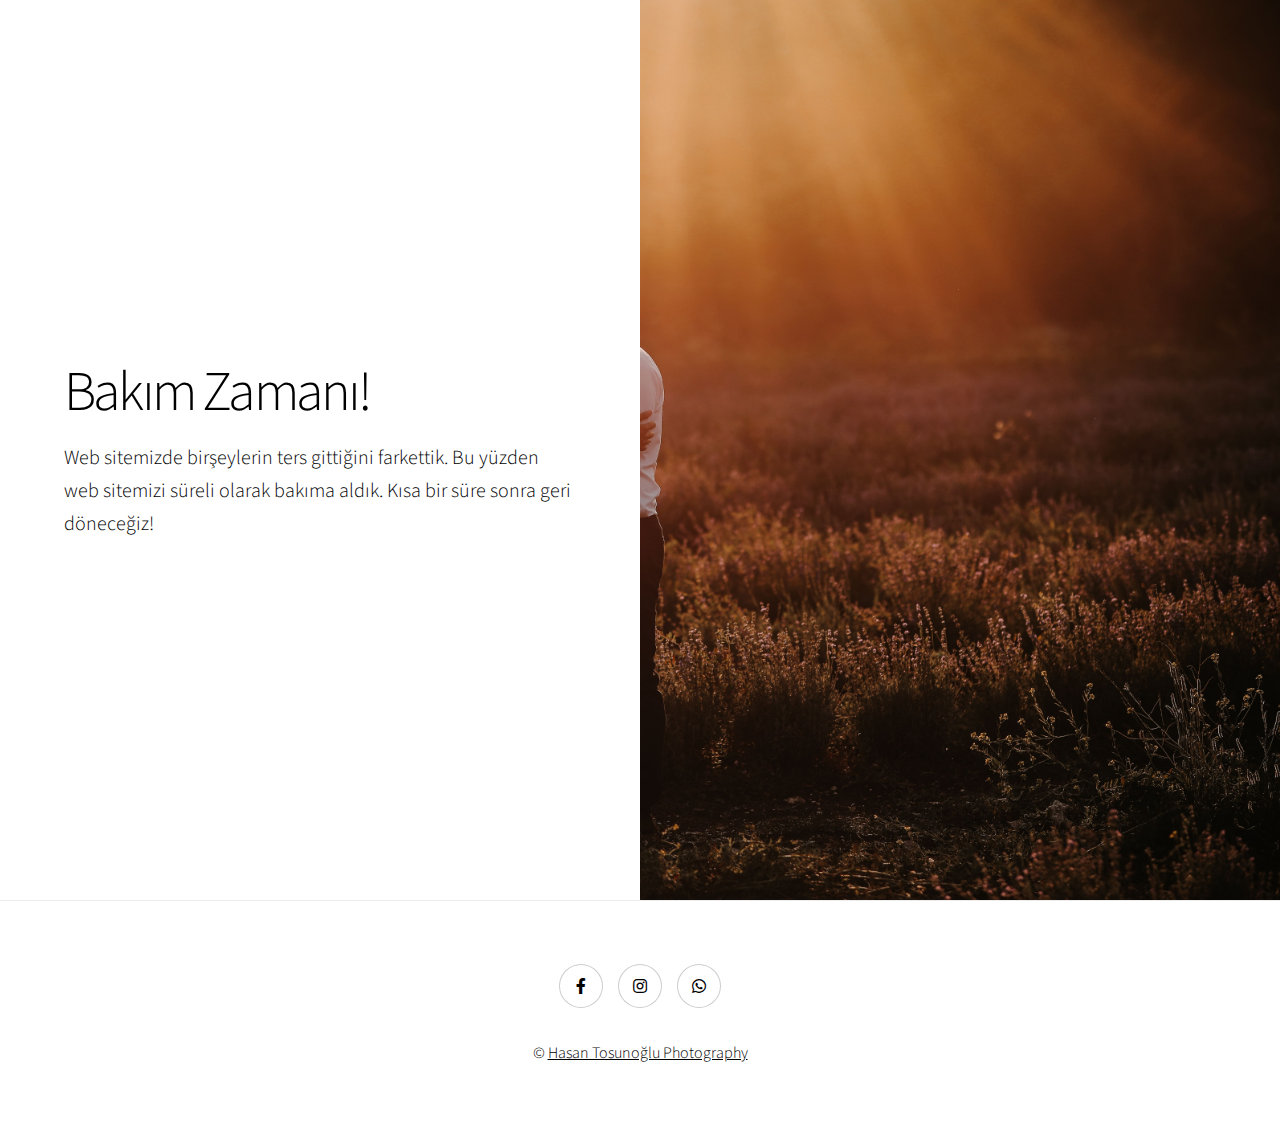
<file: index.html>
<!DOCTYPE HTML>
<html lang="tr">
<!--
	Theme: Nebi Şenol
	Date: 24/04/2022
	URL: https://nebisenol.com.tr/
-->
<html>
	<head>
		<title>Hasan Tosunoğlu Photography - Bakım Zamanı!</title>
		<meta charset="utf-8" />
		<meta name="viewport" content="width=device-width, initial-scale=1, user-scalable=no" />
		<link rel="stylesheet" href="assets/css/main.css" />
		<noscript><link rel="stylesheet" href="assets/css/noscript.css" /></noscript>
	</head>
	<body class="is-preload">

			<div id="wrapper" class="divided">

					<section class="banner style1 orient-left content-align-left image-position-right fullscreen onload-image-fade-in onload-content-fade-right">
						<div class="content">
							<h1>Bakım Zamanı!</h1>
							<p class="major">Web sitemizde birşeylerin ters gittiğini farkettik. Bu yüzden web sitemizi süreli olarak bakıma aldık. Kısa bir süre sonra geri döneceğiz!</p>
						</div>
						<div class="image">
							<img src="images/banner.jpg" alt="" />
						</div>
					</section>

					<footer class="wrapper style1 align-center">
						<div class="inner">
							<ul class="icons">
								<li><a href="https://www.facebook.com/hasan.tosunoglu.50/" target="_blank" class="icon brands style2 fa-facebook-f"><span class="label">Facebook</span></a></li>
								<li><a href="https://www.instagram.com/hasantosunogluphotography/" target="_blank" class="icon brands style2 fa-instagram"><span class="label">Instagram</span></a></li>
								<li><a href="https://wa.me/905346168735" target="_blank" class="icon brands style2 fa-whatsapp"><span class="label">LinkedIn</span></a></li>
							</ul>
							<p>&copy; <a href="https://hasantosunoglu.com.tr/">Hasan Tosunoğlu Photography</a></p>
						</div>
					</footer>

			</div>

			<script src="assets/js/jquery.min.js"></script>
			<script src="assets/js/jquery.scrollex.min.js"></script>
			<script src="assets/js/jquery.scrolly.min.js"></script>
			<script src="assets/js/browser.min.js"></script>
			<script src="assets/js/breakpoints.min.js"></script>
			<script src="assets/js/util.js"></script>
			<script src="assets/js/main.js"></script>

	</body>
</html>
</file>
<file: assets/css/noscript.css>
/*
	Story by HTML5 UP
	html5up.net | @ajlkn
	Free for personal and commercial use under the CCA 3.0 license (html5up.net/license)
*/

/* Banner (transitions) */

	.banner.onload-content-fade-up .content {
		-moz-transition: none;
		-webkit-transition: none;
		-ms-transition: none;
		transition: none;
	}

	body.is-preload .banner.onload-content-fade-up .content {
		-moz-transform: none;
		-webkit-transform: none;
		-ms-transform: none;
		transform: none;
		opacity: 1;
	}

	.banner.onload-content-fade-down .content {
		-moz-transition: none;
		-webkit-transition: none;
		-ms-transition: none;
		transition: none;
	}

	body.is-preload .banner.onload-content-fade-down .content {
		-moz-transform: none;
		-webkit-transform: none;
		-ms-transform: none;
		transform: none;
		opacity: 1;
	}

	.banner.onload-content-fade-left .content {
		-moz-transition: none;
		-webkit-transition: none;
		-ms-transition: none;
		transition: none;
	}

	body.is-preload .banner.onload-content-fade-left .content {
		-moz-transform: none;
		-webkit-transform: none;
		-ms-transform: none;
		transform: none;
		opacity: 1;
	}

	.banner.onload-content-fade-right .content {
		-moz-transition: none;
		-webkit-transition: none;
		-ms-transition: none;
		transition: none;
	}

	body.is-preload .banner.onload-content-fade-right .content {
		-moz-transform: none;
		-webkit-transform: none;
		-ms-transform: none;
		transform: none;
		opacity: 1;
	}

	.banner.onload-content-fade-in .content {
		-moz-transition: none;
		-webkit-transition: none;
		-ms-transition: none;
		transition: none;
	}

	body.is-preload .banner.onload-content-fade-in .content {
		-moz-transform: none;
		-webkit-transform: none;
		-ms-transform: none;
		transform: none;
		opacity: 1;
	}

	.banner.onload-image-fade-up .image {
		-moz-transition: none;
		-webkit-transition: none;
		-ms-transition: none;
		transition: none;
	}

		.banner.onload-image-fade-up .image img {
			-moz-transition: none;
			-webkit-transition: none;
			-ms-transition: none;
			transition: none;
		}

	body.is-preload .banner.onload-image-fade-up .image {
		-moz-transform: none;
		-webkit-transform: none;
		-ms-transform: none;
		transform: none;
		opacity: 1;
	}

		body.is-preload .banner.onload-image-fade-up .image img {
			opacity: 1;
		}

	.banner.onload-image-fade-down .image {
		-moz-transition: none;
		-webkit-transition: none;
		-ms-transition: none;
		transition: none;
	}

		.banner.onload-image-fade-down .image img {
			-moz-transition: none;
			-webkit-transition: none;
			-ms-transition: none;
			transition: none;
		}

	body.is-preload .banner.onload-image-fade-down .image {
		-moz-transform: none;
		-webkit-transform: none;
		-ms-transform: none;
		transform: none;
		opacity: 1;
	}

		body.is-preload .banner.onload-image-fade-down .image img {
			opacity: 1;
		}

	.banner.onload-image-fade-left .image {
		-moz-transition: none;
		-webkit-transition: none;
		-ms-transition: none;
		transition: none;
	}

		.banner.onload-image-fade-left .image img {
			-moz-transition: none;
			-webkit-transition: none;
			-ms-transition: none;
			transition: none;
		}

	body.is-preload .banner.onload-image-fade-left .image {
		-moz-transform: none;
		-webkit-transform: none;
		-ms-transform: none;
		transform: none;
		opacity: 1;
	}

		body.is-preload .banner.onload-image-fade-left .image img {
			opacity: 1;
		}

	.banner.onload-image-fade-right .image {
		-moz-transition: none;
		-webkit-transition: none;
		-ms-transition: none;
		transition: none;
	}

		.banner.onload-image-fade-right .image img {
			-moz-transition: none;
			-webkit-transition: none;
			-ms-transition: none;
			transition: none;
		}

	body.is-preload .banner.onload-image-fade-right .image {
		-moz-transform: none;
		-webkit-transform: none;
		-ms-transform: none;
		transform: none;
		opacity: 1;
	}

		body.is-preload .banner.onload-image-fade-right .image img {
			opacity: 1;
		}

	.banner.onload-image-fade-in .image img {
		-moz-transition: none;
		-webkit-transition: none;
		-ms-transition: none;
		transition: none;
	}

	body.is-preload .banner.onload-image-fade-in .image img {
		opacity: 1;
	}

	.banner.onscroll-content-fade-up .content {
		-moz-transition: none;
		-webkit-transition: none;
		-ms-transition: none;
		transition: none;
	}

	.banner.onscroll-content-fade-up.is-inactive .content {
		-moz-transform: none;
		-webkit-transform: none;
		-ms-transform: none;
		transform: none;
		opacity: 1;
	}

	.banner.onscroll-content-fade-down .content {
		-moz-transition: none;
		-webkit-transition: none;
		-ms-transition: none;
		transition: none;
	}

	.banner.onscroll-content-fade-down.is-inactive .content {
		-moz-transform: none;
		-webkit-transform: none;
		-ms-transform: none;
		transform: none;
		opacity: 1;
	}

	.banner.onscroll-content-fade-left .content {
		-moz-transition: none;
		-webkit-transition: none;
		-ms-transition: none;
		transition: none;
	}

	.banner.onscroll-content-fade-left.is-inactive .content {
		-moz-transform: none;
		-webkit-transform: none;
		-ms-transform: none;
		transform: none;
		opacity: 1;
	}

	.banner.onscroll-content-fade-right .content {
		-moz-transition: none;
		-webkit-transition: none;
		-ms-transition: none;
		transition: none;
	}

	.banner.onscroll-content-fade-right.is-inactive .content {
		-moz-transform: none;
		-webkit-transform: none;
		-ms-transform: none;
		transform: none;
		opacity: 1;
	}

	.banner.onscroll-content-fade-in .content {
		-moz-transition: none;
		-webkit-transition: none;
		-ms-transition: none;
		transition: none;
	}

	.banner.onscroll-content-fade-in.is-inactive .content {
		-moz-transform: none;
		-webkit-transform: none;
		-ms-transform: none;
		transform: none;
		opacity: 1;
	}

	.banner.onscroll-image-fade-up .image {
		-moz-transition: none;
		-webkit-transition: none;
		-ms-transition: none;
		transition: none;
	}

		.banner.onscroll-image-fade-up .image img {
			-moz-transition: none;
			-webkit-transition: none;
			-ms-transition: none;
			transition: none;
		}

	.banner.onscroll-image-fade-up.is-inactive .image {
		-moz-transform: none;
		-webkit-transform: none;
		-ms-transform: none;
		transform: none;
		opacity: 1;
	}

		.banner.onscroll-image-fade-up.is-inactive .image img {
			opacity: 1;
		}

	.banner.onscroll-image-fade-down .image {
		-moz-transition: none;
		-webkit-transition: none;
		-ms-transition: none;
		transition: none;
	}

		.banner.onscroll-image-fade-down .image img {
			-moz-transition: none;
			-webkit-transition: none;
			-ms-transition: none;
			transition: none;
		}

	.banner.onscroll-image-fade-down.is-inactive .image {
		-moz-transform: none;
		-webkit-transform: none;
		-ms-transform: none;
		transform: none;
		opacity: 1;
	}

		.banner.onscroll-image-fade-down.is-inactive .image img {
			opacity: 1;
		}

	.banner.onscroll-image-fade-left .image {
		-moz-transition: none;
		-webkit-transition: none;
		-ms-transition: none;
		transition: none;
	}

		.banner.onscroll-image-fade-left .image img {
			-moz-transition: none;
			-webkit-transition: none;
			-ms-transition: none;
			transition: none;
		}

	.banner.onscroll-image-fade-left.is-inactive .image {
		-moz-transform: none;
		-webkit-transform: none;
		-ms-transform: none;
		transform: none;
		opacity: 1;
	}

		.banner.onscroll-image-fade-left.is-inactive .image img {
			opacity: 1;
		}

	.banner.onscroll-image-fade-right .image {
		-moz-transition: none;
		-webkit-transition: none;
		-ms-transition: none;
		transition: none;
	}

		.banner.onscroll-image-fade-right .image img {
			-moz-transition: none;
			-webkit-transition: none;
			-ms-transition: none;
			transition: none;
		}

	.banner.onscroll-image-fade-right.is-inactive .image {
		-moz-transform: none;
		-webkit-transform: none;
		-ms-transform: none;
		transform: none;
		opacity: 1;
	}

		.banner.onscroll-image-fade-right.is-inactive .image img {
			opacity: 1;
		}

	.banner.onscroll-image-fade-in .image img {
		-moz-transition: none;
		-webkit-transition: none;
		-ms-transition: none;
		transition: none;
	}

	.banner.onscroll-image-fade-in.is-inactive .image img {
		opacity: 1;
	}
</file>
<file: assets/css/main.css>
@import url(fontawesome-all.min.css);
@import url("https://fonts.googleapis.com/css?family=Source+Sans+Pro:300,300i,400,400i");

/*
	Story by HTML5 UP
	html5up.net | @ajlkn
	Free for personal and commercial use under the CCA 3.0 license (html5up.net/license)
*/

html, body, div, span, applet, object,
iframe, h1, h2, h3, h4, h5, h6, p, blockquote,
pre, a, abbr, acronym, address, big, cite,
code, del, dfn, em, img, ins, kbd, q, s, samp,
small, strike, strong, sub, sup, tt, var, b,
u, i, center, dl, dt, dd, ol, ul, li, fieldset,
form, label, legend, table, caption, tbody,
tfoot, thead, tr, th, td, article, aside,
canvas, details, embed, figure, figcaption,
footer, header, hgroup, menu, nav, output, ruby,
section, summary, time, mark, audio, video {
	margin: 0;
	padding: 0;
	border: 0;
	font-size: 100%;
	font: inherit;
	vertical-align: baseline;}

article, aside, details, figcaption, figure,
footer, header, hgroup, menu, nav, section {
	display: block;}

body {
	line-height: 1;
}

ol, ul {
	list-style: none;
}

blockquote, q {
	quotes: none;
}

	blockquote:before, blockquote:after, q:before, q:after {
		content: '';
		content: none;
	}

table {
	border-collapse: collapse;
	border-spacing: 0;
}

body {
	-webkit-text-size-adjust: none;
}

mark {
	background-color: transparent;
	color: inherit;
}

input::-moz-focus-inner {
	border: 0;
	padding: 0;
}

input, select, textarea {
	-moz-appearance: none;
	-webkit-appearance: none;
	-ms-appearance: none;
	appearance: none;
}

/* Basic */

	@-ms-viewport {
		width: device-width;
	}

	body {
		-ms-overflow-style: scrollbar;
	}

	@media screen and (max-width: 480px) {

		html, body {
			min-width: 320px;
		}

	}

	html {
		box-sizing: border-box;
	}

	*, *:before, *:after {
		box-sizing: inherit;
	}

	body {
		background: #ffffff;
	}

		body.is-preload *, body.is-preload *:before, body.is-preload *:after {
			-moz-animation: none !important;
			-webkit-animation: none !important;
			-ms-animation: none !important;
			animation: none !important;
			-moz-transition: none !important;
			-webkit-transition: none !important;
			-ms-transition: none !important;
			transition: none !important;
		}

/* Type */

	html {
		font-size: 18pt;
	}

		@media screen and (max-width: 1680px) {

			html {
				font-size: 14pt;
			}

		}

		@media screen and (max-width: 1280px) {

			html {
				font-size: 12pt;
			}

		}

		@media screen and (max-width: 736px) {

			html {
				font-size: 11pt;
			}

		}

		@media screen and (max-width: 360px) {

			html {
				font-size: 10pt;
			}

		}

	body {
		background-color: #ffffff;
		color: #000000;
	}

	body, input, select, textarea {
		font-family: "Source Sans Pro", Helvetica, sans-serif;
		font-size: 1rem;
		font-weight: 300;
		line-height: 1.65;
	}

	a {
		-moz-transition: color 0.2s ease-in-out;
		-webkit-transition: color 0.2s ease-in-out;
		-ms-transition: color 0.2s ease-in-out;
		transition: color 0.2s ease-in-out;
		text-decoration: underline;
	}

		a:hover {
			text-decoration: none;
		}

	strong, b {
		font-weight: 400;
	}

	em, i {
		font-style: italic;
	}

	p {
		margin: 0 0 2rem 0;
	}

		p.major {
			font-size: 1.25rem;
		}

	h1, h2, h3, h4, h5, h6 {
		font-weight: 300;
		line-height: 1.375;
		letter-spacing: -0.05em;
		margin: 0 0 1rem 0;
	}

		h1 a, h2 a, h3 a, h4 a, h5 a, h6 a {
			color: inherit;
			text-decoration: none;
		}

	h1 {
		font-size: 3.5rem;
		line-height: 1.2;
	}

	h2 {
		font-size: 2.25rem;
	}

	h3 {
		font-size: 1.5rem;
	}

	h4 {
		font-size: 1.1rem;
	}

	h5 {
		font-size: 0.9rem;
	}

	h6 {
		font-size: 0.7rem;
	}

	sub {
		font-size: 0.8rem;
		position: relative;
		top: 0.5rem;
	}

	sup {
		font-size: 0.8rem;
		position: relative;
		top: -0.5rem;
	}

	blockquote {
		border-left: solid 4px;
		font-style: italic;
		margin: 0 0 2rem 0;
		padding: 0.5rem 0 0.5rem 2rem;
	}

	code {
		border-radius: 4px;
		font-family: "Courier New", monospace;
		font-size: 0.9em;
		margin: 0 0.25rem;
		padding: 0.25rem 0.325rem;
	}

	pre {
		-webkit-overflow-scrolling: touch;
		font-family: "Courier New", monospace;
		font-size: 0.9em;
		margin: 0 0 2rem 0;
	}

		pre code {
			display: block;
			line-height: 1.5;
			padding: 0.75rem 1rem;
			overflow-x: auto;
		}

	hr {
		border: 0;
		border-bottom: solid 1px;
		margin: 2.5rem 0;
	}

		hr.major {
			margin: 3.5rem 0;
		}

	.align-left {
		text-align: left;
	}

	.align-center {
		text-align: center;
	}

	.align-right {
		text-align: right;
	}

	@media screen and (max-width: 736px) {

		h1 {
			font-size: 2.5rem;
		}

		h2 {
			font-size: 2rem;
		}

		h3 {
			font-size: 1.25rem;
		}

		h4 {
			font-size: 1rem;
		}

	}

	input, select, textarea {
		color: #000000;
	}

	a {
		color: #000000;
	}

		a:hover {
			color: #47D3E5;
		}

	strong, b {
		color: #000000;
	}

	h1, h2, h3, h4, h5, h6 {
		color: #000000;
	}

	blockquote {
		border-left-color: rgba(0, 0, 0, 0.2);
	}

	code {
		background: rgba(0, 0, 0, 0.05);
		border-color: rgba(0, 0, 0, 0.2);
	}

	hr {
		border-bottom-color: rgba(0, 0, 0, 0.2);
	}

/* Row */

	.row {
		display: flex;
		flex-wrap: wrap;
		box-sizing: border-box;
		align-items: stretch;
	}

		.row > * {
			box-sizing: border-box;
		}

		.row.gtr-uniform > * > :last-child {
			margin-bottom: 0;
		}

		.row.aln-left {
			justify-content: flex-start;
		}

		.row.aln-center {
			justify-content: center;
		}

		.row.aln-right {
			justify-content: flex-end;
		}

		.row.aln-top {
			align-items: flex-start;
		}

		.row.aln-middle {
			align-items: center;
		}

		.row.aln-bottom {
			align-items: flex-end;
		}

		.row > .imp {
			order: -1;
		}

		.row > .col-1 {
			width: 8.33333%;
		}

		.row > .off-1 {
			margin-left: 8.33333%;
		}

		.row > .col-2 {
			width: 16.66667%;
		}

		.row > .off-2 {
			margin-left: 16.66667%;
		}

		.row > .col-3 {
			width: 25%;
		}

		.row > .off-3 {
			margin-left: 25%;
		}

		.row > .col-4 {
			width: 33.33333%;
		}

		.row > .off-4 {
			margin-left: 33.33333%;
		}

		.row > .col-5 {
			width: 41.66667%;
		}

		.row > .off-5 {
			margin-left: 41.66667%;
		}

		.row > .col-6 {
			width: 50%;
		}

		.row > .off-6 {
			margin-left: 50%;
		}

		.row > .col-7 {
			width: 58.33333%;
		}

		.row > .off-7 {
			margin-left: 58.33333%;
		}

		.row > .col-8 {
			width: 66.66667%;
		}

		.row > .off-8 {
			margin-left: 66.66667%;
		}

		.row > .col-9 {
			width: 75%;
		}

		.row > .off-9 {
			margin-left: 75%;
		}

		.row > .col-10 {
			width: 83.33333%;
		}

		.row > .off-10 {
			margin-left: 83.33333%;
		}

		.row > .col-11 {
			width: 91.66667%;
		}

		.row > .off-11 {
			margin-left: 91.66667%;
		}

		.row > .col-12 {
			width: 100%;
		}

		.row > .off-12 {
			margin-left: 100%;
		}

		.row.gtr-0 {
			margin-top: 0;
			margin-left: 0rem;
		}

			.row.gtr-0 > * {
				padding: 0 0 0 0rem;
			}

			.row.gtr-0.gtr-uniform {
				margin-top: 0rem;
			}

				.row.gtr-0.gtr-uniform > * {
					padding-top: 0rem;
				}

		.row.gtr-25 {
			margin-top: 0;
			margin-left: -0.5rem;
		}

			.row.gtr-25 > * {
				padding: 0 0 0 0.5rem;
			}

			.row.gtr-25.gtr-uniform {
				margin-top: -0.5rem;
			}

				.row.gtr-25.gtr-uniform > * {
					padding-top: 0.5rem;
				}

		.row.gtr-50 {
			margin-top: 0;
			margin-left: -1rem;
		}

			.row.gtr-50 > * {
				padding: 0 0 0 1rem;
			}

			.row.gtr-50.gtr-uniform {
				margin-top: -1rem;
			}

				.row.gtr-50.gtr-uniform > * {
					padding-top: 1rem;
				}

		.row {
			margin-top: 0;
			margin-left: -2rem;
		}

			.row > * {
				padding: 0 0 0 2rem;
			}

			.row.gtr-uniform {
				margin-top: -2rem;
			}

				.row.gtr-uniform > * {
					padding-top: 2rem;
				}

		.row.gtr-150 {
			margin-top: 0;
			margin-left: -3rem;
		}

			.row.gtr-150 > * {
				padding: 0 0 0 3rem;
			}

			.row.gtr-150.gtr-uniform {
				margin-top: -3rem;
			}

				.row.gtr-150.gtr-uniform > * {
					padding-top: 3rem;
				}

		.row.gtr-200 {
			margin-top: 0;
			margin-left: -4rem;
		}

			.row.gtr-200 > * {
				padding: 0 0 0 4rem;
			}

			.row.gtr-200.gtr-uniform {
				margin-top: -4rem;
			}

				.row.gtr-200.gtr-uniform > * {
					padding-top: 4rem;
				}

		@media screen and (max-width: 1680px) {

			.row {
				display: flex;
				flex-wrap: wrap;
				box-sizing: border-box;
				align-items: stretch;
			}

				.row > * {
					box-sizing: border-box;
				}

				.row.gtr-uniform > * > :last-child {
					margin-bottom: 0;
				}

				.row.aln-left {
					justify-content: flex-start;
				}

				.row.aln-center {
					justify-content: center;
				}

				.row.aln-right {
					justify-content: flex-end;
				}

				.row.aln-top {
					align-items: flex-start;
				}

				.row.aln-middle {
					align-items: center;
				}

				.row.aln-bottom {
					align-items: flex-end;
				}

				.row > .imp-xlarge {
					order: -1;
				}

				.row > .col-1-xlarge {
					width: 8.33333%;
				}

				.row > .off-1-xlarge {
					margin-left: 8.33333%;
				}

				.row > .col-2-xlarge {
					width: 16.66667%;
				}

				.row > .off-2-xlarge {
					margin-left: 16.66667%;
				}

				.row > .col-3-xlarge {
					width: 25%;
				}

				.row > .off-3-xlarge {
					margin-left: 25%;
				}

				.row > .col-4-xlarge {
					width: 33.33333%;
				}

				.row > .off-4-xlarge {
					margin-left: 33.33333%;
				}

				.row > .col-5-xlarge {
					width: 41.66667%;
				}

				.row > .off-5-xlarge {
					margin-left: 41.66667%;
				}

				.row > .col-6-xlarge {
					width: 50%;
				}

				.row > .off-6-xlarge {
					margin-left: 50%;
				}

				.row > .col-7-xlarge {
					width: 58.33333%;
				}

				.row > .off-7-xlarge {
					margin-left: 58.33333%;
				}

				.row > .col-8-xlarge {
					width: 66.66667%;
				}

				.row > .off-8-xlarge {
					margin-left: 66.66667%;
				}

				.row > .col-9-xlarge {
					width: 75%;
				}

				.row > .off-9-xlarge {
					margin-left: 75%;
				}

				.row > .col-10-xlarge {
					width: 83.33333%;
				}

				.row > .off-10-xlarge {
					margin-left: 83.33333%;
				}

				.row > .col-11-xlarge {
					width: 91.66667%;
				}

				.row > .off-11-xlarge {
					margin-left: 91.66667%;
				}

				.row > .col-12-xlarge {
					width: 100%;
				}

				.row > .off-12-xlarge {
					margin-left: 100%;
				}

				.row.gtr-0 {
					margin-top: 0;
					margin-left: 0rem;
				}

					.row.gtr-0 > * {
						padding: 0 0 0 0rem;
					}

					.row.gtr-0.gtr-uniform {
						margin-top: 0rem;
					}

						.row.gtr-0.gtr-uniform > * {
							padding-top: 0rem;
						}

				.row.gtr-25 {
					margin-top: 0;
					margin-left: -0.5rem;
				}

					.row.gtr-25 > * {
						padding: 0 0 0 0.5rem;
					}

					.row.gtr-25.gtr-uniform {
						margin-top: -0.5rem;
					}

						.row.gtr-25.gtr-uniform > * {
							padding-top: 0.5rem;
						}

				.row.gtr-50 {
					margin-top: 0;
					margin-left: -1rem;
				}

					.row.gtr-50 > * {
						padding: 0 0 0 1rem;
					}

					.row.gtr-50.gtr-uniform {
						margin-top: -1rem;
					}

						.row.gtr-50.gtr-uniform > * {
							padding-top: 1rem;
						}

				.row {
					margin-top: 0;
					margin-left: -2rem;
				}

					.row > * {
						padding: 0 0 0 2rem;
					}

					.row.gtr-uniform {
						margin-top: -2rem;
					}

						.row.gtr-uniform > * {
							padding-top: 2rem;
						}

				.row.gtr-150 {
					margin-top: 0;
					margin-left: -3rem;
				}

					.row.gtr-150 > * {
						padding: 0 0 0 3rem;
					}

					.row.gtr-150.gtr-uniform {
						margin-top: -3rem;
					}

						.row.gtr-150.gtr-uniform > * {
							padding-top: 3rem;
						}

				.row.gtr-200 {
					margin-top: 0;
					margin-left: -4rem;
				}

					.row.gtr-200 > * {
						padding: 0 0 0 4rem;
					}

					.row.gtr-200.gtr-uniform {
						margin-top: -4rem;
					}

						.row.gtr-200.gtr-uniform > * {
							padding-top: 4rem;
						}

		}

		@media screen and (max-width: 1280px) {

			.row {
				display: flex;
				flex-wrap: wrap;
				box-sizing: border-box;
				align-items: stretch;
			}

				.row > * {
					box-sizing: border-box;
				}

				.row.gtr-uniform > * > :last-child {
					margin-bottom: 0;
				}

				.row.aln-left {
					justify-content: flex-start;
				}

				.row.aln-center {
					justify-content: center;
				}

				.row.aln-right {
					justify-content: flex-end;
				}

				.row.aln-top {
					align-items: flex-start;
				}

				.row.aln-middle {
					align-items: center;
				}

				.row.aln-bottom {
					align-items: flex-end;
				}

				.row > .imp-large {
					order: -1;
				}

				.row > .col-1-large {
					width: 8.33333%;
				}

				.row > .off-1-large {
					margin-left: 8.33333%;
				}

				.row > .col-2-large {
					width: 16.66667%;
				}

				.row > .off-2-large {
					margin-left: 16.66667%;
				}

				.row > .col-3-large {
					width: 25%;
				}

				.row > .off-3-large {
					margin-left: 25%;
				}

				.row > .col-4-large {
					width: 33.33333%;
				}

				.row > .off-4-large {
					margin-left: 33.33333%;
				}

				.row > .col-5-large {
					width: 41.66667%;
				}

				.row > .off-5-large {
					margin-left: 41.66667%;
				}

				.row > .col-6-large {
					width: 50%;
				}

				.row > .off-6-large {
					margin-left: 50%;
				}

				.row > .col-7-large {
					width: 58.33333%;
				}

				.row > .off-7-large {
					margin-left: 58.33333%;
				}

				.row > .col-8-large {
					width: 66.66667%;
				}

				.row > .off-8-large {
					margin-left: 66.66667%;
				}

				.row > .col-9-large {
					width: 75%;
				}

				.row > .off-9-large {
					margin-left: 75%;
				}

				.row > .col-10-large {
					width: 83.33333%;
				}

				.row > .off-10-large {
					margin-left: 83.33333%;
				}

				.row > .col-11-large {
					width: 91.66667%;
				}

				.row > .off-11-large {
					margin-left: 91.66667%;
				}

				.row > .col-12-large {
					width: 100%;
				}

				.row > .off-12-large {
					margin-left: 100%;
				}

				.row.gtr-0 {
					margin-top: 0;
					margin-left: 0rem;
				}

					.row.gtr-0 > * {
						padding: 0 0 0 0rem;
					}

					.row.gtr-0.gtr-uniform {
						margin-top: 0rem;
					}

						.row.gtr-0.gtr-uniform > * {
							padding-top: 0rem;
						}

				.row.gtr-25 {
					margin-top: 0;
					margin-left: -0.5rem;
				}

					.row.gtr-25 > * {
						padding: 0 0 0 0.5rem;
					}

					.row.gtr-25.gtr-uniform {
						margin-top: -0.5rem;
					}

						.row.gtr-25.gtr-uniform > * {
							padding-top: 0.5rem;
						}

				.row.gtr-50 {
					margin-top: 0;
					margin-left: -1rem;
				}

					.row.gtr-50 > * {
						padding: 0 0 0 1rem;
					}

					.row.gtr-50.gtr-uniform {
						margin-top: -1rem;
					}

						.row.gtr-50.gtr-uniform > * {
							padding-top: 1rem;
						}

				.row {
					margin-top: 0;
					margin-left: -2rem;
				}

					.row > * {
						padding: 0 0 0 2rem;
					}

					.row.gtr-uniform {
						margin-top: -2rem;
					}

						.row.gtr-uniform > * {
							padding-top: 2rem;
						}

				.row.gtr-150 {
					margin-top: 0;
					margin-left: -3rem;
				}

					.row.gtr-150 > * {
						padding: 0 0 0 3rem;
					}

					.row.gtr-150.gtr-uniform {
						margin-top: -3rem;
					}

						.row.gtr-150.gtr-uniform > * {
							padding-top: 3rem;
						}

				.row.gtr-200 {
					margin-top: 0;
					margin-left: -4rem;
				}

					.row.gtr-200 > * {
						padding: 0 0 0 4rem;
					}

					.row.gtr-200.gtr-uniform {
						margin-top: -4rem;
					}

						.row.gtr-200.gtr-uniform > * {
							padding-top: 4rem;
						}

		}

		@media screen and (max-width: 980px) {

			.row {
				display: flex;
				flex-wrap: wrap;
				box-sizing: border-box;
				align-items: stretch;
			}

				.row > * {
					box-sizing: border-box;
				}

				.row.gtr-uniform > * > :last-child {
					margin-bottom: 0;
				}

				.row.aln-left {
					justify-content: flex-start;
				}

				.row.aln-center {
					justify-content: center;
				}

				.row.aln-right {
					justify-content: flex-end;
				}

				.row.aln-top {
					align-items: flex-start;
				}

				.row.aln-middle {
					align-items: center;
				}

				.row.aln-bottom {
					align-items: flex-end;
				}

				.row > .imp-medium {
					order: -1;
				}

				.row > .col-1-medium {
					width: 8.33333%;
				}

				.row > .off-1-medium {
					margin-left: 8.33333%;
				}

				.row > .col-2-medium {
					width: 16.66667%;
				}

				.row > .off-2-medium {
					margin-left: 16.66667%;
				}

				.row > .col-3-medium {
					width: 25%;
				}

				.row > .off-3-medium {
					margin-left: 25%;
				}

				.row > .col-4-medium {
					width: 33.33333%;
				}

				.row > .off-4-medium {
					margin-left: 33.33333%;
				}

				.row > .col-5-medium {
					width: 41.66667%;
				}

				.row > .off-5-medium {
					margin-left: 41.66667%;
				}

				.row > .col-6-medium {
					width: 50%;
				}

				.row > .off-6-medium {
					margin-left: 50%;
				}

				.row > .col-7-medium {
					width: 58.33333%;
				}

				.row > .off-7-medium {
					margin-left: 58.33333%;
				}

				.row > .col-8-medium {
					width: 66.66667%;
				}

				.row > .off-8-medium {
					margin-left: 66.66667%;
				}

				.row > .col-9-medium {
					width: 75%;
				}

				.row > .off-9-medium {
					margin-left: 75%;
				}

				.row > .col-10-medium {
					width: 83.33333%;
				}

				.row > .off-10-medium {
					margin-left: 83.33333%;
				}

				.row > .col-11-medium {
					width: 91.66667%;
				}

				.row > .off-11-medium {
					margin-left: 91.66667%;
				}

				.row > .col-12-medium {
					width: 100%;
				}

				.row > .off-12-medium {
					margin-left: 100%;
				}

				.row.gtr-0 {
					margin-top: 0;
					margin-left: 0rem;
				}

					.row.gtr-0 > * {
						padding: 0 0 0 0rem;
					}

					.row.gtr-0.gtr-uniform {
						margin-top: 0rem;
					}

						.row.gtr-0.gtr-uniform > * {
							padding-top: 0rem;
						}

				.row.gtr-25 {
					margin-top: 0;
					margin-left: -0.5rem;
				}

					.row.gtr-25 > * {
						padding: 0 0 0 0.5rem;
					}

					.row.gtr-25.gtr-uniform {
						margin-top: -0.5rem;
					}

						.row.gtr-25.gtr-uniform > * {
							padding-top: 0.5rem;
						}

				.row.gtr-50 {
					margin-top: 0;
					margin-left: -1rem;
				}

					.row.gtr-50 > * {
						padding: 0 0 0 1rem;
					}

					.row.gtr-50.gtr-uniform {
						margin-top: -1rem;
					}

						.row.gtr-50.gtr-uniform > * {
							padding-top: 1rem;
						}

				.row {
					margin-top: 0;
					margin-left: -2rem;
				}

					.row > * {
						padding: 0 0 0 2rem;
					}

					.row.gtr-uniform {
						margin-top: -2rem;
					}

						.row.gtr-uniform > * {
							padding-top: 2rem;
						}

				.row.gtr-150 {
					margin-top: 0;
					margin-left: -3rem;
				}

					.row.gtr-150 > * {
						padding: 0 0 0 3rem;
					}

					.row.gtr-150.gtr-uniform {
						margin-top: -3rem;
					}

						.row.gtr-150.gtr-uniform > * {
							padding-top: 3rem;
						}

				.row.gtr-200 {
					margin-top: 0;
					margin-left: -4rem;
				}

					.row.gtr-200 > * {
						padding: 0 0 0 4rem;
					}

					.row.gtr-200.gtr-uniform {
						margin-top: -4rem;
					}

						.row.gtr-200.gtr-uniform > * {
							padding-top: 4rem;
						}

		}

		@media screen and (max-width: 736px) {

			.row {
				display: flex;
				flex-wrap: wrap;
				box-sizing: border-box;
				align-items: stretch;
			}

				.row > * {
					box-sizing: border-box;
				}

				.row.gtr-uniform > * > :last-child {
					margin-bottom: 0;
				}

				.row.aln-left {
					justify-content: flex-start;
				}

				.row.aln-center {
					justify-content: center;
				}

				.row.aln-right {
					justify-content: flex-end;
				}

				.row.aln-top {
					align-items: flex-start;
				}

				.row.aln-middle {
					align-items: center;
				}

				.row.aln-bottom {
					align-items: flex-end;
				}

				.row > .imp-small {
					order: -1;
				}

				.row > .col-1-small {
					width: 8.33333%;
				}

				.row > .off-1-small {
					margin-left: 8.33333%;
				}

				.row > .col-2-small {
					width: 16.66667%;
				}

				.row > .off-2-small {
					margin-left: 16.66667%;
				}

				.row > .col-3-small {
					width: 25%;
				}

				.row > .off-3-small {
					margin-left: 25%;
				}

				.row > .col-4-small {
					width: 33.33333%;
				}

				.row > .off-4-small {
					margin-left: 33.33333%;
				}

				.row > .col-5-small {
					width: 41.66667%;
				}

				.row > .off-5-small {
					margin-left: 41.66667%;
				}

				.row > .col-6-small {
					width: 50%;
				}

				.row > .off-6-small {
					margin-left: 50%;
				}

				.row > .col-7-small {
					width: 58.33333%;
				}

				.row > .off-7-small {
					margin-left: 58.33333%;
				}

				.row > .col-8-small {
					width: 66.66667%;
				}

				.row > .off-8-small {
					margin-left: 66.66667%;
				}

				.row > .col-9-small {
					width: 75%;
				}

				.row > .off-9-small {
					margin-left: 75%;
				}

				.row > .col-10-small {
					width: 83.33333%;
				}

				.row > .off-10-small {
					margin-left: 83.33333%;
				}

				.row > .col-11-small {
					width: 91.66667%;
				}

				.row > .off-11-small {
					margin-left: 91.66667%;
				}

				.row > .col-12-small {
					width: 100%;
				}

				.row > .off-12-small {
					margin-left: 100%;
				}

				.row.gtr-0 {
					margin-top: 0;
					margin-left: 0rem;
				}

					.row.gtr-0 > * {
						padding: 0 0 0 0rem;
					}

					.row.gtr-0.gtr-uniform {
						margin-top: 0rem;
					}

						.row.gtr-0.gtr-uniform > * {
							padding-top: 0rem;
						}

				.row.gtr-25 {
					margin-top: 0;
					margin-left: -0.5rem;
				}

					.row.gtr-25 > * {
						padding: 0 0 0 0.5rem;
					}

					.row.gtr-25.gtr-uniform {
						margin-top: -0.5rem;
					}

						.row.gtr-25.gtr-uniform > * {
							padding-top: 0.5rem;
						}

				.row.gtr-50 {
					margin-top: 0;
					margin-left: -1rem;
				}

					.row.gtr-50 > * {
						padding: 0 0 0 1rem;
					}

					.row.gtr-50.gtr-uniform {
						margin-top: -1rem;
					}

						.row.gtr-50.gtr-uniform > * {
							padding-top: 1rem;
						}

				.row {
					margin-top: 0;
					margin-left: -2rem;
				}

					.row > * {
						padding: 0 0 0 2rem;
					}

					.row.gtr-uniform {
						margin-top: -2rem;
					}

						.row.gtr-uniform > * {
							padding-top: 2rem;
						}

				.row.gtr-150 {
					margin-top: 0;
					margin-left: -3rem;
				}

					.row.gtr-150 > * {
						padding: 0 0 0 3rem;
					}

					.row.gtr-150.gtr-uniform {
						margin-top: -3rem;
					}

						.row.gtr-150.gtr-uniform > * {
							padding-top: 3rem;
						}

				.row.gtr-200 {
					margin-top: 0;
					margin-left: -4rem;
				}

					.row.gtr-200 > * {
						padding: 0 0 0 4rem;
					}

					.row.gtr-200.gtr-uniform {
						margin-top: -4rem;
					}

						.row.gtr-200.gtr-uniform > * {
							padding-top: 4rem;
						}

		}

		@media screen and (max-width: 480px) {

			.row {
				display: flex;
				flex-wrap: wrap;
				box-sizing: border-box;
				align-items: stretch;
			}

				.row > * {
					box-sizing: border-box;
				}

				.row.gtr-uniform > * > :last-child {
					margin-bottom: 0;
				}

				.row.aln-left {
					justify-content: flex-start;
				}

				.row.aln-center {
					justify-content: center;
				}

				.row.aln-right {
					justify-content: flex-end;
				}

				.row.aln-top {
					align-items: flex-start;
				}

				.row.aln-middle {
					align-items: center;
				}

				.row.aln-bottom {
					align-items: flex-end;
				}

				.row > .imp-xsmall {
					order: -1;
				}

				.row > .col-1-xsmall {
					width: 8.33333%;
				}

				.row > .off-1-xsmall {
					margin-left: 8.33333%;
				}

				.row > .col-2-xsmall {
					width: 16.66667%;
				}

				.row > .off-2-xsmall {
					margin-left: 16.66667%;
				}

				.row > .col-3-xsmall {
					width: 25%;
				}

				.row > .off-3-xsmall {
					margin-left: 25%;
				}

				.row > .col-4-xsmall {
					width: 33.33333%;
				}

				.row > .off-4-xsmall {
					margin-left: 33.33333%;
				}

				.row > .col-5-xsmall {
					width: 41.66667%;
				}

				.row > .off-5-xsmall {
					margin-left: 41.66667%;
				}

				.row > .col-6-xsmall {
					width: 50%;
				}

				.row > .off-6-xsmall {
					margin-left: 50%;
				}

				.row > .col-7-xsmall {
					width: 58.33333%;
				}

				.row > .off-7-xsmall {
					margin-left: 58.33333%;
				}

				.row > .col-8-xsmall {
					width: 66.66667%;
				}

				.row > .off-8-xsmall {
					margin-left: 66.66667%;
				}

				.row > .col-9-xsmall {
					width: 75%;
				}

				.row > .off-9-xsmall {
					margin-left: 75%;
				}

				.row > .col-10-xsmall {
					width: 83.33333%;
				}

				.row > .off-10-xsmall {
					margin-left: 83.33333%;
				}

				.row > .col-11-xsmall {
					width: 91.66667%;
				}

				.row > .off-11-xsmall {
					margin-left: 91.66667%;
				}

				.row > .col-12-xsmall {
					width: 100%;
				}

				.row > .off-12-xsmall {
					margin-left: 100%;
				}

				.row.gtr-0 {
					margin-top: 0;
					margin-left: 0rem;
				}

					.row.gtr-0 > * {
						padding: 0 0 0 0rem;
					}

					.row.gtr-0.gtr-uniform {
						margin-top: 0rem;
					}

						.row.gtr-0.gtr-uniform > * {
							padding-top: 0rem;
						}

				.row.gtr-25 {
					margin-top: 0;
					margin-left: -0.5rem;
				}

					.row.gtr-25 > * {
						padding: 0 0 0 0.5rem;
					}

					.row.gtr-25.gtr-uniform {
						margin-top: -0.5rem;
					}

						.row.gtr-25.gtr-uniform > * {
							padding-top: 0.5rem;
						}

				.row.gtr-50 {
					margin-top: 0;
					margin-left: -1rem;
				}

					.row.gtr-50 > * {
						padding: 0 0 0 1rem;
					}

					.row.gtr-50.gtr-uniform {
						margin-top: -1rem;
					}

						.row.gtr-50.gtr-uniform > * {
							padding-top: 1rem;
						}

				.row {
					margin-top: 0;
					margin-left: -2rem;
				}

					.row > * {
						padding: 0 0 0 2rem;
					}

					.row.gtr-uniform {
						margin-top: -2rem;
					}

						.row.gtr-uniform > * {
							padding-top: 2rem;
						}

				.row.gtr-150 {
					margin-top: 0;
					margin-left: -3rem;
				}

					.row.gtr-150 > * {
						padding: 0 0 0 3rem;
					}

					.row.gtr-150.gtr-uniform {
						margin-top: -3rem;
					}

						.row.gtr-150.gtr-uniform > * {
							padding-top: 3rem;
						}

				.row.gtr-200 {
					margin-top: 0;
					margin-left: -4rem;
				}

					.row.gtr-200 > * {
						padding: 0 0 0 4rem;
					}

					.row.gtr-200.gtr-uniform {
						margin-top: -4rem;
					}

						.row.gtr-200.gtr-uniform > * {
							padding-top: 4rem;
						}

		}

		@media screen and (max-width: 360px) {

			.row {
				display: flex;
				flex-wrap: wrap;
				box-sizing: border-box;
				align-items: stretch;
			}

				.row > * {
					box-sizing: border-box;
				}

				.row.gtr-uniform > * > :last-child {
					margin-bottom: 0;
				}

				.row.aln-left {
					justify-content: flex-start;
				}

				.row.aln-center {
					justify-content: center;
				}

				.row.aln-right {
					justify-content: flex-end;
				}

				.row.aln-top {
					align-items: flex-start;
				}

				.row.aln-middle {
					align-items: center;
				}

				.row.aln-bottom {
					align-items: flex-end;
				}

				.row > .imp-xxsmall {
					order: -1;
				}

				.row > .col-1-xxsmall {
					width: 8.33333%;
				}

				.row > .off-1-xxsmall {
					margin-left: 8.33333%;
				}

				.row > .col-2-xxsmall {
					width: 16.66667%;
				}

				.row > .off-2-xxsmall {
					margin-left: 16.66667%;
				}

				.row > .col-3-xxsmall {
					width: 25%;
				}

				.row > .off-3-xxsmall {
					margin-left: 25%;
				}

				.row > .col-4-xxsmall {
					width: 33.33333%;
				}

				.row > .off-4-xxsmall {
					margin-left: 33.33333%;
				}

				.row > .col-5-xxsmall {
					width: 41.66667%;
				}

				.row > .off-5-xxsmall {
					margin-left: 41.66667%;
				}

				.row > .col-6-xxsmall {
					width: 50%;
				}

				.row > .off-6-xxsmall {
					margin-left: 50%;
				}

				.row > .col-7-xxsmall {
					width: 58.33333%;
				}

				.row > .off-7-xxsmall {
					margin-left: 58.33333%;
				}

				.row > .col-8-xxsmall {
					width: 66.66667%;
				}

				.row > .off-8-xxsmall {
					margin-left: 66.66667%;
				}

				.row > .col-9-xxsmall {
					width: 75%;
				}

				.row > .off-9-xxsmall {
					margin-left: 75%;
				}

				.row > .col-10-xxsmall {
					width: 83.33333%;
				}

				.row > .off-10-xxsmall {
					margin-left: 83.33333%;
				}

				.row > .col-11-xxsmall {
					width: 91.66667%;
				}

				.row > .off-11-xxsmall {
					margin-left: 91.66667%;
				}

				.row > .col-12-xxsmall {
					width: 100%;
				}

				.row > .off-12-xxsmall {
					margin-left: 100%;
				}

				.row.gtr-0 {
					margin-top: 0;
					margin-left: 0rem;
				}

					.row.gtr-0 > * {
						padding: 0 0 0 0rem;
					}

					.row.gtr-0.gtr-uniform {
						margin-top: 0rem;
					}

						.row.gtr-0.gtr-uniform > * {
							padding-top: 0rem;
						}

				.row.gtr-25 {
					margin-top: 0;
					margin-left: -0.5rem;
				}

					.row.gtr-25 > * {
						padding: 0 0 0 0.5rem;
					}

					.row.gtr-25.gtr-uniform {
						margin-top: -0.5rem;
					}

						.row.gtr-25.gtr-uniform > * {
							padding-top: 0.5rem;
						}

				.row.gtr-50 {
					margin-top: 0;
					margin-left: -1rem;
				}

					.row.gtr-50 > * {
						padding: 0 0 0 1rem;
					}

					.row.gtr-50.gtr-uniform {
						margin-top: -1rem;
					}

						.row.gtr-50.gtr-uniform > * {
							padding-top: 1rem;
						}

				.row {
					margin-top: 0;
					margin-left: -2rem;
				}

					.row > * {
						padding: 0 0 0 2rem;
					}

					.row.gtr-uniform {
						margin-top: -2rem;
					}

						.row.gtr-uniform > * {
							padding-top: 2rem;
						}

				.row.gtr-150 {
					margin-top: 0;
					margin-left: -3rem;
				}

					.row.gtr-150 > * {
						padding: 0 0 0 3rem;
					}

					.row.gtr-150.gtr-uniform {
						margin-top: -3rem;
					}

						.row.gtr-150.gtr-uniform > * {
							padding-top: 3rem;
						}

				.row.gtr-200 {
					margin-top: 0;
					margin-left: -4rem;
				}

					.row.gtr-200 > * {
						padding: 0 0 0 4rem;
					}

					.row.gtr-200.gtr-uniform {
						margin-top: -4rem;
					}

						.row.gtr-200.gtr-uniform > * {
							padding-top: 4rem;
						}

		}

/* Box */

	.box {
		border-radius: 4px;
		border: solid 1px;
		margin-bottom: 2rem;
		padding: 1.5rem;
	}

		.box > :last-child,
		.box > :last-child > :last-child,
		.box > :last-child > :last-child > :last-child {
			margin-bottom: 0;
		}

		.box.alt {
			border: 0;
			border-radius: 0;
			padding: 0;
		}

	.box {
		border-color: rgba(0, 0, 0, 0.2);
	}

/* Button */

	input[type="submit"],
	input[type="reset"],
	input[type="button"],
	button,
	.button {
		-moz-appearance: none;
		-webkit-appearance: none;
		-ms-appearance: none;
		appearance: none;
		-moz-transition: background-color 0.2s ease-in-out, box-shadow 0.2s ease-in-out, color 0.2s ease-in-out;
		-webkit-transition: background-color 0.2s ease-in-out, box-shadow 0.2s ease-in-out, color 0.2s ease-in-out;
		-ms-transition: background-color 0.2s ease-in-out, box-shadow 0.2s ease-in-out, color 0.2s ease-in-out;
		transition: background-color 0.2s ease-in-out, box-shadow 0.2s ease-in-out, color 0.2s ease-in-out;
		border: 0;
		cursor: pointer;
		display: inline-block;
		font-weight: 400;
		letter-spacing: 0.125em;
		text-align: center;
		text-decoration: none;
		text-transform: uppercase;
		white-space: nowrap;
		font-size: 0.75rem;
		max-width: 20rem;
		height: 3.75em;
		line-height: 3.75em;
		border-radius: 3.75em;
		padding: 0 2.5em;
		text-overflow: ellipsis;
		overflow: hidden;
	}

		input[type="submit"].icon:before,
		input[type="reset"].icon:before,
		input[type="button"].icon:before,
		button.icon:before,
		.button.icon:before {
			margin-right: 0.5rem;
		}

		input[type="submit"].fit,
		input[type="reset"].fit,
		input[type="button"].fit,
		button.fit,
		.button.fit {
			width: 100%;
		}

		input[type="submit"].small,
		input[type="reset"].small,
		input[type="button"].small,
		button.small,
		.button.small {
			font-size: 0.6rem;
			height: 3.325em;
			line-height: 3.325em;
			border-radius: 3.325em;
			padding: 0 2em;
		}

		input[type="submit"].large,
		input[type="reset"].large,
		input[type="button"].large,
		button.large,
		.button.large {
			font-size: 0.8rem;
			height: 4em;
			line-height: 4em;
			border-radius: 4em;
			padding: 0 3em;
		}

		input[type="submit"].wide,
		input[type="reset"].wide,
		input[type="button"].wide,
		button.wide,
		.button.wide {
			min-width: 14em;
		}

		input[type="submit"].disabled, input[type="submit"]:disabled,
		input[type="reset"].disabled,
		input[type="reset"]:disabled,
		input[type="button"].disabled,
		input[type="button"]:disabled,
		button.disabled,
		button:disabled,
		.button.disabled,
		.button:disabled {
			pointer-events: none;
			opacity: 0.25;
		}

	input[type="submit"],
	input[type="reset"],
	input[type="button"],
	button,
	.button {
		background-color: transparent;
		box-shadow: inset 0 0 0 1px rgba(0, 0, 0, 0.2);
		color: #000000 !important;
	}

		input[type="submit"]:hover,
		input[type="reset"]:hover,
		input[type="button"]:hover,
		button:hover,
		.button:hover {
			box-shadow: inset 0 0 0 1px #47D3E5;
			color: #47D3E5 !important;
		}

		input[type="submit"]:active,
		input[type="reset"]:active,
		input[type="button"]:active,
		button:active,
		.button:active {
			background-color: rgba(71, 211, 229, 0.2);
			box-shadow: inset 0 0 0 1px #47D3E5;
			color: #47D3E5 !important;
		}

		input[type="submit"].primary,
		input[type="reset"].primary,
		input[type="button"].primary,
		button.primary,
		.button.primary {
			background-color: #000000;
			box-shadow: none;
			color: #ffffff !important;
		}

			input[type="submit"].primary:hover,
			input[type="reset"].primary:hover,
			input[type="button"].primary:hover,
			button.primary:hover,
			.button.primary:hover {
				background-color: #47D3E5;
			}

			input[type="submit"].primary:active,
			input[type="reset"].primary:active,
			input[type="button"].primary:active,
			button.primary:active,
			.button.primary:active {
				background-color: #1ebdd1;
			}

/* Form */

	form {
		margin: 0 0 2rem 0;
	}

		form > :last-child {
			margin-bottom: 0;
		}

		form > .fields {
			display: -moz-flex;
			display: -webkit-flex;
			display: -ms-flex;
			display: flex;
			-moz-flex-wrap: wrap;
			-webkit-flex-wrap: wrap;
			-ms-flex-wrap: wrap;
			flex-wrap: wrap;
			width: calc(100% + 3rem);
			margin: -1.5rem 0 2rem -1.5rem;
		}

			form > .fields > .field {
				-moz-flex-grow: 0;
				-webkit-flex-grow: 0;
				-ms-flex-grow: 0;
				flex-grow: 0;
				-moz-flex-shrink: 0;
				-webkit-flex-shrink: 0;
				-ms-flex-shrink: 0;
				flex-shrink: 0;
				padding: 1.5rem 0 0 1.5rem;
				width: calc(100% - 1.5rem);
			}

				form > .fields > .field.half {
					width: calc(50% - 0.75rem);
				}

				form > .fields > .field.third {
					width: calc(100%/3 - 0.5rem);
				}

				form > .fields > .field.quarter {
					width: calc(25% - 0.375rem);
				}

		@media screen and (max-width: 480px) {

			form > .fields {
				width: calc(100% + 3rem);
				margin: -1.5rem 0 2rem -1.5rem;
			}

				form > .fields > .field {
					padding: 1.5rem 0 0 1.5rem;
					width: calc(100% - 1.5rem);
				}

					form > .fields > .field.half {
						width: calc(100% - 1.5rem);
					}

					form > .fields > .field.third {
						width: calc(100% - 1.5rem);
					}

					form > .fields > .field.quarter {
						width: calc(100% - 1.5rem);
					}

		}

	label {
		display: block;
		font-size: 0.9rem;
		font-weight: 400;
		margin: 0 0 1rem 0;
	}

	input[type="text"],
	input[type="password"],
	input[type="email"],
	input[type="tel"],
	input[type="search"],
	input[type="url"],
	select,
	textarea {
		-moz-appearance: none;
		-webkit-appearance: none;
		-ms-appearance: none;
		appearance: none;
		background-color: transparent;
		border-radius: 4px;
		border: none;
		border: solid 1px;
		color: inherit;
		display: block;
		outline: 0;
		padding: 0 0.825rem;
		text-decoration: none;
		width: 100%;
	}

		input[type="text"]:invalid,
		input[type="password"]:invalid,
		input[type="email"]:invalid,
		input[type="tel"]:invalid,
		input[type="search"]:invalid,
		input[type="url"]:invalid,
		select:invalid,
		textarea:invalid {
			box-shadow: none;
		}

	select {
		background-size: 1.25rem;
		background-repeat: no-repeat;
		background-position: calc(100% - 1rem) center;
		height: 2.75rem;
		padding-right: 2.75rem;
		text-overflow: ellipsis;
	}

		select:focus::-ms-value {
			background-color: transparent;
		}

		select::-ms-expand {
			display: none;
		}

	input[type="text"],
	input[type="password"],
	input[type="email"],
	input[type="tel"],
	input[type="search"],
	input[type="url"],
	select {
		height: 2.75rem;
	}

	textarea {
		padding: 0.75rem 1rem;
	}

	input[type="checkbox"],
	input[type="radio"] {
		-moz-appearance: none;
		-webkit-appearance: none;
		-ms-appearance: none;
		appearance: none;
		display: block;
		float: left;
		margin-right: -2rem;
		opacity: 0;
		width: 1rem;
		z-index: -1;
	}

		input[type="checkbox"] + label,
		input[type="radio"] + label {
			text-decoration: none;
			-moz-user-select: none;
			-webkit-user-select: none;
			-ms-user-select: none;
			user-select: none;
			cursor: pointer;
			display: inline-block;
			font-size: 1rem;
			font-weight: 300;
			padding-left: 2.4rem;
			padding-right: 0.75rem;
			position: relative;
			margin-bottom: 0;
		}

			input[type="checkbox"] + label:before,
			input[type="radio"] + label:before {
				-moz-osx-font-smoothing: grayscale;
				-webkit-font-smoothing: antialiased;
				display: inline-block;
				font-style: normal;
				font-variant: normal;
				text-rendering: auto;
				line-height: 1;
				text-transform: none !important;
				font-family: 'Font Awesome 5 Free';
				font-weight: 900;
			}

			input[type="checkbox"] + label:before,
			input[type="radio"] + label:before {
				border-radius: 4px;
				border: solid 1px;
				content: '';
				display: inline-block;
				font-size: 0.8rem;
				height: 1.65rem;
				left: 0;
				line-height: 1.65rem;
				position: absolute;
				text-align: center;
				top: 0;
				width: 1.65rem;
			}

		input[type="checkbox"]:checked + label:before,
		input[type="radio"]:checked + label:before {
			content: '\f00c';
		}

	input[type="checkbox"] + label:before {
		border-radius: 4px;
	}

	input[type="radio"] + label:before {
		border-radius: 100%;
	}

	::-webkit-input-placeholder {
		opacity: 1.0;
	}

	:-moz-placeholder {
		opacity: 1.0;
	}

	::-moz-placeholder {
		opacity: 1.0;
	}

	:-ms-input-placeholder {
		opacity: 1.0;
	}

	label {
		color: #000000;
	}

	input[type="text"],
	input[type="password"],
	input[type="email"],
	input[type="tel"],
	input[type="search"],
	input[type="url"],
	select,
	textarea {
		border-color: rgba(0, 0, 0, 0.2);
	}

		input[type="text"]:focus,
		input[type="password"]:focus,
		input[type="email"]:focus,
		input[type="tel"]:focus,
		input[type="search"]:focus,
		input[type="url"]:focus,
		select:focus,
		textarea:focus {
			border-color: #47D3E5;
			box-shadow: 0 0 0 1px #47D3E5;
		}

	select {
		background-image: url("data:image/svg+xml;charset=utf8,%3Csvg xmlns='http://www.w3.org/2000/svg' width='40' height='40' preserveAspectRatio='none' viewBox='0 0 40 40'%3E%3Cpath d='M9.4,12.3l10.4,10.4l10.4-10.4c0.2-0.2,0.5-0.4,0.9-0.4c0.3,0,0.6,0.1,0.9,0.4l3.3,3.3c0.2,0.2,0.4,0.5,0.4,0.9 c0,0.4-0.1,0.6-0.4,0.9L20.7,31.9c-0.2,0.2-0.5,0.4-0.9,0.4c-0.3,0-0.6-0.1-0.9-0.4L4.3,17.3c-0.2-0.2-0.4-0.5-0.4-0.9 c0-0.4,0.1-0.6,0.4-0.9l3.3-3.3c0.2-0.2,0.5-0.4,0.9-0.4S9.1,12.1,9.4,12.3z' fill='rgba(0, 0, 0, 0.2)' /%3E%3C/svg%3E");
	}

		select option {
			color: #000000;
			background: #ffffff;
		}

	input[type="checkbox"] + label,
	input[type="radio"] + label {
		color: #000000;
	}

		input[type="checkbox"] + label:before,
		input[type="radio"] + label:before {
			border-color: rgba(0, 0, 0, 0.2);
		}

	input[type="checkbox"]:checked + label:before,
	input[type="radio"]:checked + label:before {
		background-color: #000000;
		border-color: #000000;
		color: #ffffff;
	}

	input[type="checkbox"]:focus + label:before,
	input[type="radio"]:focus + label:before {
		border-color: #47D3E5;
		box-shadow: 0 0 0 1px #47D3E5;
	}

	::-webkit-input-placeholder {
		color: rgba(0, 0, 0, 0.75) !important;
	}

	:-moz-placeholder {
		color: rgba(0, 0, 0, 0.75) !important;
	}

	::-moz-placeholder {
		color: rgba(0, 0, 0, 0.75) !important;
	}

	:-ms-input-placeholder {
		color: rgba(0, 0, 0, 0.75) !important;
	}

/* Icon */

	.icon {
		text-decoration: none;
		border-bottom: none;
		position: relative;
		text-align: center;
	}

		.icon:before {
			-moz-osx-font-smoothing: grayscale;
			-webkit-font-smoothing: antialiased;
			display: inline-block;
			font-style: normal;
			font-variant: normal;
			text-rendering: auto;
			line-height: 1;
			text-transform: none !important;
			font-family: 'Font Awesome 5 Free';
			font-weight: 400;
		}

		.icon > .label {
			display: none;
		}

		.icon:before {
			line-height: inherit;
		}

		.icon.solid:before {
			font-weight: 900;
		}

		.icon.brands:before {
			font-family: 'Font Awesome 5 Brands';
		}

		.icon.style2:before {
			border-radius: 2.75em;
			display: inline-block;
			height: 2.75em;
			line-height: 2.75em;
			width: 2.75em;
		}

		.icon.major {
			display: block;
			margin: 0 0 1rem 0;
		}

			.icon.major:before {
				font-size: 1.25rem;
			}

	a.icon.style2:before {
		-moz-transition: background-color 0.2s ease-in-out, box-shadow 0.2s ease-in-out, color 0.2s ease-in-out;
		-webkit-transition: background-color 0.2s ease-in-out, box-shadow 0.2s ease-in-out, color 0.2s ease-in-out;
		-ms-transition: background-color 0.2s ease-in-out, box-shadow 0.2s ease-in-out, color 0.2s ease-in-out;
		transition: background-color 0.2s ease-in-out, box-shadow 0.2s ease-in-out, color 0.2s ease-in-out;
	}

	.icon.style2:before {
		box-shadow: inset 0 0 0 1px rgba(0, 0, 0, 0.2);
	}

	a.icon.style2:hover:before {
		box-shadow: inset 0 0 0 1px #47D3E5;
		color: #47D3E5;
	}

	a.icon.style2:active:before {
		background-color: rgba(71, 211, 229, 0.1);
		box-shadow: inset 0 0 0 1px #47D3E5;
		color: #47D3E5;
	}

/* Image */

	.image {
		border: 0;
		border-radius: 4px;
		display: inline-block;
		position: relative;
	}

		.image img {
			display: block;
			border-radius: 4px;
		}

		.image.left, .image.right {
			width: 40%;
			max-width: 10rem;
		}

			.image.left img, .image.right img {
				width: 100%;
			}

		.image.left {
			float: left;
			margin: 0 1.5rem 1rem 0;
			top: 0.25rem;
		}

		.image.right {
			float: right;
			margin: 0 0 1rem 1.5rem;
			top: 0.25rem;
		}

		.image.fit {
			display: block;
			margin: 0 0 2rem 0;
			width: 100%;
		}

			.image.fit img {
				width: 100%;
			}

		.image.main {
			display: block;
			margin: 0 0 3rem 0;
			width: 100%;
		}

			.image.main img {
				width: 100%;
			}

/* List */

	ol {
		list-style: decimal;
		margin: 0 0 2rem 0;
		padding-left: 1.25rem;
	}

		ol li {
			padding-left: 0.25rem;
		}

	ul {
		list-style: disc;
		margin: 0 0 2rem 0;
		padding-left: 1rem;
	}

		ul li {
			padding-left: 0.5rem;
		}

		ul.alt {
			list-style: none;
			padding-left: 0;
		}

			ul.alt li {
				border-top: solid 1px;
				padding: 0.5rem 0;
			}

				ul.alt li:first-child {
					border-top: 0;
					padding-top: 0;
				}

	dl {
		margin: 0 0 2rem 0;
	}

		dl dt {
			display: block;
			font-weight: 400;
			margin: 0 0 1rem 0;
		}

		dl dd {
			margin-left: 2rem;
		}

		dl.style2 dt {
			width: 25%;
			float: left;
		}

		dl.style2 dd {
			width: 70%;
			float: left;
		}

		dl.style2:after {
			content: '';
			display: block;
			clear: both;
		}

	ul.alt li {
		border-top-color: rgba(0, 0, 0, 0.2);
	}

/* Actions */

	ul.actions {
		display: -moz-flex;
		display: -webkit-flex;
		display: -ms-flex;
		display: flex;
		cursor: default;
		list-style: none;
		margin-left: -1rem;
		padding-left: 0;
	}

		ul.actions li {
			padding: 0 0 0 1rem;
			vertical-align: middle;
		}

		ul.actions.special {
			-moz-justify-content: center;
			-webkit-justify-content: center;
			-ms-justify-content: center;
			justify-content: center;
			width: 100%;
			margin-left: 0;
		}

			ul.actions.special li:first-child {
				padding-left: 0;
			}

		ul.actions.stacked {
			-moz-flex-direction: column;
			-webkit-flex-direction: column;
			-ms-flex-direction: column;
			flex-direction: column;
			margin-left: 0;
		}

			ul.actions.stacked li {
				padding: 1.3rem 0 0 0;
			}

				ul.actions.stacked li:first-child {
					padding-top: 0;
				}

		ul.actions.fit {
			width: calc(100% + 1rem);
		}

			ul.actions.fit li {
				-moz-flex-grow: 1;
				-webkit-flex-grow: 1;
				-ms-flex-grow: 1;
				flex-grow: 1;
				-moz-flex-shrink: 1;
				-webkit-flex-shrink: 1;
				-ms-flex-shrink: 1;
				flex-shrink: 1;
				width: 100%;
			}

				ul.actions.fit li > * {
					width: 100%;
				}

			ul.actions.fit.stacked {
				width: 100%;
			}

		@media screen and (max-width: 480px) {

			ul.actions:not(.fixed) {
				-moz-flex-direction: column;
				-webkit-flex-direction: column;
				-ms-flex-direction: column;
				flex-direction: column;
				margin-left: 0;
				width: 100% !important;
			}

				ul.actions:not(.fixed) li {
					-moz-flex-grow: 1;
					-webkit-flex-grow: 1;
					-ms-flex-grow: 1;
					flex-grow: 1;
					-moz-flex-shrink: 1;
					-webkit-flex-shrink: 1;
					-ms-flex-shrink: 1;
					flex-shrink: 1;
					padding: 1rem 0 0 0;
					text-align: center;
					width: 100%;
				}

					ul.actions:not(.fixed) li > * {
						width: 100%;
					}

					ul.actions:not(.fixed) li:first-child {
						padding-top: 0;
					}

					ul.actions:not(.fixed) li input[type="submit"],
					ul.actions:not(.fixed) li input[type="reset"],
					ul.actions:not(.fixed) li input[type="button"],
					ul.actions:not(.fixed) li button,
					ul.actions:not(.fixed) li .button {
						width: 100%;
					}

						ul.actions:not(.fixed) li input[type="submit"].icon:before,
						ul.actions:not(.fixed) li input[type="reset"].icon:before,
						ul.actions:not(.fixed) li input[type="button"].icon:before,
						ul.actions:not(.fixed) li button.icon:before,
						ul.actions:not(.fixed) li .button.icon:before {
							margin-left: -0.5rem;
						}

		}

/* Icons */

	ul.icons {
		cursor: default;
		list-style: none;
		padding-left: 0;
	}

		ul.icons li {
			display: inline-block;
			padding: 0 0.75rem 0 0;
		}

			ul.icons li:last-child {
				padding-right: 0;
			}

/* Section/Article */

	section.special, article.special {
		text-align: center;
	}

	header p {
		position: relative;
		margin: -0.65rem 0 1.5rem 0;
		font-style: italic;
	}

	header h1 + p {
		font-size: 1.375rem;
	}

	header h2 + p {
		font-size: 1.25rem;
	}

	header h3 + p {
		font-size: 1.1rem;
	}

	header h4 + p,
	header h5 + p,
	header h6 + p {
		font-size: 0.9rem;
	}

	header p {
		color: rgba(0, 0, 0, 0.75);
	}

/* Table */

	.table-wrapper {
		-webkit-overflow-scrolling: touch;
		margin: 0 0 2rem 0;
		overflow-x: auto;
	}

		.table-wrapper > table {
			margin-bottom: 0;
		}

	table {
		margin: 0 0 2rem 0;
		width: 100%;
	}

		table tbody tr {
			border: solid 1px;
			border-left: 0;
			border-right: 0;
		}

		table td {
			padding: 0.75rem 0.75rem;
		}

		table th {
			font-size: 0.9rem;
			font-weight: 400;
			padding: 0 0.75rem 0.75rem 0.75rem;
			text-align: left;
		}

		table thead {
			border-bottom: solid 2px;
		}

		table tfoot {
			border-top: solid 2px;
		}

		table.alt {
			border-collapse: separate;
		}

			table.alt tbody tr td {
				border: solid 1px;
				border-left-width: 0;
				border-top-width: 0;
			}

				table.alt tbody tr td:first-child {
					border-left-width: 1px;
				}

			table.alt tbody tr:first-child td {
				border-top-width: 1px;
			}

			table.alt thead {
				border-bottom: 0;
			}

			table.alt tfoot {
				border-top: 0;
			}

		table.fixed {
			table-layout: fixed;
		}

	table tbody tr {
		border-color: rgba(0, 0, 0, 0.2);
	}

		table tbody tr:nth-child(2n + 1) {
			background-color: rgba(0, 0, 0, 0.05);
		}

		table tbody tr.alt {
			background-color: rgba(0, 0, 0, 0.05) !important;
		}

	table th {
		color: #000000;
	}

	table thead {
		border-bottom-color: rgba(0, 0, 0, 0.2);
	}

	table tfoot {
		border-top-color: rgba(0, 0, 0, 0.2);
	}

	table.alt tbody tr td {
		border-color: rgba(0, 0, 0, 0.2);
	}

	table.uniform tbody tr:nth-child(2n + 1) {
		background-color: transparent;
	}

/* Banner (transitions) */

	.banner.onload-content-fade-up .content {
		-moz-transition: opacity 0.75s ease-in-out, -moz-transform 0.75s ease-in-out;
		-webkit-transition: opacity 0.75s ease-in-out, -webkit-transform 0.75s ease-in-out;
		-ms-transition: opacity 0.75s ease-in-out, -ms-transform 0.75s ease-in-out;
		transition: opacity 0.75s ease-in-out, transform 0.75s ease-in-out;
	}

	body.is-preload .banner.onload-content-fade-up .content {
		-moz-transform: translateY(1rem);
		-webkit-transform: translateY(1rem);
		-ms-transform: translateY(1rem);
		transform: translateY(1rem);
		opacity: 0;
	}

	.banner.onload-content-fade-down .content {
		-moz-transition: opacity 0.75s ease-in-out, -moz-transform 0.75s ease-in-out;
		-webkit-transition: opacity 0.75s ease-in-out, -webkit-transform 0.75s ease-in-out;
		-ms-transition: opacity 0.75s ease-in-out, -ms-transform 0.75s ease-in-out;
		transition: opacity 0.75s ease-in-out, transform 0.75s ease-in-out;
	}

	body.is-preload .banner.onload-content-fade-down .content {
		-moz-transform: translateY(-1rem);
		-webkit-transform: translateY(-1rem);
		-ms-transform: translateY(-1rem);
		transform: translateY(-1rem);
		opacity: 0;
	}

	.banner.onload-content-fade-left .content {
		-moz-transition: opacity 0.75s ease-in-out, -moz-transform 0.75s ease-in-out;
		-webkit-transition: opacity 0.75s ease-in-out, -webkit-transform 0.75s ease-in-out;
		-ms-transition: opacity 0.75s ease-in-out, -ms-transform 0.75s ease-in-out;
		transition: opacity 0.75s ease-in-out, transform 0.75s ease-in-out;
	}

	body.is-preload .banner.onload-content-fade-left .content {
		-moz-transform: translateX(1rem);
		-webkit-transform: translateX(1rem);
		-ms-transform: translateX(1rem);
		transform: translateX(1rem);
		opacity: 0;
	}

	.banner.onload-content-fade-right .content {
		-moz-transition: opacity 0.75s ease-in-out, -moz-transform 0.75s ease-in-out;
		-webkit-transition: opacity 0.75s ease-in-out, -webkit-transform 0.75s ease-in-out;
		-ms-transition: opacity 0.75s ease-in-out, -ms-transform 0.75s ease-in-out;
		transition: opacity 0.75s ease-in-out, transform 0.75s ease-in-out;
	}

	body.is-preload .banner.onload-content-fade-right .content {
		-moz-transform: translateX(-1rem);
		-webkit-transform: translateX(-1rem);
		-ms-transform: translateX(-1rem);
		transform: translateX(-1rem);
		opacity: 0;
	}

	.banner.onload-content-fade-in .content {
		-moz-transition: opacity 0.75s ease-in-out;
		-webkit-transition: opacity 0.75s ease-in-out;
		-ms-transition: opacity 0.75s ease-in-out;
		transition: opacity 0.75s ease-in-out;
	}

	body.is-preload .banner.onload-content-fade-in .content {
		opacity: 0;
	}

	.banner.onload-image-fade-up .image {
		-moz-transition: opacity 0.75s ease-in-out, -moz-transform 0.75s ease-in-out;
		-webkit-transition: opacity 0.75s ease-in-out, -webkit-transform 0.75s ease-in-out;
		-ms-transition: opacity 0.75s ease-in-out, -ms-transform 0.75s ease-in-out;
		transition: opacity 0.75s ease-in-out, transform 0.75s ease-in-out;
	}

		.banner.onload-image-fade-up .image img {
			-moz-transition: opacity 0.75s ease-in-out;
			-webkit-transition: opacity 0.75s ease-in-out;
			-ms-transition: opacity 0.75s ease-in-out;
			transition: opacity 0.75s ease-in-out;
			-moz-transition-delay: 0.5625s;
			-webkit-transition-delay: 0.5625s;
			-ms-transition-delay: 0.5625s;
			transition-delay: 0.5625s;
		}

	body.is-preload .banner.onload-image-fade-up .image {
		-moz-transform: translateY(1rem);
		-webkit-transform: translateY(1rem);
		-ms-transform: translateY(1rem);
		transform: translateY(1rem);
		opacity: 0;
	}

		body.is-preload .banner.onload-image-fade-up .image img {
			opacity: 0;
		}

	.banner.onload-image-fade-down .image {
		-moz-transition: opacity 0.75s ease-in-out, -moz-transform 0.75s ease-in-out;
		-webkit-transition: opacity 0.75s ease-in-out, -webkit-transform 0.75s ease-in-out;
		-ms-transition: opacity 0.75s ease-in-out, -ms-transform 0.75s ease-in-out;
		transition: opacity 0.75s ease-in-out, transform 0.75s ease-in-out;
	}

		.banner.onload-image-fade-down .image img {
			-moz-transition: opacity 0.75s ease-in-out;
			-webkit-transition: opacity 0.75s ease-in-out;
			-ms-transition: opacity 0.75s ease-in-out;
			transition: opacity 0.75s ease-in-out;
			-moz-transition-delay: 0.5625s;
			-webkit-transition-delay: 0.5625s;
			-ms-transition-delay: 0.5625s;
			transition-delay: 0.5625s;
		}

	body.is-preload .banner.onload-image-fade-down .image {
		-moz-transform: translateY(-1rem);
		-webkit-transform: translateY(-1rem);
		-ms-transform: translateY(-1rem);
		transform: translateY(-1rem);
		opacity: 0;
	}

		body.is-preload .banner.onload-image-fade-down .image img {
			opacity: 0;
		}

	.banner.onload-image-fade-left .image {
		-moz-transition: opacity 0.75s ease-in-out, -moz-transform 0.75s ease-in-out;
		-webkit-transition: opacity 0.75s ease-in-out, -webkit-transform 0.75s ease-in-out;
		-ms-transition: opacity 0.75s ease-in-out, -ms-transform 0.75s ease-in-out;
		transition: opacity 0.75s ease-in-out, transform 0.75s ease-in-out;
	}

		.banner.onload-image-fade-left .image img {
			-moz-transition: opacity 0.75s ease-in-out;
			-webkit-transition: opacity 0.75s ease-in-out;
			-ms-transition: opacity 0.75s ease-in-out;
			transition: opacity 0.75s ease-in-out;
			-moz-transition-delay: 0.5625s;
			-webkit-transition-delay: 0.5625s;
			-ms-transition-delay: 0.5625s;
			transition-delay: 0.5625s;
		}

	body.is-preload .banner.onload-image-fade-left .image {
		-moz-transform: translateX(1rem);
		-webkit-transform: translateX(1rem);
		-ms-transform: translateX(1rem);
		transform: translateX(1rem);
		opacity: 0;
	}

		body.is-preload .banner.onload-image-fade-left .image img {
			opacity: 0;
		}

	.banner.onload-image-fade-right .image {
		-moz-transition: opacity 0.75s ease-in-out, -moz-transform 0.75s ease-in-out;
		-webkit-transition: opacity 0.75s ease-in-out, -webkit-transform 0.75s ease-in-out;
		-ms-transition: opacity 0.75s ease-in-out, -ms-transform 0.75s ease-in-out;
		transition: opacity 0.75s ease-in-out, transform 0.75s ease-in-out;
	}

		.banner.onload-image-fade-right .image img {
			-moz-transition: opacity 0.75s ease-in-out;
			-webkit-transition: opacity 0.75s ease-in-out;
			-ms-transition: opacity 0.75s ease-in-out;
			transition: opacity 0.75s ease-in-out;
			-moz-transition-delay: 0.5625s;
			-webkit-transition-delay: 0.5625s;
			-ms-transition-delay: 0.5625s;
			transition-delay: 0.5625s;
		}

	body.is-preload .banner.onload-image-fade-right .image {
		-moz-transform: translateX(-1rem);
		-webkit-transform: translateX(-1rem);
		-ms-transform: translateX(-1rem);
		transform: translateX(-1rem);
		opacity: 0;
	}

		body.is-preload .banner.onload-image-fade-right .image img {
			opacity: 0;
		}

	.banner.onload-image-fade-in .image img {
		-moz-transition: opacity 0.75s ease-in-out;
		-webkit-transition: opacity 0.75s ease-in-out;
		-ms-transition: opacity 0.75s ease-in-out;
		transition: opacity 0.75s ease-in-out;
	}

	body.is-preload .banner.onload-image-fade-in .image img {
		opacity: 0;
	}

	.banner.onscroll-content-fade-up .content {
		-moz-transition: opacity 0.75s ease-in-out, -moz-transform 0.75s ease-in-out;
		-webkit-transition: opacity 0.75s ease-in-out, -webkit-transform 0.75s ease-in-out;
		-ms-transition: opacity 0.75s ease-in-out, -ms-transform 0.75s ease-in-out;
		transition: opacity 0.75s ease-in-out, transform 0.75s ease-in-out;
	}

	.banner.onscroll-content-fade-up.is-inactive .content {
		-moz-transform: translateY(1rem);
		-webkit-transform: translateY(1rem);
		-ms-transform: translateY(1rem);
		transform: translateY(1rem);
		opacity: 0;
	}

	.banner.onscroll-content-fade-down .content {
		-moz-transition: opacity 0.75s ease-in-out, -moz-transform 0.75s ease-in-out;
		-webkit-transition: opacity 0.75s ease-in-out, -webkit-transform 0.75s ease-in-out;
		-ms-transition: opacity 0.75s ease-in-out, -ms-transform 0.75s ease-in-out;
		transition: opacity 0.75s ease-in-out, transform 0.75s ease-in-out;
	}

	.banner.onscroll-content-fade-down.is-inactive .content {
		-moz-transform: translateY(-1rem);
		-webkit-transform: translateY(-1rem);
		-ms-transform: translateY(-1rem);
		transform: translateY(-1rem);
		opacity: 0;
	}

	.banner.onscroll-content-fade-left .content {
		-moz-transition: opacity 0.75s ease-in-out, -moz-transform 0.75s ease-in-out;
		-webkit-transition: opacity 0.75s ease-in-out, -webkit-transform 0.75s ease-in-out;
		-ms-transition: opacity 0.75s ease-in-out, -ms-transform 0.75s ease-in-out;
		transition: opacity 0.75s ease-in-out, transform 0.75s ease-in-out;
	}

	.banner.onscroll-content-fade-left.is-inactive .content {
		-moz-transform: translateX(1rem);
		-webkit-transform: translateX(1rem);
		-ms-transform: translateX(1rem);
		transform: translateX(1rem);
		opacity: 0;
	}

	.banner.onscroll-content-fade-right .content {
		-moz-transition: opacity 0.75s ease-in-out, -moz-transform 0.75s ease-in-out;
		-webkit-transition: opacity 0.75s ease-in-out, -webkit-transform 0.75s ease-in-out;
		-ms-transition: opacity 0.75s ease-in-out, -ms-transform 0.75s ease-in-out;
		transition: opacity 0.75s ease-in-out, transform 0.75s ease-in-out;
	}

	.banner.onscroll-content-fade-right.is-inactive .content {
		-moz-transform: translateX(-1rem);
		-webkit-transform: translateX(-1rem);
		-ms-transform: translateX(-1rem);
		transform: translateX(-1rem);
		opacity: 0;
	}

	.banner.onscroll-content-fade-in .content {
		-moz-transition: opacity 0.75s ease-in-out;
		-webkit-transition: opacity 0.75s ease-in-out;
		-ms-transition: opacity 0.75s ease-in-out;
		transition: opacity 0.75s ease-in-out;
	}

	.banner.onscroll-content-fade-in.is-inactive .content {
		opacity: 0;
	}

	.banner.onscroll-image-fade-up .image {
		-moz-transition: opacity 0.75s ease-in-out, -moz-transform 0.75s ease-in-out;
		-webkit-transition: opacity 0.75s ease-in-out, -webkit-transform 0.75s ease-in-out;
		-ms-transition: opacity 0.75s ease-in-out, -ms-transform 0.75s ease-in-out;
		transition: opacity 0.75s ease-in-out, transform 0.75s ease-in-out;
	}

		.banner.onscroll-image-fade-up .image img {
			-moz-transition: opacity 0.75s ease-in-out;
			-webkit-transition: opacity 0.75s ease-in-out;
			-ms-transition: opacity 0.75s ease-in-out;
			transition: opacity 0.75s ease-in-out;
			-moz-transition-delay: 0.5625s;
			-webkit-transition-delay: 0.5625s;
			-ms-transition-delay: 0.5625s;
			transition-delay: 0.5625s;
		}

	.banner.onscroll-image-fade-up.is-inactive .image {
		-moz-transform: translateY(1rem);
		-webkit-transform: translateY(1rem);
		-ms-transform: translateY(1rem);
		transform: translateY(1rem);
		opacity: 0;
	}

		.banner.onscroll-image-fade-up.is-inactive .image img {
			opacity: 0;
		}

	.banner.onscroll-image-fade-down .image {
		-moz-transition: opacity 0.75s ease-in-out, -moz-transform 0.75s ease-in-out;
		-webkit-transition: opacity 0.75s ease-in-out, -webkit-transform 0.75s ease-in-out;
		-ms-transition: opacity 0.75s ease-in-out, -ms-transform 0.75s ease-in-out;
		transition: opacity 0.75s ease-in-out, transform 0.75s ease-in-out;
	}

		.banner.onscroll-image-fade-down .image img {
			-moz-transition: opacity 0.75s ease-in-out;
			-webkit-transition: opacity 0.75s ease-in-out;
			-ms-transition: opacity 0.75s ease-in-out;
			transition: opacity 0.75s ease-in-out;
			-moz-transition-delay: 0.5625s;
			-webkit-transition-delay: 0.5625s;
			-ms-transition-delay: 0.5625s;
			transition-delay: 0.5625s;
		}

	.banner.onscroll-image-fade-down.is-inactive .image {
		-moz-transform: translateY(-1rem);
		-webkit-transform: translateY(-1rem);
		-ms-transform: translateY(-1rem);
		transform: translateY(-1rem);
		opacity: 0;
	}

		.banner.onscroll-image-fade-down.is-inactive .image img {
			opacity: 0;
		}

	.banner.onscroll-image-fade-left .image {
		-moz-transition: opacity 0.75s ease-in-out, -moz-transform 0.75s ease-in-out;
		-webkit-transition: opacity 0.75s ease-in-out, -webkit-transform 0.75s ease-in-out;
		-ms-transition: opacity 0.75s ease-in-out, -ms-transform 0.75s ease-in-out;
		transition: opacity 0.75s ease-in-out, transform 0.75s ease-in-out;
	}

		.banner.onscroll-image-fade-left .image img {
			-moz-transition: opacity 0.75s ease-in-out;
			-webkit-transition: opacity 0.75s ease-in-out;
			-ms-transition: opacity 0.75s ease-in-out;
			transition: opacity 0.75s ease-in-out;
			-moz-transition-delay: 0.5625s;
			-webkit-transition-delay: 0.5625s;
			-ms-transition-delay: 0.5625s;
			transition-delay: 0.5625s;
		}

	.banner.onscroll-image-fade-left.is-inactive .image {
		-moz-transform: translateX(1rem);
		-webkit-transform: translateX(1rem);
		-ms-transform: translateX(1rem);
		transform: translateX(1rem);
		opacity: 0;
	}

		.banner.onscroll-image-fade-left.is-inactive .image img {
			opacity: 0;
		}

	.banner.onscroll-image-fade-right .image {
		-moz-transition: opacity 0.75s ease-in-out, -moz-transform 0.75s ease-in-out;
		-webkit-transition: opacity 0.75s ease-in-out, -webkit-transform 0.75s ease-in-out;
		-ms-transition: opacity 0.75s ease-in-out, -ms-transform 0.75s ease-in-out;
		transition: opacity 0.75s ease-in-out, transform 0.75s ease-in-out;
	}

		.banner.onscroll-image-fade-right .image img {
			-moz-transition: opacity 0.75s ease-in-out;
			-webkit-transition: opacity 0.75s ease-in-out;
			-ms-transition: opacity 0.75s ease-in-out;
			transition: opacity 0.75s ease-in-out;
			-moz-transition-delay: 0.5625s;
			-webkit-transition-delay: 0.5625s;
			-ms-transition-delay: 0.5625s;
			transition-delay: 0.5625s;
		}

	.banner.onscroll-image-fade-right.is-inactive .image {
		-moz-transform: translateX(-1rem);
		-webkit-transform: translateX(-1rem);
		-ms-transform: translateX(-1rem);
		transform: translateX(-1rem);
		opacity: 0;
	}

		.banner.onscroll-image-fade-right.is-inactive .image img {
			opacity: 0;
		}

	.banner.onscroll-image-fade-in .image img {
		-moz-transition: opacity 0.75s ease-in-out;
		-webkit-transition: opacity 0.75s ease-in-out;
		-ms-transition: opacity 0.75s ease-in-out;
		transition: opacity 0.75s ease-in-out;
	}

	.banner.onscroll-image-fade-in.is-inactive .image img {
		opacity: 0;
	}

/* Banner (style1) */

	.banner.style1 {
		-moz-align-items: -moz-stretch;
		-webkit-align-items: -webkit-stretch;
		-ms-align-items: -ms-stretch;
		align-items: stretch;
		display: -moz-flex;
		display: -webkit-flex;
		display: -ms-flex;
		display: flex;
		-moz-flex-direction: row;
		-webkit-flex-direction: row;
		-ms-flex-direction: row;
		flex-direction: row;
		-moz-justify-content: -moz-flex-end;
		-webkit-justify-content: -webkit-flex-end;
		-ms-justify-content: -ms-flex-end;
		justify-content: flex-end;
		position: relative;
		text-align: left;
		overflow-x: hidden;
	}

		.banner.style1 .content {
			padding: 7rem 7rem 5rem 7rem ;
			-moz-align-self: center;
			-webkit-align-self: center;
			-ms-align-self: center;
			align-self: center;
			-moz-flex-grow: 1;
			-webkit-flex-grow: 1;
			-ms-flex-grow: 1;
			flex-grow: 1;
			-moz-flex-shrink: 1;
			-webkit-flex-shrink: 1;
			-ms-flex-shrink: 1;
			flex-shrink: 1;
			width: 50%;
			max-width: 48rem;
			margin: 0 auto;
		}

		.banner.style1 .image {
			-moz-flex-grow: 0;
			-webkit-flex-grow: 0;
			-ms-flex-grow: 0;
			flex-grow: 0;
			-moz-flex-shrink: 0;
			-webkit-flex-shrink: 0;
			-ms-flex-shrink: 0;
			flex-shrink: 0;
			border-radius: 0;
			width: 50%;
		}

			.banner.style1 .image img {
				-moz-object-fit: cover;
				-webkit-object-fit: cover;
				-ms-object-fit: cover;
				object-fit: cover;
				-moz-object-position: center;
				-webkit-object-position: center;
				-ms-object-position: center;
				object-position: center;
				display: block;
				position: absolute;
				top: 0;
				left: 0;
				width: 100%;
				height: 100%;
				border-radius: 0;
			}

		@media screen and (max-width: 1680px) {

			.banner.style1 .content {
				padding: 5rem 5rem 3rem 5rem ;
			}

		}

		@media screen and (max-width: 1280px) {

			.banner.style1 .content {
				padding: 4rem 4rem 2rem 4rem ;
			}

		}

		@media screen and (max-width: 980px) {

			.banner.style1 .content {
				padding: 3.75rem 3rem 1.75rem 3rem ;
			}

		}

		@media screen and (max-width: 736px) {

			.banner.style1 .content {
				padding: 2.5rem 2rem 0.5rem 2rem ;
			}

		}

		@media screen and (orientation: portrait) {

			.banner.style1 {
				-moz-flex-direction: column-reverse;
				-webkit-flex-direction: column-reverse;
				-ms-flex-direction: column-reverse;
				flex-direction: column-reverse;
				text-align: center;
			}

				.banner.style1 .content {
					display: -moz-flex;
					display: -webkit-flex;
					display: -ms-flex;
					display: flex;
					-moz-flex-direction: column;
					-webkit-flex-direction: column;
					-ms-flex-direction: column;
					flex-direction: column;
					-moz-justify-content: center;
					-webkit-justify-content: center;
					-ms-justify-content: center;
					justify-content: center;
					width: 100%;
					max-width: 100%;
				}

				.banner.style1 .image {
					width: 100%;
					max-width: 100%;
					height: 45vh;
				}

		}

		.banner.style1.fullscreen {
			min-height: 100vh;
		}

			@media screen and (orientation: portrait) {

				.banner.style1.fullscreen .content {
					min-height: 50vh;
				}

				.banner.style1.fullscreen .image {
					height: 50vh;
				}

			}

		.banner.style1.orient-right {
			-moz-flex-direction: row-reverse;
			-webkit-flex-direction: row-reverse;
			-ms-flex-direction: row-reverse;
			flex-direction: row-reverse;
		}

			@media screen and (orientation: portrait) {

				.banner.style1.orient-right {
					-moz-flex-direction: column-reverse;
					-webkit-flex-direction: column-reverse;
					-ms-flex-direction: column-reverse;
					flex-direction: column-reverse;
				}

			}

		.banner.style1.content-align-center {
			text-align: center;
		}

		.banner.style1.content-align-right {
			text-align: right;
		}

			@media screen and (orientation: portrait) {

				.banner.style1.content-align-right {
					text-align: center;
				}

			}

		.banner.style1.image-position-left .image img {
			-moz-object-position: left;
			-webkit-object-position: left;
			-ms-object-position: left;
			object-position: left;
		}

		.banner.style1.image-position-right .image img {
			-moz-object-position: right;
			-webkit-object-position: right;
			-ms-object-position: right;
			object-position: right;
		}

/* Banner (style2) */

	.banner.style2 {
		padding: 5.25rem 5.25rem 3.25rem 5.25rem ;
		-moz-align-items: center;
		-webkit-align-items: center;
		-ms-align-items: center;
		align-items: center;
		display: -moz-flex;
		display: -webkit-flex;
		display: -ms-flex;
		display: flex;
		-moz-justify-content: center;
		-webkit-justify-content: center;
		-ms-justify-content: center;
		justify-content: center;
		background-color: inherit;
		position: relative;
		text-align: center;
		overflow-x: hidden;
	}

		.banner.style2 .content {
			padding: 5.25rem 5.25rem 3.25rem 5.25rem ;
			position: relative;
			width: 40rem;
			max-width: 100%;
			background-color: inherit;
			border-radius: 0.5rem;
			margin-bottom: 2rem;
			z-index: 1;
		}

		.banner.style2 .image {
			-moz-flex-grow: 0;
			-webkit-flex-grow: 0;
			-ms-flex-grow: 0;
			flex-grow: 0;
			-moz-flex-shrink: 0;
			-webkit-flex-shrink: 0;
			-ms-flex-shrink: 0;
			flex-shrink: 0;
			position: absolute;
			width: 100%;
			height: 100%;
			top: 0;
			left: 0;
			border-radius: 0;
		}

			.banner.style2 .image img {
				-moz-object-fit: cover;
				-webkit-object-fit: cover;
				-ms-object-fit: cover;
				object-fit: cover;
				-moz-object-position: center;
				-webkit-object-position: center;
				-ms-object-position: center;
				object-position: center;
				display: block;
				position: absolute;
				top: 0;
				left: 0;
				width: 100%;
				height: 100%;
				border-radius: 0;
			}

		@media screen and (max-width: 1680px) {

			.banner.style2 {
				padding: 3.75rem 3.75rem 1.75rem 3.75rem ;
			}

				.banner.style2 .content {
					padding: 3.75rem 3.75rem 1.75rem 3.75rem ;
				}

		}

		@media screen and (max-width: 1280px) {

			.banner.style2 {
				padding: 4rem 3rem 2rem 3rem ;
			}

				.banner.style2 .content {
					padding: 4rem 3rem 2rem 3rem ;
				}

		}

		@media screen and (max-width: 980px) {

			.banner.style2 {
				padding: 3rem 3rem 1rem 3rem ;
			}

				.banner.style2 .content {
					padding: 3.75rem 2.25rem 1.75rem 2.25rem ;
				}

		}

		@media screen and (max-width: 736px) {

			.banner.style2 {
				padding: 2rem 2rem 0.1rem 2rem ;
			}

				.banner.style2 .content {
					padding: 2.5rem 1.5rem 0.5rem 1.5rem ;
				}

		}

		.banner.style2.fullscreen {
			min-height: 100vh;
		}

		.banner.style2.orient-left {
			-moz-justify-content: -moz-flex-start;
			-webkit-justify-content: -webkit-flex-start;
			-ms-justify-content: -ms-flex-start;
			justify-content: flex-start;
			padding-left: 0;
		}

			.banner.style2.orient-left .content {
				border-top-left-radius: 0;
				border-bottom-left-radius: 0;
			}

		.banner.style2.orient-right {
			-moz-justify-content: -moz-flex-end;
			-webkit-justify-content: -webkit-flex-end;
			-ms-justify-content: -ms-flex-end;
			justify-content: flex-end;
			padding-right: 0;
		}

			.banner.style2.orient-right .content {
				border-top-right-radius: 0;
				border-bottom-right-radius: 0;
			}

		.banner.style2.content-align-left {
			text-align: left;
		}

		.banner.style2.content-align-right {
			text-align: right;
		}

		.banner.style2.image-position-left .image img {
			-moz-object-position: left;
			-webkit-object-position: left;
			-ms-object-position: left;
			object-position: left;
		}

		.banner.style2.image-position-right .image img {
			-moz-object-position: right;
			-webkit-object-position: right;
			-ms-object-position: right;
			object-position: right;
		}

/* Banner (style3) */

	.banner.style3 {
		padding: 7rem 7rem 5rem 7rem ;
		-moz-align-items: center;
		-webkit-align-items: center;
		-ms-align-items: center;
		align-items: center;
		display: -moz-flex;
		display: -webkit-flex;
		display: -ms-flex;
		display: flex;
		-moz-flex-direction: row-reverse;
		-webkit-flex-direction: row-reverse;
		-ms-flex-direction: row-reverse;
		flex-direction: row-reverse;
		-moz-justify-content: center;
		-webkit-justify-content: center;
		-ms-justify-content: center;
		justify-content: center;
		position: relative;
		text-align: left;
		overflow-x: hidden;
	}

		.banner.style3 .content {
			width: 31.5rem;
			max-width: 100%;
		}

		.banner.style3 .image {
			-moz-flex-grow: 0;
			-webkit-flex-grow: 0;
			-ms-flex-grow: 0;
			flex-grow: 0;
			-moz-flex-shrink: 0;
			-webkit-flex-shrink: 0;
			-ms-flex-shrink: 0;
			flex-shrink: 0;
			width: 21rem;
			height: 21rem;
			border-radius: 100%;
			margin: 0 3.5rem 2rem 0;
		}

			.banner.style3 .image img {
				-moz-object-fit: cover;
				-webkit-object-fit: cover;
				-ms-object-fit: cover;
				object-fit: cover;
				-moz-object-position: center;
				-webkit-object-position: center;
				-ms-object-position: center;
				object-position: center;
				display: block;
				width: 100%;
				height: 100%;
				border-radius: 100%;
			}

		@media screen and (max-width: 1680px) {

			.banner.style3 {
				padding: 5rem 5rem 3rem 5rem ;
			}

		}

		@media screen and (max-width: 1280px) {

			.banner.style3 {
				padding: 4rem 4rem 2rem 4rem ;
			}

		}

		@media screen and (max-width: 980px) {

			.banner.style3 {
				padding: 3.75rem 3rem 1.75rem 3rem ;
			}

				.banner.style3 .image {
					width: 18.375rem;
					height: 18.375rem;
				}

		}

		@media screen and (max-width: 736px) {

			.banner.style3 {
				padding: 2.5rem 2rem 0.5rem 2rem ;
				-moz-align-items: -moz-flex-start;
				-webkit-align-items: -webkit-flex-start;
				-ms-align-items: -ms-flex-start;
				align-items: flex-start;
			}

				.banner.style3 .image {
					width: 15.75rem;
					height: 15.75rem;
					margin: 0 2rem 2rem 0;
				}

		}

		@media screen and (orientation: portrait) {

			.banner.style3 {
				-moz-align-items: center;
				-webkit-align-items: center;
				-ms-align-items: center;
				align-items: center;
				-moz-flex-direction: column-reverse;
				-webkit-flex-direction: column-reverse;
				-ms-flex-direction: column-reverse;
				flex-direction: column-reverse;
				text-align: center;
			}

				.banner.style3 .content {
					width: 34rem;
					max-width: 100%;
				}

				.banner.style3 .image {
					margin-right: 0;
				}

		}

		.banner.style3.fullscreen {
			min-height: 100vh;
		}

		.banner.style3.orient-left {
			-moz-flex-direction: row;
			-webkit-flex-direction: row;
			-ms-flex-direction: row;
			flex-direction: row;
		}

			.banner.style3.orient-left .image {
				margin: 0 0 2rem 3.5rem;
			}

			@media screen and (max-width: 736px) {

				.banner.style3.orient-left .image {
					margin: 0 0 2rem 2rem;
				}

			}

			@media screen and (orientation: portrait) {

				.banner.style3.orient-left {
					-moz-flex-direction: column-reverse;
					-webkit-flex-direction: column-reverse;
					-ms-flex-direction: column-reverse;
					flex-direction: column-reverse;
				}

					.banner.style3.orient-left .image {
						margin-left: 0;
					}

			}

		.banner.style3.content-align-center {
			text-align: center;
		}

		.banner.style3.content-align-right {
			text-align: right;
		}

		.banner.style3.image-position-left .image img {
			-moz-object-position: left;
			-webkit-object-position: left;
			-ms-object-position: left;
			object-position: left;
		}

		.banner.style3.image-position-right .image img {
			-moz-object-position: right;
			-webkit-object-position: right;
			-ms-object-position: right;
			object-position: right;
		}

/* Banner (style4) */

	.banner.style4 {
		padding: 7rem 7rem 5rem 7rem ;
		-moz-align-items: center;
		-webkit-align-items: center;
		-ms-align-items: center;
		align-items: center;
		display: -moz-flex;
		display: -webkit-flex;
		display: -ms-flex;
		display: flex;
		-moz-flex-direction: row-reverse;
		-webkit-flex-direction: row-reverse;
		-ms-flex-direction: row-reverse;
		flex-direction: row-reverse;
		-moz-justify-content: center;
		-webkit-justify-content: center;
		-ms-justify-content: center;
		justify-content: center;
		position: relative;
		text-align: left;
		overflow-x: hidden;
	}

		.banner.style4 .content {
			width: 31.5rem;
			max-width: 100%;
		}

		.banner.style4 .image {
			-moz-flex-grow: 0;
			-webkit-flex-grow: 0;
			-ms-flex-grow: 0;
			flex-grow: 0;
			-moz-flex-shrink: 0;
			-webkit-flex-shrink: 0;
			-ms-flex-shrink: 0;
			flex-shrink: 0;
			border-radius: 0;
			border: solid 1px;
			width: 13rem;
			height: 23.11111rem;
			margin-top: 2.5rem;
			margin-bottom: 5rem;
			margin-right: 3.5rem;
		}

			.banner.style4 .image img {
				-moz-object-fit: cover;
				-webkit-object-fit: cover;
				-ms-object-fit: cover;
				object-fit: cover;
				-moz-object-position: center;
				-webkit-object-position: center;
				-ms-object-position: center;
				object-position: center;
				display: block;
				width: 100%;
				height: 100%;
				border-radius: 0;
			}

			.banner.style4 .image:before {
				content: '';
				display: block;
				background-position: center;
				background-repeat: no-repeat;
				border: solid 1px;
				border-bottom: 0;
			}

			.banner.style4 .image:after {
				content: '';
				display: block;
				background-position: center;
				background-repeat: no-repeat;
				border: solid 1px;
				border-top: 0;
			}

			.banner.style4 .image:before {
				height: 2.5rem;
				background-size: 64px 32px;
				margin-top: -2.5rem;
				border-radius: 1rem 1rem 0 0;
			}

			.banner.style4 .image:after {
				height: 3rem;
				background-size: 64px 32px;
				margin-bottom: -3rem;
				border-radius: 0 0 1rem 1rem;
			}

		@media screen and (max-width: 1680px) {

			.banner.style4 {
				padding: 5rem 5rem 3rem 5rem ;
			}

		}

		@media screen and (max-width: 1280px) {

			.banner.style4 {
				padding: 4rem 4rem 2rem 4rem ;
			}

		}

		@media screen and (max-width: 980px) {

			.banner.style4 {
				padding: 3.75rem 3rem 1.75rem 3rem ;
			}

				.banner.style4 .image {
					width: 11.375rem;
					height: 20.22222rem;
					margin-top: 2.1875rem;
					margin-bottom: 4.625rem;
				}

					.banner.style4 .image:before {
						height: 2.1875rem;
						background-size: 56px 28px;
						margin-top: -2.1875rem;
						border-radius: 0.875rem 0.875rem 0 0;
					}

					.banner.style4 .image:after {
						height: 2.625rem;
						background-size: 56px 28px;
						margin-bottom: -2.625rem;
						border-radius: 0 0 0.875rem 0.875rem;
					}

		}

		@media screen and (max-width: 736px) {

			.banner.style4 {
				padding: 2.5rem 2rem 0.5rem 2rem ;
				-moz-align-items: -moz-flex-start;
				-webkit-align-items: -webkit-flex-start;
				-ms-align-items: -ms-flex-start;
				align-items: flex-start;
			}

				.banner.style4 .image {
					width: 8.125rem;
					height: 14.44444rem;
					margin-top: 1.5625rem;
					margin-bottom: 3.875rem;
				}

					.banner.style4 .image:before {
						height: 1.5625rem;
						background-size: 40px 20px;
						margin-top: -1.5625rem;
						border-radius: 0.625rem 0.625rem 0 0;
					}

					.banner.style4 .image:after {
						height: 1.875rem;
						background-size: 40px 20px;
						margin-bottom: -1.875rem;
						border-radius: 0 0 0.625rem 0.625rem;
					}

		}

		@media screen and (orientation: portrait) {

			.banner.style4 {
				-moz-align-items: center;
				-webkit-align-items: center;
				-ms-align-items: center;
				align-items: center;
				-moz-flex-direction: column-reverse;
				-webkit-flex-direction: column-reverse;
				-ms-flex-direction: column-reverse;
				flex-direction: column-reverse;
				text-align: center;
			}

				.banner.style4 .content {
					width: 34rem;
					max-width: 100%;
				}

				.banner.style4 .image {
					margin-right: 0;
					margin-left: 0;
				}

		}

		.banner.style4.fullscreen {
			min-height: 100vh;
		}

		.banner.style4.orient-left {
			-moz-flex-direction: row;
			-webkit-flex-direction: row;
			-ms-flex-direction: row;
			flex-direction: row;
		}

			.banner.style4.orient-left .image {
				margin-right: 0;
				margin-left: 3.5rem;
			}

			@media screen and (orientation: portrait) {

				.banner.style4.orient-left {
					-moz-flex-direction: column-reverse;
					-webkit-flex-direction: column-reverse;
					-ms-flex-direction: column-reverse;
					flex-direction: column-reverse;
				}

					.banner.style4.orient-left .image {
						margin-right: 0;
						margin-left: 0;
					}

			}

		.banner.style4.content-align-center {
			text-align: center;
		}

		.banner.style4.content-align-right {
			text-align: right;
		}

		.banner.style4.image-position-left .image img {
			-moz-object-position: left;
			-webkit-object-position: left;
			-ms-object-position: left;
			object-position: left;
		}

		.banner.style4.image-position-right .image img {
			-moz-object-position: right;
			-webkit-object-position: right;
			-ms-object-position: right;
			object-position: right;
		}

/* Banner (style5) */

	.banner.style5 {
		padding: 7rem 7rem 5rem 7rem ;
		-moz-align-items: center;
		-webkit-align-items: center;
		-ms-align-items: center;
		align-items: center;
		display: -moz-flex;
		display: -webkit-flex;
		display: -ms-flex;
		display: flex;
		-moz-justify-content: center;
		-webkit-justify-content: center;
		-ms-justify-content: center;
		justify-content: center;
		background-color: inherit;
		position: relative;
		text-align: center;
		overflow-x: hidden;
	}

		.banner.style5 .content {
			position: relative;
			width: 40rem;
			max-width: 100%;
			margin-bottom: 2rem;
			z-index: 1;
		}

		.banner.style5 .image {
			-moz-flex-grow: 0;
			-webkit-flex-grow: 0;
			-ms-flex-grow: 0;
			flex-grow: 0;
			-moz-flex-shrink: 0;
			-webkit-flex-shrink: 0;
			-ms-flex-shrink: 0;
			flex-shrink: 0;
			position: absolute;
			width: 100%;
			height: 100%;
			top: 0;
			left: 0;
			border-radius: 0;
			opacity: 0.5;
		}

			.banner.style5 .image img {
				-moz-object-fit: cover;
				-webkit-object-fit: cover;
				-ms-object-fit: cover;
				object-fit: cover;
				-moz-object-position: center;
				-webkit-object-position: center;
				-ms-object-position: center;
				object-position: center;
				display: block;
				position: absolute;
				top: 0;
				left: 0;
				width: 100%;
				height: 100%;
				border-radius: 0;
			}

		@media screen and (max-width: 1680px) {

			.banner.style5 {
				padding: 5rem 5rem 3rem 5rem ;
			}

		}

		@media screen and (max-width: 1280px) {

			.banner.style5 {
				padding: 4rem 4rem 2rem 4rem ;
			}

		}

		@media screen and (max-width: 980px) {

			.banner.style5 {
				padding: 3.75rem 3rem 1.75rem 3rem ;
			}

		}

		@media screen and (max-width: 736px) {

			.banner.style5 {
				padding: 2.5rem 2rem 0.5rem 2rem ;
			}

		}

		.banner.style5.fullscreen {
			min-height: 100vh;
		}

		.banner.style5.content-align-left {
			text-align: left;
		}

		.banner.style5.content-align-right {
			text-align: right;
		}

		.banner.style5.image-position-left .image img {
			-moz-object-position: left;
			-webkit-object-position: left;
			-ms-object-position: left;
			object-position: left;
		}

		.banner.style5.image-position-right .image img {
			-moz-object-position: right;
			-webkit-object-position: right;
			-ms-object-position: right;
			object-position: right;
		}

	.banner .image {
		background-color: rgba(0, 0, 0, 0.125);
	}

	.banner.invert .image {
		background-color: rgba(255, 255, 255, 0.125);
	}

	.banner.style4 .image {
		border-color: rgba(0, 0, 0, 0.2);
		background-color: rgba(0, 0, 0, 0.2);
		border-width: 0;
	}

		.banner.style4 .image:before {
			background-image: url("data:image/svg+xml;charset=utf8,%3Csvg xmlns='http://www.w3.org/2000/svg' xmlns:xlink='http://www.w3.org/1999/xlink' width='64px' height='32px' viewBox='0 0 64 32' zoomAndPan='disable'%3E%3Cstyle%3Erect %7Bfill: transparent%3B stroke: rgba(0, 0, 0, 0.2)%3B stroke-width: 1px%3B %7D%3C/style%3E%3Crect rx='4' ry='4' x='11' y='12' width='42' height='8' vector-effect='non-scaling-stroke' /%3E%3C/svg%3E");
			border-color: rgba(0, 0, 0, 0.2);
			width: 100%;
		}

		.banner.style4 .image:after {
			background-image: url("data:image/svg+xml;charset=utf8,%3Csvg xmlns='http://www.w3.org/2000/svg' xmlns:xlink='http://www.w3.org/1999/xlink' width='64px' height='32px' viewBox='0 0 64 32' zoomAndPan='disable'%3E%3Cstyle%3Ecircle %7Bfill: transparent%3B stroke: rgba(0, 0, 0, 0.2)%3B stroke-width: 1px%3B %7D%3C/style%3E%3Ccircle cx='32' cy='16' r='14' vector-effect='non-scaling-stroke' /%3E%3C/svg%3E");
			border-color: rgba(0, 0, 0, 0.2);
			width: 100%;
		}

	.banner.style4.android .image:after {
		background-image: url("data:image/svg+xml;charset=utf8,%3Csvg xmlns='http://www.w3.org/2000/svg' xmlns:xlink='http://www.w3.org/1999/xlink' width='64px' height='32px' viewBox='0 0 64 32' zoomAndPan='disable'%3E%3Cstyle%3Erect %7Bfill: transparent%3B stroke: rgba(0, 0, 0, 0.2)%3B stroke-width: 1px%3B %7D%3C/style%3E%3Crect rx='4' ry='4' x='6' y='4' width='52' height='24' vector-effect='non-scaling-stroke' /%3E%3C/svg%3E");
	}

	.banner.style4.invert .image {
		border-color: white;
		background-color: white;
		border-width: 1px;
	}

		.banner.style4.invert .image:before {
			background-image: url("data:image/svg+xml;charset=utf8,%3Csvg xmlns='http://www.w3.org/2000/svg' xmlns:xlink='http://www.w3.org/1999/xlink' width='64px' height='32px' viewBox='0 0 64 32' zoomAndPan='disable'%3E%3Cstyle%3Erect %7Bfill: transparent%3B stroke: white%3B stroke-width: 1px%3B %7D%3C/style%3E%3Crect rx='4' ry='4' x='11' y='12' width='42' height='8' vector-effect='non-scaling-stroke' /%3E%3C/svg%3E");
			border-color: white;
			width: calc(100% + 2px);
			margin-left: -1px;
		}

		.banner.style4.invert .image:after {
			background-image: url("data:image/svg+xml;charset=utf8,%3Csvg xmlns='http://www.w3.org/2000/svg' xmlns:xlink='http://www.w3.org/1999/xlink' width='64px' height='32px' viewBox='0 0 64 32' zoomAndPan='disable'%3E%3Cstyle%3Ecircle %7Bfill: transparent%3B stroke: white%3B stroke-width: 1px%3B %7D%3C/style%3E%3Ccircle cx='32' cy='16' r='14' vector-effect='non-scaling-stroke' /%3E%3C/svg%3E");
			border-color: white;
			width: calc(100% + 2px);
			margin-left: -1px;
		}

	.banner.style4.invert.android .image:after {
		background-image: url("data:image/svg+xml;charset=utf8,%3Csvg xmlns='http://www.w3.org/2000/svg' xmlns:xlink='http://www.w3.org/1999/xlink' width='64px' height='32px' viewBox='0 0 64 32' zoomAndPan='disable'%3E%3Cstyle%3Erect %7Bfill: transparent%3B stroke: white%3B stroke-width: 1px%3B %7D%3C/style%3E%3Crect rx='4' ry='4' x='6' y='4' width='52' height='24' vector-effect='non-scaling-stroke' /%3E%3C/svg%3E");
	}

/* Spotlight (transitions) */

	.spotlight.onload-content-fade-up .content {
		-moz-transition: opacity 0.75s ease-in-out, -moz-transform 0.75s ease-in-out;
		-webkit-transition: opacity 0.75s ease-in-out, -webkit-transform 0.75s ease-in-out;
		-ms-transition: opacity 0.75s ease-in-out, -ms-transform 0.75s ease-in-out;
		transition: opacity 0.75s ease-in-out, transform 0.75s ease-in-out;
	}

	body.is-preload .spotlight.onload-content-fade-up .content {
		-moz-transform: translateY(1rem);
		-webkit-transform: translateY(1rem);
		-ms-transform: translateY(1rem);
		transform: translateY(1rem);
		opacity: 0;
	}

	.spotlight.onload-content-fade-down .content {
		-moz-transition: opacity 0.75s ease-in-out, -moz-transform 0.75s ease-in-out;
		-webkit-transition: opacity 0.75s ease-in-out, -webkit-transform 0.75s ease-in-out;
		-ms-transition: opacity 0.75s ease-in-out, -ms-transform 0.75s ease-in-out;
		transition: opacity 0.75s ease-in-out, transform 0.75s ease-in-out;
	}

	body.is-preload .spotlight.onload-content-fade-down .content {
		-moz-transform: translateY(-1rem);
		-webkit-transform: translateY(-1rem);
		-ms-transform: translateY(-1rem);
		transform: translateY(-1rem);
		opacity: 0;
	}

	.spotlight.onload-content-fade-left .content {
		-moz-transition: opacity 0.75s ease-in-out, -moz-transform 0.75s ease-in-out;
		-webkit-transition: opacity 0.75s ease-in-out, -webkit-transform 0.75s ease-in-out;
		-ms-transition: opacity 0.75s ease-in-out, -ms-transform 0.75s ease-in-out;
		transition: opacity 0.75s ease-in-out, transform 0.75s ease-in-out;
	}

	body.is-preload .spotlight.onload-content-fade-left .content {
		-moz-transform: translateX(1rem);
		-webkit-transform: translateX(1rem);
		-ms-transform: translateX(1rem);
		transform: translateX(1rem);
		opacity: 0;
	}

	.spotlight.onload-content-fade-right .content {
		-moz-transition: opacity 0.75s ease-in-out, -moz-transform 0.75s ease-in-out;
		-webkit-transition: opacity 0.75s ease-in-out, -webkit-transform 0.75s ease-in-out;
		-ms-transition: opacity 0.75s ease-in-out, -ms-transform 0.75s ease-in-out;
		transition: opacity 0.75s ease-in-out, transform 0.75s ease-in-out;
	}

	body.is-preload .spotlight.onload-content-fade-right .content {
		-moz-transform: translateX(-1rem);
		-webkit-transform: translateX(-1rem);
		-ms-transform: translateX(-1rem);
		transform: translateX(-1rem);
		opacity: 0;
	}

	.spotlight.onload-content-fade-in .content {
		-moz-transition: opacity 0.75s ease-in-out;
		-webkit-transition: opacity 0.75s ease-in-out;
		-ms-transition: opacity 0.75s ease-in-out;
		transition: opacity 0.75s ease-in-out;
	}

	body.is-preload .spotlight.onload-content-fade-in .content {
		opacity: 0;
	}

	.spotlight.onload-image-fade-up .image {
		-moz-transition: opacity 0.75s ease-in-out, -moz-transform 0.75s ease-in-out;
		-webkit-transition: opacity 0.75s ease-in-out, -webkit-transform 0.75s ease-in-out;
		-ms-transition: opacity 0.75s ease-in-out, -ms-transform 0.75s ease-in-out;
		transition: opacity 0.75s ease-in-out, transform 0.75s ease-in-out;
	}

		.spotlight.onload-image-fade-up .image img {
			-moz-transition: opacity 0.75s ease-in-out;
			-webkit-transition: opacity 0.75s ease-in-out;
			-ms-transition: opacity 0.75s ease-in-out;
			transition: opacity 0.75s ease-in-out;
			-moz-transition-delay: 0.5625s;
			-webkit-transition-delay: 0.5625s;
			-ms-transition-delay: 0.5625s;
			transition-delay: 0.5625s;
		}

	body.is-preload .spotlight.onload-image-fade-up .image {
		-moz-transform: translateY(1rem);
		-webkit-transform: translateY(1rem);
		-ms-transform: translateY(1rem);
		transform: translateY(1rem);
		opacity: 0;
	}

		body.is-preload .spotlight.onload-image-fade-up .image img {
			opacity: 0;
		}

	.spotlight.onload-image-fade-down .image {
		-moz-transition: opacity 0.75s ease-in-out, -moz-transform 0.75s ease-in-out;
		-webkit-transition: opacity 0.75s ease-in-out, -webkit-transform 0.75s ease-in-out;
		-ms-transition: opacity 0.75s ease-in-out, -ms-transform 0.75s ease-in-out;
		transition: opacity 0.75s ease-in-out, transform 0.75s ease-in-out;
	}

		.spotlight.onload-image-fade-down .image img {
			-moz-transition: opacity 0.75s ease-in-out;
			-webkit-transition: opacity 0.75s ease-in-out;
			-ms-transition: opacity 0.75s ease-in-out;
			transition: opacity 0.75s ease-in-out;
			-moz-transition-delay: 0.5625s;
			-webkit-transition-delay: 0.5625s;
			-ms-transition-delay: 0.5625s;
			transition-delay: 0.5625s;
		}

	body.is-preload .spotlight.onload-image-fade-down .image {
		-moz-transform: translateY(-1rem);
		-webkit-transform: translateY(-1rem);
		-ms-transform: translateY(-1rem);
		transform: translateY(-1rem);
		opacity: 0;
	}

		body.is-preload .spotlight.onload-image-fade-down .image img {
			opacity: 0;
		}

	.spotlight.onload-image-fade-left .image {
		-moz-transition: opacity 0.75s ease-in-out, -moz-transform 0.75s ease-in-out;
		-webkit-transition: opacity 0.75s ease-in-out, -webkit-transform 0.75s ease-in-out;
		-ms-transition: opacity 0.75s ease-in-out, -ms-transform 0.75s ease-in-out;
		transition: opacity 0.75s ease-in-out, transform 0.75s ease-in-out;
	}

		.spotlight.onload-image-fade-left .image img {
			-moz-transition: opacity 0.75s ease-in-out;
			-webkit-transition: opacity 0.75s ease-in-out;
			-ms-transition: opacity 0.75s ease-in-out;
			transition: opacity 0.75s ease-in-out;
			-moz-transition-delay: 0.5625s;
			-webkit-transition-delay: 0.5625s;
			-ms-transition-delay: 0.5625s;
			transition-delay: 0.5625s;
		}

	body.is-preload .spotlight.onload-image-fade-left .image {
		-moz-transform: translateX(1rem);
		-webkit-transform: translateX(1rem);
		-ms-transform: translateX(1rem);
		transform: translateX(1rem);
		opacity: 0;
	}

		body.is-preload .spotlight.onload-image-fade-left .image img {
			opacity: 0;
		}

	.spotlight.onload-image-fade-right .image {
		-moz-transition: opacity 0.75s ease-in-out, -moz-transform 0.75s ease-in-out;
		-webkit-transition: opacity 0.75s ease-in-out, -webkit-transform 0.75s ease-in-out;
		-ms-transition: opacity 0.75s ease-in-out, -ms-transform 0.75s ease-in-out;
		transition: opacity 0.75s ease-in-out, transform 0.75s ease-in-out;
	}

		.spotlight.onload-image-fade-right .image img {
			-moz-transition: opacity 0.75s ease-in-out;
			-webkit-transition: opacity 0.75s ease-in-out;
			-ms-transition: opacity 0.75s ease-in-out;
			transition: opacity 0.75s ease-in-out;
			-moz-transition-delay: 0.5625s;
			-webkit-transition-delay: 0.5625s;
			-ms-transition-delay: 0.5625s;
			transition-delay: 0.5625s;
		}

	body.is-preload .spotlight.onload-image-fade-right .image {
		-moz-transform: translateX(-1rem);
		-webkit-transform: translateX(-1rem);
		-ms-transform: translateX(-1rem);
		transform: translateX(-1rem);
		opacity: 0;
	}

		body.is-preload .spotlight.onload-image-fade-right .image img {
			opacity: 0;
		}

	.spotlight.onload-image-fade-in .image img {
		-moz-transition: opacity 0.75s ease-in-out;
		-webkit-transition: opacity 0.75s ease-in-out;
		-ms-transition: opacity 0.75s ease-in-out;
		transition: opacity 0.75s ease-in-out;
	}

	body.is-preload .spotlight.onload-image-fade-in .image img {
		opacity: 0;
	}

	.spotlight.onscroll-content-fade-up .content {
		-moz-transition: opacity 0.75s ease-in-out, -moz-transform 0.75s ease-in-out;
		-webkit-transition: opacity 0.75s ease-in-out, -webkit-transform 0.75s ease-in-out;
		-ms-transition: opacity 0.75s ease-in-out, -ms-transform 0.75s ease-in-out;
		transition: opacity 0.75s ease-in-out, transform 0.75s ease-in-out;
	}

	.spotlight.onscroll-content-fade-up.is-inactive .content {
		-moz-transform: translateY(1rem);
		-webkit-transform: translateY(1rem);
		-ms-transform: translateY(1rem);
		transform: translateY(1rem);
		opacity: 0;
	}

	.spotlight.onscroll-content-fade-down .content {
		-moz-transition: opacity 0.75s ease-in-out, -moz-transform 0.75s ease-in-out;
		-webkit-transition: opacity 0.75s ease-in-out, -webkit-transform 0.75s ease-in-out;
		-ms-transition: opacity 0.75s ease-in-out, -ms-transform 0.75s ease-in-out;
		transition: opacity 0.75s ease-in-out, transform 0.75s ease-in-out;
	}

	.spotlight.onscroll-content-fade-down.is-inactive .content {
		-moz-transform: translateY(-1rem);
		-webkit-transform: translateY(-1rem);
		-ms-transform: translateY(-1rem);
		transform: translateY(-1rem);
		opacity: 0;
	}

	.spotlight.onscroll-content-fade-left .content {
		-moz-transition: opacity 0.75s ease-in-out, -moz-transform 0.75s ease-in-out;
		-webkit-transition: opacity 0.75s ease-in-out, -webkit-transform 0.75s ease-in-out;
		-ms-transition: opacity 0.75s ease-in-out, -ms-transform 0.75s ease-in-out;
		transition: opacity 0.75s ease-in-out, transform 0.75s ease-in-out;
	}

	.spotlight.onscroll-content-fade-left.is-inactive .content {
		-moz-transform: translateX(1rem);
		-webkit-transform: translateX(1rem);
		-ms-transform: translateX(1rem);
		transform: translateX(1rem);
		opacity: 0;
	}

	.spotlight.onscroll-content-fade-right .content {
		-moz-transition: opacity 0.75s ease-in-out, -moz-transform 0.75s ease-in-out;
		-webkit-transition: opacity 0.75s ease-in-out, -webkit-transform 0.75s ease-in-out;
		-ms-transition: opacity 0.75s ease-in-out, -ms-transform 0.75s ease-in-out;
		transition: opacity 0.75s ease-in-out, transform 0.75s ease-in-out;
	}

	.spotlight.onscroll-content-fade-right.is-inactive .content {
		-moz-transform: translateX(-1rem);
		-webkit-transform: translateX(-1rem);
		-ms-transform: translateX(-1rem);
		transform: translateX(-1rem);
		opacity: 0;
	}

	.spotlight.onscroll-content-fade-in .content {
		-moz-transition: opacity 0.75s ease-in-out;
		-webkit-transition: opacity 0.75s ease-in-out;
		-ms-transition: opacity 0.75s ease-in-out;
		transition: opacity 0.75s ease-in-out;
	}

	.spotlight.onscroll-content-fade-in.is-inactive .content {
		opacity: 0;
	}

	.spotlight.onscroll-image-fade-up .image {
		-moz-transition: opacity 0.75s ease-in-out, -moz-transform 0.75s ease-in-out;
		-webkit-transition: opacity 0.75s ease-in-out, -webkit-transform 0.75s ease-in-out;
		-ms-transition: opacity 0.75s ease-in-out, -ms-transform 0.75s ease-in-out;
		transition: opacity 0.75s ease-in-out, transform 0.75s ease-in-out;
	}

		.spotlight.onscroll-image-fade-up .image img {
			-moz-transition: opacity 0.75s ease-in-out;
			-webkit-transition: opacity 0.75s ease-in-out;
			-ms-transition: opacity 0.75s ease-in-out;
			transition: opacity 0.75s ease-in-out;
			-moz-transition-delay: 0.5625s;
			-webkit-transition-delay: 0.5625s;
			-ms-transition-delay: 0.5625s;
			transition-delay: 0.5625s;
		}

	.spotlight.onscroll-image-fade-up.is-inactive .image {
		-moz-transform: translateY(1rem);
		-webkit-transform: translateY(1rem);
		-ms-transform: translateY(1rem);
		transform: translateY(1rem);
		opacity: 0;
	}

		.spotlight.onscroll-image-fade-up.is-inactive .image img {
			opacity: 0;
		}

	.spotlight.onscroll-image-fade-down .image {
		-moz-transition: opacity 0.75s ease-in-out, -moz-transform 0.75s ease-in-out;
		-webkit-transition: opacity 0.75s ease-in-out, -webkit-transform 0.75s ease-in-out;
		-ms-transition: opacity 0.75s ease-in-out, -ms-transform 0.75s ease-in-out;
		transition: opacity 0.75s ease-in-out, transform 0.75s ease-in-out;
	}

		.spotlight.onscroll-image-fade-down .image img {
			-moz-transition: opacity 0.75s ease-in-out;
			-webkit-transition: opacity 0.75s ease-in-out;
			-ms-transition: opacity 0.75s ease-in-out;
			transition: opacity 0.75s ease-in-out;
			-moz-transition-delay: 0.5625s;
			-webkit-transition-delay: 0.5625s;
			-ms-transition-delay: 0.5625s;
			transition-delay: 0.5625s;
		}

	.spotlight.onscroll-image-fade-down.is-inactive .image {
		-moz-transform: translateY(-1rem);
		-webkit-transform: translateY(-1rem);
		-ms-transform: translateY(-1rem);
		transform: translateY(-1rem);
		opacity: 0;
	}

		.spotlight.onscroll-image-fade-down.is-inactive .image img {
			opacity: 0;
		}

	.spotlight.onscroll-image-fade-left .image {
		-moz-transition: opacity 0.75s ease-in-out, -moz-transform 0.75s ease-in-out;
		-webkit-transition: opacity 0.75s ease-in-out, -webkit-transform 0.75s ease-in-out;
		-ms-transition: opacity 0.75s ease-in-out, -ms-transform 0.75s ease-in-out;
		transition: opacity 0.75s ease-in-out, transform 0.75s ease-in-out;
	}

		.spotlight.onscroll-image-fade-left .image img {
			-moz-transition: opacity 0.75s ease-in-out;
			-webkit-transition: opacity 0.75s ease-in-out;
			-ms-transition: opacity 0.75s ease-in-out;
			transition: opacity 0.75s ease-in-out;
			-moz-transition-delay: 0.5625s;
			-webkit-transition-delay: 0.5625s;
			-ms-transition-delay: 0.5625s;
			transition-delay: 0.5625s;
		}

	.spotlight.onscroll-image-fade-left.is-inactive .image {
		-moz-transform: translateX(1rem);
		-webkit-transform: translateX(1rem);
		-ms-transform: translateX(1rem);
		transform: translateX(1rem);
		opacity: 0;
	}

		.spotlight.onscroll-image-fade-left.is-inactive .image img {
			opacity: 0;
		}

	.spotlight.onscroll-image-fade-right .image {
		-moz-transition: opacity 0.75s ease-in-out, -moz-transform 0.75s ease-in-out;
		-webkit-transition: opacity 0.75s ease-in-out, -webkit-transform 0.75s ease-in-out;
		-ms-transition: opacity 0.75s ease-in-out, -ms-transform 0.75s ease-in-out;
		transition: opacity 0.75s ease-in-out, transform 0.75s ease-in-out;
	}

		.spotlight.onscroll-image-fade-right .image img {
			-moz-transition: opacity 0.75s ease-in-out;
			-webkit-transition: opacity 0.75s ease-in-out;
			-ms-transition: opacity 0.75s ease-in-out;
			transition: opacity 0.75s ease-in-out;
			-moz-transition-delay: 0.5625s;
			-webkit-transition-delay: 0.5625s;
			-ms-transition-delay: 0.5625s;
			transition-delay: 0.5625s;
		}

	.spotlight.onscroll-image-fade-right.is-inactive .image {
		-moz-transform: translateX(-1rem);
		-webkit-transform: translateX(-1rem);
		-ms-transform: translateX(-1rem);
		transform: translateX(-1rem);
		opacity: 0;
	}

		.spotlight.onscroll-image-fade-right.is-inactive .image img {
			opacity: 0;
		}

	.spotlight.onscroll-image-fade-in .image img {
		-moz-transition: opacity 0.75s ease-in-out;
		-webkit-transition: opacity 0.75s ease-in-out;
		-ms-transition: opacity 0.75s ease-in-out;
		transition: opacity 0.75s ease-in-out;
	}

	.spotlight.onscroll-image-fade-in.is-inactive .image img {
		opacity: 0;
	}

/* Spotlight (style1) */

	.spotlight.style1 {
		-moz-align-items: -moz-stretch;
		-webkit-align-items: -webkit-stretch;
		-ms-align-items: -ms-stretch;
		align-items: stretch;
		display: -moz-flex;
		display: -webkit-flex;
		display: -ms-flex;
		display: flex;
		-moz-flex-direction: row;
		-webkit-flex-direction: row;
		-ms-flex-direction: row;
		flex-direction: row;
		-moz-justify-content: -moz-flex-end;
		-webkit-justify-content: -webkit-flex-end;
		-ms-justify-content: -ms-flex-end;
		justify-content: flex-end;
		position: relative;
		overflow-x: hidden;
		text-align: left;
	}

		.spotlight.style1 .content {
			padding: 7rem 7rem 5rem 7rem ;
			-moz-align-self: center;
			-webkit-align-self: center;
			-ms-align-self: center;
			align-self: center;
			-moz-flex-grow: 1;
			-webkit-flex-grow: 1;
			-ms-flex-grow: 1;
			flex-grow: 1;
			-moz-flex-shrink: 1;
			-webkit-flex-shrink: 1;
			-ms-flex-shrink: 1;
			flex-shrink: 1;
			width: 65%;
			max-width: 64rem;
			margin: 0 auto;
		}

		.spotlight.style1 .image {
			-moz-flex-grow: 0;
			-webkit-flex-grow: 0;
			-ms-flex-grow: 0;
			flex-grow: 0;
			-moz-flex-shrink: 0;
			-webkit-flex-shrink: 0;
			-ms-flex-shrink: 0;
			flex-shrink: 0;
			width: 35%;
			min-width: 25rem;
			border-radius: 0;
		}

			.spotlight.style1 .image img {
				-moz-object-fit: cover;
				-webkit-object-fit: cover;
				-ms-object-fit: cover;
				object-fit: cover;
				-moz-object-position: center;
				-webkit-object-position: center;
				-ms-object-position: center;
				object-position: center;
				display: block;
				position: absolute;
				top: 0;
				left: 0;
				width: 100%;
				height: 100%;
				border-radius: 0;
			}

		@media screen and (max-width: 1680px) {

			.spotlight.style1 .content {
				padding: 5rem 5rem 3rem 5rem ;
			}

		}

		@media screen and (max-width: 1280px) {

			.spotlight.style1 .content {
				padding: 4rem 4rem 2rem 4rem ;
			}

		}

		@media screen and (max-width: 980px) {

			.spotlight.style1 .content {
				padding: 3.75rem 3rem 1.75rem 3rem ;
				width: 50%;
				min-width: 0;
			}

			.spotlight.style1 .image {
				width: 50%;
				min-width: 0;
			}

		}

		@media screen and (max-width: 736px) {

			.spotlight.style1 .content {
				padding: 2.5rem 2rem 0.5rem 2rem ;
			}

		}

	@media screen and (max-width: 736px) and (orientation: portrait) {

		.spotlight.style1 {
			-moz-flex-direction: column-reverse;
			-webkit-flex-direction: column-reverse;
			-ms-flex-direction: column-reverse;
			flex-direction: column-reverse;
			text-align: center !important;
		}

			.spotlight.style1 .content {
				width: 100%;
			}

			.spotlight.style1 .image {
				width: 100%;
			}

				.spotlight.style1 .image img {
					position: relative;
				}

	}

		.spotlight.style1.orient-right {
			-moz-flex-direction: row-reverse;
			-webkit-flex-direction: row-reverse;
			-ms-flex-direction: row-reverse;
			flex-direction: row-reverse;
		}

	@media screen and (max-width: 736px) and (orientation: portrait) {

		.spotlight.style1.orient-right {
			-moz-flex-direction: column-reverse;
			-webkit-flex-direction: column-reverse;
			-ms-flex-direction: column-reverse;
			flex-direction: column-reverse;
		}

	}

		.spotlight.style1.content-align-center {
			text-align: center;
		}

		.spotlight.style1.content-align-right {
			text-align: right;
		}

		.spotlight.style1.image-position-left .image img {
			-moz-object-position: left;
			-webkit-object-position: left;
			-ms-object-position: left;
			object-position: left;
		}

		.spotlight.style1.image-position-right .image img {
			-moz-object-position: right;
			-webkit-object-position: right;
			-ms-object-position: right;
			object-position: right;
		}

/* Spotlight (style2) */

	.spotlight.style2 {
		padding: 7rem 7rem 5rem 7rem ;
		-moz-align-items: center;
		-webkit-align-items: center;
		-ms-align-items: center;
		align-items: center;
		display: -moz-flex;
		display: -webkit-flex;
		display: -ms-flex;
		display: flex;
		-moz-flex-direction: row-reverse;
		-webkit-flex-direction: row-reverse;
		-ms-flex-direction: row-reverse;
		flex-direction: row-reverse;
		-moz-justify-content: center;
		-webkit-justify-content: center;
		-ms-justify-content: center;
		justify-content: center;
		position: relative;
		overflow-x: hidden;
		text-align: left;
	}

		.spotlight.style2 .content {
			width: 44.5rem;
			max-width: 100%;
		}

		.spotlight.style2 .image {
			-moz-flex-grow: 0;
			-webkit-flex-grow: 0;
			-ms-flex-grow: 0;
			flex-grow: 0;
			-moz-flex-shrink: 0;
			-webkit-flex-shrink: 0;
			-ms-flex-shrink: 0;
			flex-shrink: 0;
			width: 21rem;
			height: 21rem;
			border-radius: 100%;
			margin: 0 3.5rem 2rem 0;
		}

			.spotlight.style2 .image img {
				-moz-object-fit: cover;
				-webkit-object-fit: cover;
				-ms-object-fit: cover;
				object-fit: cover;
				-moz-object-position: center;
				-webkit-object-position: center;
				-ms-object-position: center;
				object-position: center;
				display: block;
				width: 100%;
				height: 100%;
				border-radius: 100%;
			}

		@media screen and (max-width: 1680px) {

			.spotlight.style2 {
				padding: 5rem 5rem 3rem 5rem ;
			}

		}

		@media screen and (max-width: 1280px) {

			.spotlight.style2 {
				padding: 4rem 4rem 2rem 4rem ;
			}

		}

		@media screen and (max-width: 980px) {

			.spotlight.style2 {
				padding: 3.75rem 3rem 1.75rem 3rem ;
			}

				.spotlight.style2 .image {
					width: 18.375rem;
					height: 18.375rem;
				}

		}

		@media screen and (max-width: 736px) {

			.spotlight.style2 {
				padding: 2.5rem 2rem 0.5rem 2rem ;
				-moz-align-items: -moz-flex-start;
				-webkit-align-items: -webkit-flex-start;
				-ms-align-items: -ms-flex-start;
				align-items: flex-start;
			}

				.spotlight.style2 .image {
					width: 15.75rem;
					height: 15.75rem;
					margin: 0 2rem 2rem 0;
				}

		}

		@media screen and (orientation: portrait) {

			.spotlight.style2 {
				-moz-align-items: center;
				-webkit-align-items: center;
				-ms-align-items: center;
				align-items: center;
				-moz-flex-direction: column-reverse;
				-webkit-flex-direction: column-reverse;
				-ms-flex-direction: column-reverse;
				flex-direction: column-reverse;
				text-align: center !important;
			}

				.spotlight.style2 .content {
					width: 34rem;
					max-width: 100%;
				}

				.spotlight.style2 .image {
					margin-right: 0;
				}

		}

		.spotlight.style2.orient-left {
			-moz-flex-direction: row;
			-webkit-flex-direction: row;
			-ms-flex-direction: row;
			flex-direction: row;
		}

			.spotlight.style2.orient-left .image {
				margin: 0 0 2rem 3.5rem;
			}

			@media screen and (max-width: 736px) {

				.spotlight.style2.orient-left .image {
					margin: 0 0 2rem 2rem;
				}

			}

			@media screen and (orientation: portrait) {

				.spotlight.style2.orient-left {
					-moz-flex-direction: column-reverse;
					-webkit-flex-direction: column-reverse;
					-ms-flex-direction: column-reverse;
					flex-direction: column-reverse;
				}

					.spotlight.style2.orient-left .image {
						margin-left: 0;
					}

			}

		.spotlight.style2.content-align-center {
			text-align: center;
		}

		.spotlight.style2.content-align-right {
			text-align: right;
		}

		.spotlight.style2.image-position-left .image img {
			-moz-object-position: left;
			-webkit-object-position: left;
			-ms-object-position: left;
			object-position: left;
		}

		.spotlight.style2.image-position-right .image img {
			-moz-object-position: right;
			-webkit-object-position: right;
			-ms-object-position: right;
			object-position: right;
		}

/* Spotlight (style3) */

	.spotlight.style3 {
		padding: 7rem 7rem 5rem 7rem ;
		-moz-align-items: center;
		-webkit-align-items: center;
		-ms-align-items: center;
		align-items: center;
		display: -moz-flex;
		display: -webkit-flex;
		display: -ms-flex;
		display: flex;
		-moz-flex-direction: row-reverse;
		-webkit-flex-direction: row-reverse;
		-ms-flex-direction: row-reverse;
		flex-direction: row-reverse;
		-moz-justify-content: center;
		-webkit-justify-content: center;
		-ms-justify-content: center;
		justify-content: center;
		position: relative;
		overflow-x: hidden;
		text-align: left;
	}

		.spotlight.style3 .content {
			width: 44.5rem;
			max-width: 100%;
		}

		.spotlight.style3 .image {
			-moz-flex-grow: 0;
			-webkit-flex-grow: 0;
			-ms-flex-grow: 0;
			flex-grow: 0;
			-moz-flex-shrink: 0;
			-webkit-flex-shrink: 0;
			-ms-flex-shrink: 0;
			flex-shrink: 0;
			border-radius: 0;
			border: solid 1px;
			width: 13rem;
			height: 23.11111rem;
			margin-top: 2.5rem;
			margin-bottom: 5rem;
			margin-right: 3.5rem;
		}

			.spotlight.style3 .image img {
				-moz-object-fit: cover;
				-webkit-object-fit: cover;
				-ms-object-fit: cover;
				object-fit: cover;
				-moz-object-position: center;
				-webkit-object-position: center;
				-ms-object-position: center;
				object-position: center;
				display: block;
				width: 100%;
				height: 100%;
				border-radius: 0;
			}

			.spotlight.style3 .image:before {
				content: '';
				display: block;
				background-position: center;
				background-repeat: no-repeat;
				border: solid 1px;
				border-bottom: 0;
			}

			.spotlight.style3 .image:after {
				content: '';
				display: block;
				background-position: center;
				background-repeat: no-repeat;
				border: solid 1px;
				border-top: 0;
			}

			.spotlight.style3 .image:before {
				height: 2.5rem;
				background-size: 64px 32px;
				margin-top: -2.5rem;
				border-radius: 1rem 1rem 0 0;
			}

			.spotlight.style3 .image:after {
				height: 3rem;
				background-size: 64px 32px;
				margin-bottom: -3rem;
				border-radius: 0 0 1rem 1rem;
			}

		@media screen and (max-width: 1680px) {

			.spotlight.style3 {
				padding: 5rem 5rem 3rem 5rem ;
			}

		}

		@media screen and (max-width: 1280px) {

			.spotlight.style3 {
				padding: 4rem 4rem 2rem 4rem ;
			}

		}

		@media screen and (max-width: 980px) {

			.spotlight.style3 {
				padding: 3.75rem 3rem 1.75rem 3rem ;
			}

				.spotlight.style3 .image {
					width: 11.375rem;
					height: 20.22222rem;
					margin-top: 2.1875rem;
					margin-bottom: 4.625rem;
				}

					.spotlight.style3 .image:before {
						height: 2.1875rem;
						background-size: 56px 28px;
						margin-top: -2.1875rem;
						border-radius: 0.875rem 0.875rem 0 0;
					}

					.spotlight.style3 .image:after {
						height: 2.625rem;
						background-size: 56px 28px;
						margin-bottom: -2.625rem;
						border-radius: 0 0 0.875rem 0.875rem;
					}

		}

		@media screen and (max-width: 736px) {

			.spotlight.style3 {
				padding: 2.5rem 2rem 0.5rem 2rem ;
				-moz-align-items: -moz-flex-start;
				-webkit-align-items: -webkit-flex-start;
				-ms-align-items: -ms-flex-start;
				align-items: flex-start;
			}

				.spotlight.style3 .image {
					width: 8.125rem;
					height: 14.44444rem;
					margin-top: 1.5625rem;
					margin-bottom: 3.875rem;
				}

					.spotlight.style3 .image:before {
						height: 1.5625rem;
						background-size: 40px 20px;
						margin-top: -1.5625rem;
						border-radius: 0.625rem 0.625rem 0 0;
					}

					.spotlight.style3 .image:after {
						height: 1.875rem;
						background-size: 40px 20px;
						margin-bottom: -1.875rem;
						border-radius: 0 0 0.625rem 0.625rem;
					}

		}

		@media screen and (orientation: portrait) {

			.spotlight.style3 {
				-moz-align-items: center;
				-webkit-align-items: center;
				-ms-align-items: center;
				align-items: center;
				-moz-flex-direction: column-reverse;
				-webkit-flex-direction: column-reverse;
				-ms-flex-direction: column-reverse;
				flex-direction: column-reverse;
				text-align: center !important;
			}

				.spotlight.style3 .content {
					width: 34rem;
					max-width: 100%;
				}

				.spotlight.style3 .image {
					margin-right: 0;
					margin-left: 0;
				}

		}

		.spotlight.style3.orient-left {
			-moz-flex-direction: row;
			-webkit-flex-direction: row;
			-ms-flex-direction: row;
			flex-direction: row;
		}

			.spotlight.style3.orient-left .image {
				margin-right: 0;
				margin-left: 3.5rem;
			}

			@media screen and (orientation: portrait) {

				.spotlight.style3.orient-left {
					-moz-flex-direction: column-reverse;
					-webkit-flex-direction: column-reverse;
					-ms-flex-direction: column-reverse;
					flex-direction: column-reverse;
				}

					.spotlight.style3.orient-left .image {
						margin-right: 0;
						margin-left: 0;
					}

			}

		.spotlight.style3.content-align-center {
			text-align: center;
		}

		.spotlight.style3.content-align-right {
			text-align: right;
		}

		.spotlight.style3.image-position-left .image img {
			-moz-object-position: left;
			-webkit-object-position: left;
			-ms-object-position: left;
			object-position: left;
		}

		.spotlight.style3.image-position-right .image img {
			-moz-object-position: right;
			-webkit-object-position: right;
			-ms-object-position: right;
			object-position: right;
		}

/* Spotlight (style4) */

	.spotlight.style4 {
		padding: 7rem 5.25rem 5rem 5.25rem ;
		-moz-align-items: center;
		-webkit-align-items: center;
		-ms-align-items: center;
		align-items: center;
		display: -moz-flex;
		display: -webkit-flex;
		display: -ms-flex;
		display: flex;
		-moz-justify-content: center;
		-webkit-justify-content: center;
		-ms-justify-content: center;
		justify-content: center;
		background-color: inherit;
		position: relative;
		overflow-x: hidden;
		text-align: center;
	}

		.spotlight.style4 .content {
			padding: 3.5rem 3.5rem 1.5rem 3.5rem ;
			position: relative;
			width: 40rem;
			max-width: 50%;
			background-color: inherit;
			border-radius: 0.5rem;
			margin-bottom: 2rem;
			z-index: 1;
		}

		.spotlight.style4 .image {
			-moz-flex-grow: 0;
			-webkit-flex-grow: 0;
			-ms-flex-grow: 0;
			flex-grow: 0;
			-moz-flex-shrink: 0;
			-webkit-flex-shrink: 0;
			-ms-flex-shrink: 0;
			flex-shrink: 0;
			position: absolute;
			width: 100%;
			height: 100%;
			top: 0;
			left: 0;
			border-radius: 0;
		}

			.spotlight.style4 .image img {
				-moz-object-fit: cover;
				-webkit-object-fit: cover;
				-ms-object-fit: cover;
				object-fit: cover;
				-moz-object-position: center;
				-webkit-object-position: center;
				-ms-object-position: center;
				object-position: center;
				display: block;
				position: absolute;
				top: 0;
				left: 0;
				width: 100%;
				height: 100%;
				border-radius: 0;
			}

		@media screen and (max-width: 1680px) {

			.spotlight.style4 {
				padding: 5rem 3.75rem 3rem 3.75rem ;
			}

				.spotlight.style4 .content {
					padding: 2.5rem 2.5rem 0.5rem 2.5rem ;
				}

		}

		@media screen and (max-width: 1280px) {

			.spotlight.style4 {
				padding: 4rem 3rem 2rem 3rem ;
			}

				.spotlight.style4 .content {
					padding: 3rem 3rem 1rem 3rem ;
				}

		}

		@media screen and (max-width: 980px) {

			.spotlight.style4 {
				padding: 3rem 2.25rem 1rem 2.25rem ;
			}

				.spotlight.style4 .content {
					padding: 2.25rem 2.25rem 0.25rem 2.25rem ;
				}

		}

		@media screen and (max-width: 736px) {

			.spotlight.style4 {
				padding: 2rem 1.5rem 0.1rem 1.5rem ;
			}

				.spotlight.style4 .content {
					padding: 1.5rem 1.5rem 0.1rem 1.5rem ;
				}

		}

		@media screen and (max-width: 480px) {

			.spotlight.style4 .content {
				max-width: 80%;
			}

		}

		.spotlight.style4.fullscreen {
			min-height: 100vh;
		}

		.spotlight.style4.halfscreen {
			min-height: 50vh;
		}

		.spotlight.style4.orient-left {
			-moz-justify-content: -moz-flex-start;
			-webkit-justify-content: -webkit-flex-start;
			-ms-justify-content: -ms-flex-start;
			justify-content: flex-start;
			padding-left: 0;
		}

			.spotlight.style4.orient-left .content {
				border-top-left-radius: 0;
				border-bottom-left-radius: 0;
			}

		.spotlight.style4.orient-right {
			-moz-justify-content: -moz-flex-end;
			-webkit-justify-content: -webkit-flex-end;
			-ms-justify-content: -ms-flex-end;
			justify-content: flex-end;
			padding-right: 0;
		}

			.spotlight.style4.orient-right .content {
				border-top-right-radius: 0;
				border-bottom-right-radius: 0;
			}

		.spotlight.style4.content-align-left {
			text-align: left;
		}

		.spotlight.style4.content-align-right {
			text-align: right;
		}

		.spotlight.style4.image-position-left .image img {
			-moz-object-position: left;
			-webkit-object-position: left;
			-ms-object-position: left;
			object-position: left;
		}

		.spotlight.style4.image-position-right .image img {
			-moz-object-position: right;
			-webkit-object-position: right;
			-ms-object-position: right;
			object-position: right;
		}

/* Spotlight (style5) */

	.spotlight.style5 {
		padding: 7rem 5.25rem 5rem 5.25rem ;
		-moz-align-items: center;
		-webkit-align-items: center;
		-ms-align-items: center;
		align-items: center;
		display: -moz-flex;
		display: -webkit-flex;
		display: -ms-flex;
		display: flex;
		-moz-justify-content: center;
		-webkit-justify-content: center;
		-ms-justify-content: center;
		justify-content: center;
		background-color: inherit;
		position: relative;
		overflow-x: hidden;
		text-align: center;
	}

		.spotlight.style5 .content {
			padding: 3.5rem 3.5rem 1.5rem 3.5rem ;
			position: relative;
			width: 40rem;
			max-width: 52.5%;
			background-color: inherit;
			border-radius: 0.5rem;
			margin-bottom: 2rem;
			z-index: 1;
		}

		.spotlight.style5 .image {
			-moz-flex-grow: 0;
			-webkit-flex-grow: 0;
			-ms-flex-grow: 0;
			flex-grow: 0;
			-moz-flex-shrink: 0;
			-webkit-flex-shrink: 0;
			-ms-flex-shrink: 0;
			flex-shrink: 0;
			position: absolute;
			width: 100%;
			height: 100%;
			top: 0;
			left: 0;
			border-radius: 0;
		}

			.spotlight.style5 .image img {
				-moz-object-fit: cover;
				-webkit-object-fit: cover;
				-ms-object-fit: cover;
				object-fit: cover;
				-moz-object-position: center;
				-webkit-object-position: center;
				-ms-object-position: center;
				object-position: center;
				display: block;
				position: absolute;
				top: 0;
				left: 0;
				width: 100%;
				height: 100%;
				border-radius: 0;
			}

		@media screen and (max-width: 1680px) {

			.spotlight.style5 {
				padding: 5rem 3.75rem 3rem 3.75rem ;
			}

				.spotlight.style5 .content {
					padding: 2.5rem 2.5rem 0.5rem 2.5rem ;
				}

		}

		@media screen and (max-width: 1280px) {

			.spotlight.style5 {
				padding: 4rem 3rem 2rem 3rem ;
			}

				.spotlight.style5 .content {
					padding: 3rem 3rem 1rem 3rem ;
				}

		}

		@media screen and (max-width: 980px) {

			.spotlight.style5 {
				padding: 3rem 2.25rem 1rem 2.25rem ;
			}

				.spotlight.style5 .content {
					padding: 2.25rem 2.25rem 0.25rem 2.25rem ;
				}

		}

		@media screen and (max-width: 736px) {

			.spotlight.style5 {
				padding: 2rem 1.5rem 0.1rem 1.5rem ;
			}

				.spotlight.style5 .content {
					padding: 1.5rem 1.5rem 0.1rem 1.5rem ;
				}

		}

		@media screen and (max-width: 480px) {

			.spotlight.style5 .content {
				max-width: 80%;
			}

		}

		.spotlight.style5.fullscreen {
			min-height: 100vh;
		}

		.spotlight.style5.halfscreen {
			min-height: 50vh;
		}

		.spotlight.style5.orient-left {
			-moz-justify-content: -moz-flex-start;
			-webkit-justify-content: -webkit-flex-start;
			-ms-justify-content: -ms-flex-start;
			justify-content: flex-start;
		}

		.spotlight.style5.orient-right {
			-moz-justify-content: -moz-flex-end;
			-webkit-justify-content: -webkit-flex-end;
			-ms-justify-content: -ms-flex-end;
			justify-content: flex-end;
		}

		.spotlight.style5.content-align-left {
			text-align: left;
		}

		.spotlight.style5.content-align-right {
			text-align: right;
		}

		.spotlight.style5.image-position-left .image img {
			-moz-object-position: left;
			-webkit-object-position: left;
			-ms-object-position: left;
			object-position: left;
		}

		.spotlight.style5.image-position-right .image img {
			-moz-object-position: right;
			-webkit-object-position: right;
			-ms-object-position: right;
			object-position: right;
		}

	.spotlight .image {
		background-color: rgba(0, 0, 0, 0.125);
	}

	.spotlight.invert .image {
		background-color: rgba(255, 255, 255, 0.125);
	}

	.spotlight.style3 .image {
		border-color: rgba(0, 0, 0, 0.2);
		background-color: rgba(0, 0, 0, 0.2);
		border-width: 0;
	}

		.spotlight.style3 .image:before {
			background-image: url("data:image/svg+xml;charset=utf8,%3Csvg xmlns='http://www.w3.org/2000/svg' xmlns:xlink='http://www.w3.org/1999/xlink' width='64px' height='32px' viewBox='0 0 64 32' zoomAndPan='disable'%3E%3Cstyle%3Erect %7Bfill: transparent%3B stroke: rgba(0, 0, 0, 0.2)%3B stroke-width: 1px%3B %7D%3C/style%3E%3Crect rx='4' ry='4' x='11' y='12' width='42' height='8' vector-effect='non-scaling-stroke' /%3E%3C/svg%3E");
			border-color: rgba(0, 0, 0, 0.2);
			width: 100%;
		}

		.spotlight.style3 .image:after {
			background-image: url("data:image/svg+xml;charset=utf8,%3Csvg xmlns='http://www.w3.org/2000/svg' xmlns:xlink='http://www.w3.org/1999/xlink' width='64px' height='32px' viewBox='0 0 64 32' zoomAndPan='disable'%3E%3Cstyle%3Ecircle %7Bfill: transparent%3B stroke: rgba(0, 0, 0, 0.2)%3B stroke-width: 1px%3B %7D%3C/style%3E%3Ccircle cx='32' cy='16' r='14' vector-effect='non-scaling-stroke' /%3E%3C/svg%3E");
			border-color: rgba(0, 0, 0, 0.2);
			width: 100%;
		}

	.spotlight.style3.android .image:after {
		background-image: url("data:image/svg+xml;charset=utf8,%3Csvg xmlns='http://www.w3.org/2000/svg' xmlns:xlink='http://www.w3.org/1999/xlink' width='64px' height='32px' viewBox='0 0 64 32' zoomAndPan='disable'%3E%3Cstyle%3Erect %7Bfill: transparent%3B stroke: rgba(0, 0, 0, 0.2)%3B stroke-width: 1px%3B %7D%3C/style%3E%3Crect rx='4' ry='4' x='6' y='4' width='52' height='24' vector-effect='non-scaling-stroke' /%3E%3C/svg%3E");
	}

	.spotlight.style3.invert .image {
		border-color: white;
		background-color: white;
		border-width: 1px;
	}

		.spotlight.style3.invert .image:before {
			background-image: url("data:image/svg+xml;charset=utf8,%3Csvg xmlns='http://www.w3.org/2000/svg' xmlns:xlink='http://www.w3.org/1999/xlink' width='64px' height='32px' viewBox='0 0 64 32' zoomAndPan='disable'%3E%3Cstyle%3Erect %7Bfill: transparent%3B stroke: white%3B stroke-width: 1px%3B %7D%3C/style%3E%3Crect rx='4' ry='4' x='11' y='12' width='42' height='8' vector-effect='non-scaling-stroke' /%3E%3C/svg%3E");
			border-color: white;
			width: calc(100% + 2px);
			margin-left: -1px;
		}

		.spotlight.style3.invert .image:after {
			background-image: url("data:image/svg+xml;charset=utf8,%3Csvg xmlns='http://www.w3.org/2000/svg' xmlns:xlink='http://www.w3.org/1999/xlink' width='64px' height='32px' viewBox='0 0 64 32' zoomAndPan='disable'%3E%3Cstyle%3Ecircle %7Bfill: transparent%3B stroke: white%3B stroke-width: 1px%3B %7D%3C/style%3E%3Ccircle cx='32' cy='16' r='14' vector-effect='non-scaling-stroke' /%3E%3C/svg%3E");
			border-color: white;
			width: calc(100% + 2px);
			margin-left: -1px;
		}

	.spotlight.style3.invert.android .image:after {
		background-image: url("data:image/svg+xml;charset=utf8,%3Csvg xmlns='http://www.w3.org/2000/svg' xmlns:xlink='http://www.w3.org/1999/xlink' width='64px' height='32px' viewBox='0 0 64 32' zoomAndPan='disable'%3E%3Cstyle%3Erect %7Bfill: transparent%3B stroke: white%3B stroke-width: 1px%3B %7D%3C/style%3E%3Crect rx='4' ry='4' x='6' y='4' width='52' height='24' vector-effect='non-scaling-stroke' /%3E%3C/svg%3E");
	}

/* Gallery (transitions) */

	.gallery.onload-fade-in article .image img {
		-moz-transition: opacity 0.75s ease-in-out;
		-webkit-transition: opacity 0.75s ease-in-out;
		-ms-transition: opacity 0.75s ease-in-out;
		transition: opacity 0.75s ease-in-out;
		-moz-transition-delay: 4.8s;
		-webkit-transition-delay: 4.8s;
		-ms-transition-delay: 4.8s;
		transition-delay: 4.8s;
	}

	.gallery.onload-fade-in article:nth-child(1) .image img {
		-moz-transition-delay: 0s;
		-webkit-transition-delay: 0s;
		-ms-transition-delay: 0s;
		transition-delay: 0s;
	}

	.gallery.onload-fade-in article:nth-child(2) .image img {
		-moz-transition-delay: 0.15s;
		-webkit-transition-delay: 0.15s;
		-ms-transition-delay: 0.15s;
		transition-delay: 0.15s;
	}

	.gallery.onload-fade-in article:nth-child(3) .image img {
		-moz-transition-delay: 0.3s;
		-webkit-transition-delay: 0.3s;
		-ms-transition-delay: 0.3s;
		transition-delay: 0.3s;
	}

	.gallery.onload-fade-in article:nth-child(4) .image img {
		-moz-transition-delay: 0.45s;
		-webkit-transition-delay: 0.45s;
		-ms-transition-delay: 0.45s;
		transition-delay: 0.45s;
	}

	.gallery.onload-fade-in article:nth-child(5) .image img {
		-moz-transition-delay: 0.6s;
		-webkit-transition-delay: 0.6s;
		-ms-transition-delay: 0.6s;
		transition-delay: 0.6s;
	}

	.gallery.onload-fade-in article:nth-child(6) .image img {
		-moz-transition-delay: 0.75s;
		-webkit-transition-delay: 0.75s;
		-ms-transition-delay: 0.75s;
		transition-delay: 0.75s;
	}

	.gallery.onload-fade-in article:nth-child(7) .image img {
		-moz-transition-delay: 0.9s;
		-webkit-transition-delay: 0.9s;
		-ms-transition-delay: 0.9s;
		transition-delay: 0.9s;
	}

	.gallery.onload-fade-in article:nth-child(8) .image img {
		-moz-transition-delay: 1.05s;
		-webkit-transition-delay: 1.05s;
		-ms-transition-delay: 1.05s;
		transition-delay: 1.05s;
	}

	.gallery.onload-fade-in article:nth-child(9) .image img {
		-moz-transition-delay: 1.2s;
		-webkit-transition-delay: 1.2s;
		-ms-transition-delay: 1.2s;
		transition-delay: 1.2s;
	}

	.gallery.onload-fade-in article:nth-child(10) .image img {
		-moz-transition-delay: 1.35s;
		-webkit-transition-delay: 1.35s;
		-ms-transition-delay: 1.35s;
		transition-delay: 1.35s;
	}

	.gallery.onload-fade-in article:nth-child(11) .image img {
		-moz-transition-delay: 1.5s;
		-webkit-transition-delay: 1.5s;
		-ms-transition-delay: 1.5s;
		transition-delay: 1.5s;
	}

	.gallery.onload-fade-in article:nth-child(12) .image img {
		-moz-transition-delay: 1.65s;
		-webkit-transition-delay: 1.65s;
		-ms-transition-delay: 1.65s;
		transition-delay: 1.65s;
	}

	.gallery.onload-fade-in article:nth-child(13) .image img {
		-moz-transition-delay: 1.8s;
		-webkit-transition-delay: 1.8s;
		-ms-transition-delay: 1.8s;
		transition-delay: 1.8s;
	}

	.gallery.onload-fade-in article:nth-child(14) .image img {
		-moz-transition-delay: 1.95s;
		-webkit-transition-delay: 1.95s;
		-ms-transition-delay: 1.95s;
		transition-delay: 1.95s;
	}

	.gallery.onload-fade-in article:nth-child(15) .image img {
		-moz-transition-delay: 2.1s;
		-webkit-transition-delay: 2.1s;
		-ms-transition-delay: 2.1s;
		transition-delay: 2.1s;
	}

	.gallery.onload-fade-in article:nth-child(16) .image img {
		-moz-transition-delay: 2.25s;
		-webkit-transition-delay: 2.25s;
		-ms-transition-delay: 2.25s;
		transition-delay: 2.25s;
	}

	.gallery.onload-fade-in article:nth-child(17) .image img {
		-moz-transition-delay: 2.4s;
		-webkit-transition-delay: 2.4s;
		-ms-transition-delay: 2.4s;
		transition-delay: 2.4s;
	}

	.gallery.onload-fade-in article:nth-child(18) .image img {
		-moz-transition-delay: 2.55s;
		-webkit-transition-delay: 2.55s;
		-ms-transition-delay: 2.55s;
		transition-delay: 2.55s;
	}

	.gallery.onload-fade-in article:nth-child(19) .image img {
		-moz-transition-delay: 2.7s;
		-webkit-transition-delay: 2.7s;
		-ms-transition-delay: 2.7s;
		transition-delay: 2.7s;
	}

	.gallery.onload-fade-in article:nth-child(20) .image img {
		-moz-transition-delay: 2.85s;
		-webkit-transition-delay: 2.85s;
		-ms-transition-delay: 2.85s;
		transition-delay: 2.85s;
	}

	.gallery.onload-fade-in article:nth-child(21) .image img {
		-moz-transition-delay: 3s;
		-webkit-transition-delay: 3s;
		-ms-transition-delay: 3s;
		transition-delay: 3s;
	}

	.gallery.onload-fade-in article:nth-child(22) .image img {
		-moz-transition-delay: 3.15s;
		-webkit-transition-delay: 3.15s;
		-ms-transition-delay: 3.15s;
		transition-delay: 3.15s;
	}

	.gallery.onload-fade-in article:nth-child(23) .image img {
		-moz-transition-delay: 3.3s;
		-webkit-transition-delay: 3.3s;
		-ms-transition-delay: 3.3s;
		transition-delay: 3.3s;
	}

	.gallery.onload-fade-in article:nth-child(24) .image img {
		-moz-transition-delay: 3.45s;
		-webkit-transition-delay: 3.45s;
		-ms-transition-delay: 3.45s;
		transition-delay: 3.45s;
	}

	.gallery.onload-fade-in article:nth-child(25) .image img {
		-moz-transition-delay: 3.6s;
		-webkit-transition-delay: 3.6s;
		-ms-transition-delay: 3.6s;
		transition-delay: 3.6s;
	}

	.gallery.onload-fade-in article:nth-child(26) .image img {
		-moz-transition-delay: 3.75s;
		-webkit-transition-delay: 3.75s;
		-ms-transition-delay: 3.75s;
		transition-delay: 3.75s;
	}

	.gallery.onload-fade-in article:nth-child(27) .image img {
		-moz-transition-delay: 3.9s;
		-webkit-transition-delay: 3.9s;
		-ms-transition-delay: 3.9s;
		transition-delay: 3.9s;
	}

	.gallery.onload-fade-in article:nth-child(28) .image img {
		-moz-transition-delay: 4.05s;
		-webkit-transition-delay: 4.05s;
		-ms-transition-delay: 4.05s;
		transition-delay: 4.05s;
	}

	.gallery.onload-fade-in article:nth-child(29) .image img {
		-moz-transition-delay: 4.2s;
		-webkit-transition-delay: 4.2s;
		-ms-transition-delay: 4.2s;
		transition-delay: 4.2s;
	}

	.gallery.onload-fade-in article:nth-child(30) .image img {
		-moz-transition-delay: 4.35s;
		-webkit-transition-delay: 4.35s;
		-ms-transition-delay: 4.35s;
		transition-delay: 4.35s;
	}

	.gallery.onload-fade-in article:nth-child(31) .image img {
		-moz-transition-delay: 4.5s;
		-webkit-transition-delay: 4.5s;
		-ms-transition-delay: 4.5s;
		transition-delay: 4.5s;
	}

	.gallery.onload-fade-in article:nth-child(32) .image img {
		-moz-transition-delay: 4.65s;
		-webkit-transition-delay: 4.65s;
		-ms-transition-delay: 4.65s;
		transition-delay: 4.65s;
	}

	.gallery.onload-fade-in article:nth-child(33) .image img {
		-moz-transition-delay: 4.8s;
		-webkit-transition-delay: 4.8s;
		-ms-transition-delay: 4.8s;
		transition-delay: 4.8s;
	}

	body.is-preload .gallery.onload-fade-in article .image img {
		opacity: 0;
	}

	.gallery.onscroll-fade-in article .image img {
		-moz-transition: opacity 0.75s ease-in-out;
		-webkit-transition: opacity 0.75s ease-in-out;
		-ms-transition: opacity 0.75s ease-in-out;
		transition: opacity 0.75s ease-in-out;
		-moz-transition-delay: 4.8s;
		-webkit-transition-delay: 4.8s;
		-ms-transition-delay: 4.8s;
		transition-delay: 4.8s;
	}

	.gallery.onscroll-fade-in article:nth-child(1) .image img {
		-moz-transition-delay: 0s;
		-webkit-transition-delay: 0s;
		-ms-transition-delay: 0s;
		transition-delay: 0s;
	}

	.gallery.onscroll-fade-in article:nth-child(2) .image img {
		-moz-transition-delay: 0.15s;
		-webkit-transition-delay: 0.15s;
		-ms-transition-delay: 0.15s;
		transition-delay: 0.15s;
	}

	.gallery.onscroll-fade-in article:nth-child(3) .image img {
		-moz-transition-delay: 0.3s;
		-webkit-transition-delay: 0.3s;
		-ms-transition-delay: 0.3s;
		transition-delay: 0.3s;
	}

	.gallery.onscroll-fade-in article:nth-child(4) .image img {
		-moz-transition-delay: 0.45s;
		-webkit-transition-delay: 0.45s;
		-ms-transition-delay: 0.45s;
		transition-delay: 0.45s;
	}

	.gallery.onscroll-fade-in article:nth-child(5) .image img {
		-moz-transition-delay: 0.6s;
		-webkit-transition-delay: 0.6s;
		-ms-transition-delay: 0.6s;
		transition-delay: 0.6s;
	}

	.gallery.onscroll-fade-in article:nth-child(6) .image img {
		-moz-transition-delay: 0.75s;
		-webkit-transition-delay: 0.75s;
		-ms-transition-delay: 0.75s;
		transition-delay: 0.75s;
	}

	.gallery.onscroll-fade-in article:nth-child(7) .image img {
		-moz-transition-delay: 0.9s;
		-webkit-transition-delay: 0.9s;
		-ms-transition-delay: 0.9s;
		transition-delay: 0.9s;
	}

	.gallery.onscroll-fade-in article:nth-child(8) .image img {
		-moz-transition-delay: 1.05s;
		-webkit-transition-delay: 1.05s;
		-ms-transition-delay: 1.05s;
		transition-delay: 1.05s;
	}

	.gallery.onscroll-fade-in article:nth-child(9) .image img {
		-moz-transition-delay: 1.2s;
		-webkit-transition-delay: 1.2s;
		-ms-transition-delay: 1.2s;
		transition-delay: 1.2s;
	}

	.gallery.onscroll-fade-in article:nth-child(10) .image img {
		-moz-transition-delay: 1.35s;
		-webkit-transition-delay: 1.35s;
		-ms-transition-delay: 1.35s;
		transition-delay: 1.35s;
	}

	.gallery.onscroll-fade-in article:nth-child(11) .image img {
		-moz-transition-delay: 1.5s;
		-webkit-transition-delay: 1.5s;
		-ms-transition-delay: 1.5s;
		transition-delay: 1.5s;
	}

	.gallery.onscroll-fade-in article:nth-child(12) .image img {
		-moz-transition-delay: 1.65s;
		-webkit-transition-delay: 1.65s;
		-ms-transition-delay: 1.65s;
		transition-delay: 1.65s;
	}

	.gallery.onscroll-fade-in article:nth-child(13) .image img {
		-moz-transition-delay: 1.8s;
		-webkit-transition-delay: 1.8s;
		-ms-transition-delay: 1.8s;
		transition-delay: 1.8s;
	}

	.gallery.onscroll-fade-in article:nth-child(14) .image img {
		-moz-transition-delay: 1.95s;
		-webkit-transition-delay: 1.95s;
		-ms-transition-delay: 1.95s;
		transition-delay: 1.95s;
	}

	.gallery.onscroll-fade-in article:nth-child(15) .image img {
		-moz-transition-delay: 2.1s;
		-webkit-transition-delay: 2.1s;
		-ms-transition-delay: 2.1s;
		transition-delay: 2.1s;
	}

	.gallery.onscroll-fade-in article:nth-child(16) .image img {
		-moz-transition-delay: 2.25s;
		-webkit-transition-delay: 2.25s;
		-ms-transition-delay: 2.25s;
		transition-delay: 2.25s;
	}

	.gallery.onscroll-fade-in article:nth-child(17) .image img {
		-moz-transition-delay: 2.4s;
		-webkit-transition-delay: 2.4s;
		-ms-transition-delay: 2.4s;
		transition-delay: 2.4s;
	}

	.gallery.onscroll-fade-in article:nth-child(18) .image img {
		-moz-transition-delay: 2.55s;
		-webkit-transition-delay: 2.55s;
		-ms-transition-delay: 2.55s;
		transition-delay: 2.55s;
	}

	.gallery.onscroll-fade-in article:nth-child(19) .image img {
		-moz-transition-delay: 2.7s;
		-webkit-transition-delay: 2.7s;
		-ms-transition-delay: 2.7s;
		transition-delay: 2.7s;
	}

	.gallery.onscroll-fade-in article:nth-child(20) .image img {
		-moz-transition-delay: 2.85s;
		-webkit-transition-delay: 2.85s;
		-ms-transition-delay: 2.85s;
		transition-delay: 2.85s;
	}

	.gallery.onscroll-fade-in article:nth-child(21) .image img {
		-moz-transition-delay: 3s;
		-webkit-transition-delay: 3s;
		-ms-transition-delay: 3s;
		transition-delay: 3s;
	}

	.gallery.onscroll-fade-in article:nth-child(22) .image img {
		-moz-transition-delay: 3.15s;
		-webkit-transition-delay: 3.15s;
		-ms-transition-delay: 3.15s;
		transition-delay: 3.15s;
	}

	.gallery.onscroll-fade-in article:nth-child(23) .image img {
		-moz-transition-delay: 3.3s;
		-webkit-transition-delay: 3.3s;
		-ms-transition-delay: 3.3s;
		transition-delay: 3.3s;
	}

	.gallery.onscroll-fade-in article:nth-child(24) .image img {
		-moz-transition-delay: 3.45s;
		-webkit-transition-delay: 3.45s;
		-ms-transition-delay: 3.45s;
		transition-delay: 3.45s;
	}

	.gallery.onscroll-fade-in article:nth-child(25) .image img {
		-moz-transition-delay: 3.6s;
		-webkit-transition-delay: 3.6s;
		-ms-transition-delay: 3.6s;
		transition-delay: 3.6s;
	}

	.gallery.onscroll-fade-in article:nth-child(26) .image img {
		-moz-transition-delay: 3.75s;
		-webkit-transition-delay: 3.75s;
		-ms-transition-delay: 3.75s;
		transition-delay: 3.75s;
	}

	.gallery.onscroll-fade-in article:nth-child(27) .image img {
		-moz-transition-delay: 3.9s;
		-webkit-transition-delay: 3.9s;
		-ms-transition-delay: 3.9s;
		transition-delay: 3.9s;
	}

	.gallery.onscroll-fade-in article:nth-child(28) .image img {
		-moz-transition-delay: 4.05s;
		-webkit-transition-delay: 4.05s;
		-ms-transition-delay: 4.05s;
		transition-delay: 4.05s;
	}

	.gallery.onscroll-fade-in article:nth-child(29) .image img {
		-moz-transition-delay: 4.2s;
		-webkit-transition-delay: 4.2s;
		-ms-transition-delay: 4.2s;
		transition-delay: 4.2s;
	}

	.gallery.onscroll-fade-in article:nth-child(30) .image img {
		-moz-transition-delay: 4.35s;
		-webkit-transition-delay: 4.35s;
		-ms-transition-delay: 4.35s;
		transition-delay: 4.35s;
	}

	.gallery.onscroll-fade-in article:nth-child(31) .image img {
		-moz-transition-delay: 4.5s;
		-webkit-transition-delay: 4.5s;
		-ms-transition-delay: 4.5s;
		transition-delay: 4.5s;
	}

	.gallery.onscroll-fade-in article:nth-child(32) .image img {
		-moz-transition-delay: 4.65s;
		-webkit-transition-delay: 4.65s;
		-ms-transition-delay: 4.65s;
		transition-delay: 4.65s;
	}

	.gallery.onscroll-fade-in article:nth-child(33) .image img {
		-moz-transition-delay: 4.8s;
		-webkit-transition-delay: 4.8s;
		-ms-transition-delay: 4.8s;
		transition-delay: 4.8s;
	}

	.gallery.onscroll-fade-in.is-inactive article .image img {
		opacity: 0;
	}

/* Gallery (style1) */

	.gallery.style1 {
		background-color: #000000;
		color: #ffffff;
		-moz-align-items: center;
		-webkit-align-items: center;
		-ms-align-items: center;
		align-items: center;
		display: -moz-flex;
		display: -webkit-flex;
		display: -ms-flex;
		display: flex;
		-moz-flex-wrap: wrap;
		-webkit-flex-wrap: wrap;
		-ms-flex-wrap: wrap;
		flex-wrap: wrap;
		-moz-justify-content: center;
		-webkit-justify-content: center;
		-ms-justify-content: center;
		justify-content: center;
		position: relative;
		width: 100%;
		background-color: transparent;
	}

		.gallery.style1 input, .gallery.style1 select, .gallery.style1 textarea {
			color: #ffffff;
		}

		.gallery.style1 a {
			color: #ffffff;
		}

			.gallery.style1 a:hover {
				color: #47D3E5;
			}

		.gallery.style1 strong, .gallery.style1 b {
			color: #ffffff;
		}

		.gallery.style1 h1, .gallery.style1 h2, .gallery.style1 h3, .gallery.style1 h4, .gallery.style1 h5, .gallery.style1 h6 {
			color: #ffffff;
		}

		.gallery.style1 blockquote {
			border-left-color: white;
		}

		.gallery.style1 code {
			background: rgba(255, 255, 255, 0.125);
			border-color: white;
		}

		.gallery.style1 hr {
			border-bottom-color: white;
		}

		.gallery.style1 input[type="submit"],
		.gallery.style1 input[type="reset"],
		.gallery.style1 input[type="button"],
		.gallery.style1 button,
		.gallery.style1 .button {
			background-color: transparent;
			box-shadow: inset 0 0 0 1px white;
			color: #ffffff !important;
		}

			.gallery.style1 input[type="submit"]:hover,
			.gallery.style1 input[type="reset"]:hover,
			.gallery.style1 input[type="button"]:hover,
			.gallery.style1 button:hover,
			.gallery.style1 .button:hover {
				box-shadow: inset 0 0 0 1px #47D3E5;
				color: #47D3E5 !important;
			}

			.gallery.style1 input[type="submit"]:active,
			.gallery.style1 input[type="reset"]:active,
			.gallery.style1 input[type="button"]:active,
			.gallery.style1 button:active,
			.gallery.style1 .button:active {
				background-color: rgba(71, 211, 229, 0.2);
				box-shadow: inset 0 0 0 1px #47D3E5;
				color: #47D3E5 !important;
			}

			.gallery.style1 input[type="submit"].primary,
			.gallery.style1 input[type="reset"].primary,
			.gallery.style1 input[type="button"].primary,
			.gallery.style1 button.primary,
			.gallery.style1 .button.primary {
				background-color: #ffffff;
				box-shadow: none;
				color: #000000 !important;
			}

				.gallery.style1 input[type="submit"].primary:hover,
				.gallery.style1 input[type="reset"].primary:hover,
				.gallery.style1 input[type="button"].primary:hover,
				.gallery.style1 button.primary:hover,
				.gallery.style1 .button.primary:hover {
					background-color: #47D3E5;
				}

				.gallery.style1 input[type="submit"].primary:active,
				.gallery.style1 input[type="reset"].primary:active,
				.gallery.style1 input[type="button"].primary:active,
				.gallery.style1 button.primary:active,
				.gallery.style1 .button.primary:active {
					background-color: #1ebdd1;
				}

		.gallery.style1 > .forward, .gallery.style1 > .backward {
			display: none;
		}

		.gallery.style1 > .inner {
			-moz-align-items: inherit;
			-webkit-align-items: inherit;
			-ms-align-items: inherit;
			align-items: inherit;
			display: inherit;
			-moz-flex-wrap: inherit;
			-webkit-flex-wrap: inherit;
			-ms-flex-wrap: inherit;
			flex-wrap: inherit;
			-moz-justify-content: inherit;
			-webkit-justify-content: inherit;
			-ms-justify-content: inherit;
			justify-content: inherit;
		}

		.gallery.style1 article {
			overflow: hidden;
			position: relative;
			width: 25%;
		}

			.gallery.style1 article .image {
				-moz-transition: opacity 0.2s ease-in-out;
				-webkit-transition: opacity 0.2s ease-in-out;
				-ms-transition: opacity 0.2s ease-in-out;
				transition: opacity 0.2s ease-in-out;
				display: block;
				width: 100%;
				border-radius: 0;
			}

				.gallery.style1 article .image img {
					display: block;
					width: 100%;
					border-radius: 0;
				}

			.gallery.style1 article .caption {
				-moz-align-items: center;
				-webkit-align-items: center;
				-ms-align-items: center;
				align-items: center;
				display: -moz-flex;
				display: -webkit-flex;
				display: -ms-flex;
				display: flex;
				-moz-flex-direction: column;
				-webkit-flex-direction: column;
				-ms-flex-direction: column;
				flex-direction: column;
				-moz-justify-content: center;
				-webkit-justify-content: center;
				-ms-justify-content: center;
				justify-content: center;
				pointer-events: none;
				-moz-transition: opacity 0.2s ease-in-out;
				-webkit-transition: opacity 0.2s ease-in-out;
				-ms-transition: opacity 0.2s ease-in-out;
				transition: opacity 0.2s ease-in-out;
				position: absolute;
				top: 0;
				left: 0;
				width: 100%;
				height: 100%;
				background-color: rgba(0, 0, 0, 0.5);
				opacity: 0;
				padding: 2rem;
				z-index: 1;
				font-size: 0.8rem;
			}

				.gallery.style1 article .caption a {
					pointer-events: auto;
				}

				.gallery.style1 article .caption h2, .gallery.style1 article .caption h3, .gallery.style1 article .caption h4, .gallery.style1 article .caption h5, .gallery.style1 article .caption h6 {
					font-size: 1.25rem;
					margin-bottom: 0.25rem;
				}

				.gallery.style1 article .caption > * {
					max-width: 100%;
					margin-bottom: 1rem;
				}

				.gallery.style1 article .caption > :last-child {
					margin-bottom: 0;
				}

			.gallery.style1 article:hover .caption {
				opacity: 1;
			}

		@media screen and (max-width: 1280px) {

			.gallery.style1 article {
				width: 33.33333%;
			}

				.gallery.style1 article .caption {
					padding: 1rem;
				}

		}

		@media screen and (max-width: 980px) {

			.gallery.style1 article {
				width: 50%;
			}

				.gallery.style1 article .caption {
					padding: 1rem;
				}

		}

		@media screen and (max-width: 480px) {

			.gallery.style1 article {
				width: 100%;
			}

				.gallery.style1 article .caption {
					padding: 1rem;
				}

		}

		.gallery.style1.small article {
			width: 20%;
		}

			.gallery.style1.small article .caption {
				padding: 1rem;
			}

		@media screen and (max-width: 1280px) {

			.gallery.style1.small article {
				width: 25%;
			}

				.gallery.style1.small article .caption {
					padding: 1rem;
				}

		}

		@media screen and (max-width: 980px) {

			.gallery.style1.small article {
				width: 33.33333%;
			}

				.gallery.style1.small article .caption {
					padding: 1rem;
				}

		}

		@media screen and (max-width: 480px) {

			.gallery.style1.small article {
				width: 50%;
			}

				.gallery.style1.small article .caption {
					padding: 1rem;
				}

		}

		.gallery.style1.big article {
			width: 33.33333%;
		}

			.gallery.style1.big article .caption {
				padding: 3rem;
			}

		@media screen and (max-width: 1280px) {

			.gallery.style1.big article {
				width: 50%;
			}

				.gallery.style1.big article .caption {
					padding: 2rem;
				}

		}

		@media screen and (max-width: 980px) {

			.gallery.style1.big article {
				width: 50%;
			}

				.gallery.style1.big article .caption {
					padding: 2rem;
				}

		}

		@media screen and (max-width: 480px) {

			.gallery.style1.big article {
				width: 100%;
			}

				.gallery.style1.big article .caption {
					padding: 1rem;
				}

		}

/* Gallery (style2) */

	.gallery.style2 {
		background-color: #000000;
		color: #ffffff;
		display: -moz-flex;
		display: -webkit-flex;
		display: -ms-flex;
		display: flex;
		-webkit-overflow-scrolling: touch;
		position: relative;
		background-color: transparent;
	}

		.gallery.style2 input, .gallery.style2 select, .gallery.style2 textarea {
			color: #ffffff;
		}

		.gallery.style2 a {
			color: #ffffff;
		}

			.gallery.style2 a:hover {
				color: #47D3E5;
			}

		.gallery.style2 strong, .gallery.style2 b {
			color: #ffffff;
		}

		.gallery.style2 h1, .gallery.style2 h2, .gallery.style2 h3, .gallery.style2 h4, .gallery.style2 h5, .gallery.style2 h6 {
			color: #ffffff;
		}

		.gallery.style2 blockquote {
			border-left-color: white;
		}

		.gallery.style2 code {
			background: rgba(255, 255, 255, 0.125);
			border-color: white;
		}

		.gallery.style2 hr {
			border-bottom-color: white;
		}

		.gallery.style2 input[type="submit"],
		.gallery.style2 input[type="reset"],
		.gallery.style2 input[type="button"],
		.gallery.style2 button,
		.gallery.style2 .button {
			background-color: transparent;
			box-shadow: inset 0 0 0 1px white;
			color: #ffffff !important;
		}

			.gallery.style2 input[type="submit"]:hover,
			.gallery.style2 input[type="reset"]:hover,
			.gallery.style2 input[type="button"]:hover,
			.gallery.style2 button:hover,
			.gallery.style2 .button:hover {
				box-shadow: inset 0 0 0 1px #47D3E5;
				color: #47D3E5 !important;
			}

			.gallery.style2 input[type="submit"]:active,
			.gallery.style2 input[type="reset"]:active,
			.gallery.style2 input[type="button"]:active,
			.gallery.style2 button:active,
			.gallery.style2 .button:active {
				background-color: rgba(71, 211, 229, 0.2);
				box-shadow: inset 0 0 0 1px #47D3E5;
				color: #47D3E5 !important;
			}

			.gallery.style2 input[type="submit"].primary,
			.gallery.style2 input[type="reset"].primary,
			.gallery.style2 input[type="button"].primary,
			.gallery.style2 button.primary,
			.gallery.style2 .button.primary {
				background-color: #ffffff;
				box-shadow: none;
				color: #000000 !important;
			}

				.gallery.style2 input[type="submit"].primary:hover,
				.gallery.style2 input[type="reset"].primary:hover,
				.gallery.style2 input[type="button"].primary:hover,
				.gallery.style2 button.primary:hover,
				.gallery.style2 .button.primary:hover {
					background-color: #47D3E5;
				}

				.gallery.style2 input[type="submit"].primary:active,
				.gallery.style2 input[type="reset"].primary:active,
				.gallery.style2 input[type="button"].primary:active,
				.gallery.style2 button.primary:active,
				.gallery.style2 .button.primary:active {
					background-color: #1ebdd1;
				}

		.gallery.style2 > .forward, .gallery.style2 > .backward {
			text-decoration: none;
			-moz-transition: opacity 0.2s ease-in-out;
			-webkit-transition: opacity 0.2s ease-in-out;
			-ms-transition: opacity 0.2s ease-in-out;
			transition: opacity 0.2s ease-in-out;
			position: absolute;
			top: 0;
			width: 5rem;
			height: 100%;
			cursor: pointer;
			opacity: 0;
			z-index: 2;
		}

			.gallery.style2 > .forward:before, .gallery.style2 > .backward:before {
				-moz-osx-font-smoothing: grayscale;
				-webkit-font-smoothing: antialiased;
				display: inline-block;
				font-style: normal;
				font-variant: normal;
				text-rendering: auto;
				line-height: 1;
				text-transform: none !important;
				font-family: 'Font Awesome 5 Free';
				font-weight: 900;
			}

			.gallery.style2 > .forward:before, .gallery.style2 > .backward:before {
				display: block;
				top: calc(50% - 1.5rem);
				width: 4rem;
				height: 3rem;
				line-height: 1em;
				font-size: 3rem;
				position: absolute;
				text-align: center;
			}

		.gallery.style2:hover > .forward, .gallery.style2:hover > .backward {
			opacity: 1;
		}

		.gallery.style2 > .forward {
			right: 0;
			background-image: linear-gradient(to left, rgba(0, 0, 0, 0.25) 15%, rgba(0, 0, 0, 0));
		}

			.gallery.style2 > .forward:before {
				content: '\f105';
				right: 0;
			}

		.gallery.style2 > .backward {
			left: 0;
			background-image: linear-gradient(to right, rgba(0, 0, 0, 0.25) 15%, rgba(0, 0, 0, 0));
		}

			.gallery.style2 > .backward:before {
				content: '\f104';
				left: 0;
			}

		.gallery.style2 > .inner {
			display: inherit;
			overflow-x: auto;
			overflow-y: hidden;
			position: relative;
			width: 100%;
		}

		.gallery.style2 article {
			-moz-flex-grow: 0;
			-webkit-flex-grow: 0;
			-ms-flex-grow: 0;
			flex-grow: 0;
			-moz-flex-shrink: 0;
			-webkit-flex-shrink: 0;
			-ms-flex-shrink: 0;
			flex-shrink: 0;
			display: block;
			position: relative;
			overflow: hidden;
			width: 22.5rem;
			max-width: 75vw;
		}

			.gallery.style2 article .image {
				display: block;
				width: 100%;
				border-radius: 0;
			}

				.gallery.style2 article .image img {
					display: block;
					width: 100%;
					border-radius: 0;
				}

			.gallery.style2 article .caption {
				-moz-align-items: center;
				-webkit-align-items: center;
				-ms-align-items: center;
				align-items: center;
				display: -moz-flex;
				display: -webkit-flex;
				display: -ms-flex;
				display: flex;
				-moz-flex-direction: column;
				-webkit-flex-direction: column;
				-ms-flex-direction: column;
				flex-direction: column;
				-moz-justify-content: center;
				-webkit-justify-content: center;
				-ms-justify-content: center;
				justify-content: center;
				pointer-events: none;
				-moz-transition: opacity 0.2s ease-in-out;
				-webkit-transition: opacity 0.2s ease-in-out;
				-ms-transition: opacity 0.2s ease-in-out;
				transition: opacity 0.2s ease-in-out;
				position: absolute;
				top: 0;
				left: 0;
				width: 100%;
				height: 100%;
				background-color: rgba(0, 0, 0, 0.5);
				opacity: 0;
				padding: 3rem;
				z-index: 1;
				font-size: 0.8rem;
			}

				.gallery.style2 article .caption a {
					pointer-events: auto;
				}

				.gallery.style2 article .caption h2, .gallery.style2 article .caption h3, .gallery.style2 article .caption h4, .gallery.style2 article .caption h5, .gallery.style2 article .caption h6 {
					font-size: 1.25rem;
					margin-bottom: 0.25rem;
				}

				.gallery.style2 article .caption > * {
					max-width: 100%;
					margin-bottom: 1rem;
				}

				.gallery.style2 article .caption > :last-child {
					margin-bottom: 0;
				}

			.gallery.style2 article:hover .caption {
				opacity: 1;
			}

		@media screen and (max-width: 980px) {

			.gallery.style2 article .caption {
				padding: 2rem;
			}

		}

		@media screen and (max-width: 736px) {

			.gallery.style2 article .caption {
				padding: 2rem;
			}

		}

		.gallery.style2.small article {
			width: 17.5rem;
		}

			.gallery.style2.small article .caption {
				padding: 2rem;
			}

		@media screen and (max-width: 980px) {

			.gallery.style2.small article .caption {
				padding: 2rem;
			}

		}

		@media screen and (max-width: 736px) {

			.gallery.style2.small article .caption {
				padding: 2rem;
			}

		}

		.gallery.style2.big article {
			width: 30rem;
		}

			.gallery.style2.big article .caption {
				padding: 4rem;
			}

		@media screen and (max-width: 980px) {

			.gallery.style2.big article .caption {
				padding: 3rem;
			}

		}

		@media screen and (max-width: 736px) {

			.gallery.style2.big article .caption {
				padding: 2rem;
			}

		}

/* Gallery (lightbox) */

	@-moz-keyframes gallery-modal-spinner {
		0% {
			-moz-transform: rotate(0deg);
			-webkit-transform: rotate(0deg);
			-ms-transform: rotate(0deg);
			transform: rotate(0deg);
		}

		100% {
			-moz-transform: rotate(360deg);
			-webkit-transform: rotate(360deg);
			-ms-transform: rotate(360deg);
			transform: rotate(360deg);
		}
	}

	@-webkit-keyframes gallery-modal-spinner {
		0% {
			-moz-transform: rotate(0deg);
			-webkit-transform: rotate(0deg);
			-ms-transform: rotate(0deg);
			transform: rotate(0deg);
		}

		100% {
			-moz-transform: rotate(360deg);
			-webkit-transform: rotate(360deg);
			-ms-transform: rotate(360deg);
			transform: rotate(360deg);
		}
	}

	@-ms-keyframes gallery-modal-spinner {
		0% {
			-moz-transform: rotate(0deg);
			-webkit-transform: rotate(0deg);
			-ms-transform: rotate(0deg);
			transform: rotate(0deg);
		}

		100% {
			-moz-transform: rotate(360deg);
			-webkit-transform: rotate(360deg);
			-ms-transform: rotate(360deg);
			transform: rotate(360deg);
		}
	}

	@keyframes gallery-modal-spinner {
		0% {
			-moz-transform: rotate(0deg);
			-webkit-transform: rotate(0deg);
			-ms-transform: rotate(0deg);
			transform: rotate(0deg);
		}

		100% {
			-moz-transform: rotate(360deg);
			-webkit-transform: rotate(360deg);
			-ms-transform: rotate(360deg);
			transform: rotate(360deg);
		}
	}

	.gallery.lightbox .modal {
		display: -moz-flex;
		display: -webkit-flex;
		display: -ms-flex;
		display: flex;
		-moz-align-items: center;
		-webkit-align-items: center;
		-ms-align-items: center;
		align-items: center;
		-moz-justify-content: center;
		-webkit-justify-content: center;
		-ms-justify-content: center;
		justify-content: center;
		pointer-events: none;
		-moz-user-select: none;
		-webkit-user-select: none;
		-ms-user-select: none;
		user-select: none;
		-moz-transition: opacity 0.5s ease, visibility 0.5s, z-index 0.5s;
		-webkit-transition: opacity 0.5s ease, visibility 0.5s, z-index 0.5s;
		-ms-transition: opacity 0.5s ease, visibility 0.5s, z-index 0.5s;
		transition: opacity 0.5s ease, visibility 0.5s, z-index 0.5s;
		-webkit-tap-highlight-color: rgba(0, 0, 0, 0);
		position: fixed;
		top: 0;
		left: 0;
		width: 100%;
		height: 100%;
		outline: 0;
		background-color: rgba(0, 0, 0, 0.75);
		visibility: none;
		opacity: 0;
		z-index: 0;
	}

		.gallery.lightbox .modal:before {
			-moz-animation: gallery-modal-spinner 1s infinite linear;
			-webkit-animation: gallery-modal-spinner 1s infinite linear;
			-ms-animation: gallery-modal-spinner 1s infinite linear;
			animation: gallery-modal-spinner 1s infinite linear;
			-moz-transition: opacity 0.25s ease;
			-webkit-transition: opacity 0.25s ease;
			-ms-transition: opacity 0.25s ease;
			transition: opacity 0.25s ease;
			-moz-transition-delay: 0.5s;
			-webkit-transition-delay: 0.5s;
			-ms-transition-delay: 0.5s;
			transition-delay: 0.5s;
			content: '';
			display: block;
			position: absolute;
			top: 50%;
			left: 50%;
			width: 4rem;
			height: 4rem;
			margin: -2rem 0 0 -2rem;
			background-image: url("data:image/svg+xml;charset=utf8,%3Csvg xmlns='http://www.w3.org/2000/svg' xmlns:xlink='http://www.w3.org/1999/xlink' width='96px' height='96px' viewBox='0 0 96 96' zoomAndPan='disable'%3E%3Cstyle%3Ecircle %7Bfill: transparent%3B stroke: %23ffffff%3B stroke-width: 1.5px%3B %7D%3C/style%3E%3Cdefs%3E%3CclipPath id='corner'%3E%3Cpolygon points='0,0 48,0 48,48 96,48 96,96 0,96' /%3E%3C/clipPath%3E%3C/defs%3E%3Cg clip-path='url(%23corner)'%3E%3Ccircle cx='48' cy='48' r='32'/%3E%3C/g%3E%3C/svg%3E");
			background-position: center;
			background-repeat: no-repeat;
			background-size: 4rem;
			opacity: 0;
		}

		.gallery.lightbox .modal:after {
			content: '';
			display: block;
			position: absolute;
			top: 0.5rem;
			right: 0.5rem;
			width: 4rem;
			height: 4rem;
			cursor: pointer;
			background-image: url("data:image/svg+xml;charset=utf8,%3Csvg xmlns='http://www.w3.org/2000/svg' xmlns:xlink='http://www.w3.org/1999/xlink' width='64px' height='64px' viewBox='0 0 64 64' zoomAndPan='disable'%3E%3Cstyle%3Eline %7Bstroke: %23ffffff%3Bstroke-width: 1.5px%3B%7D%3C/style%3E%3Cline x1='20' y1='20' x2='44' y2='44' /%3E%3Cline x1='20' y1='44' x2='44' y2='20' /%3E%3C/svg%3E");
			background-position: center;
			background-repeat: no-repeat;
			background-size: 3rem;
		}

		.gallery.lightbox .modal .inner {
			-moz-transform: translateY(0.75rem);
			-webkit-transform: translateY(0.75rem);
			-ms-transform: translateY(0.75rem);
			transform: translateY(0.75rem);
			-moz-transition: opacity 0.25s ease, -moz-transform 0.25s ease;
			-webkit-transition: opacity 0.25s ease, -webkit-transform 0.25s ease;
			-ms-transition: opacity 0.25s ease, -ms-transform 0.25s ease;
			transition: opacity 0.25s ease, transform 0.25s ease;
			opacity: 0;
		}

			.gallery.lightbox .modal .inner img {
				display: block;
				max-width: 90vw;
				max-height: 85vh;
				box-shadow: 0 1rem 3rem 0 rgba(0, 0, 0, 0.35);
			}

		.gallery.lightbox .modal.visible {
			pointer-events: auto;
			visibility: visible;
			opacity: 1;
			z-index: 10001;
		}

			.gallery.lightbox .modal.visible:before {
				opacity: 1;
			}

		.gallery.lightbox .modal.loaded .inner {
			-moz-transform: translateY(0);
			-webkit-transform: translateY(0);
			-ms-transform: translateY(0);
			transform: translateY(0);
			-moz-transition: opacity 0.5s ease, -moz-transform 0.5s ease;
			-webkit-transition: opacity 0.5s ease, -webkit-transform 0.5s ease;
			-ms-transition: opacity 0.5s ease, -ms-transform 0.5s ease;
			transition: opacity 0.5s ease, transform 0.5s ease;
			opacity: 1;
		}

		.gallery.lightbox .modal.loaded:before {
			-moz-transition-delay: 0s;
			-webkit-transition-delay: 0s;
			-ms-transition-delay: 0s;
			transition-delay: 0s;
			opacity: 0;
		}

	@media screen and (max-width: 980px) {

		.gallery.lightbox .modal .inner img {
			max-width: 100vw;
		}

	}

	.gallery article .image {
		background-color: rgba(0, 0, 0, 0.125);
	}

/* Wrapper (style1) */

	.wrapper.style1 > .inner {
		padding: 7rem 3.5rem 5rem 3.5rem ;
		margin: 0 auto;
		max-width: 100%;
		width: 64rem;
	}

		.wrapper.style1 > .inner.medium {
			width: 48rem;
		}

		.wrapper.style1 > .inner.small {
			width: 32rem;
		}

	@media screen and (max-width: 1680px) {

		.wrapper.style1 > .inner {
			padding: 5rem 2.5rem 3rem 2.5rem ;
		}

	}

	@media screen and (max-width: 1280px) {

		.wrapper.style1 > .inner {
			padding: 4rem 4rem 2rem 4rem ;
		}

	}

	@media screen and (max-width: 980px) {

		.wrapper.style1 > .inner {
			padding: 4.5rem 3rem 2.5rem 3rem ;
		}

	}

	@media screen and (max-width: 736px) {

		.wrapper.style1 > .inner {
			padding: 3rem 2rem 1rem 2rem ;
		}

	}

/* Wrapper (style2) */

	.wrapper.style2 {
		padding: 7rem;
		background-color: #eeeeee;
	}

		.wrapper.style2 > .inner {
			padding: 5.25rem 3.5rem 3.25rem 3.5rem ;
			background-color: #ffffff;
			border-radius: 0.5rem;
			margin: 0 auto;
			max-width: 100%;
			position: relative;
			width: 64rem;
			z-index: 1;
		}

			.wrapper.style2 > .inner.medium {
				width: 48rem;
			}

			.wrapper.style2 > .inner.small {
				width: 32rem;
			}

		@media screen and (max-width: 1680px) {

			.wrapper.style2 {
				padding: 5rem;
			}

				.wrapper.style2 > .inner {
					padding: 3.75rem 2.5rem 1.75rem 2.5rem ;
				}

		}

		@media screen and (max-width: 1280px) {

			.wrapper.style2 {
				padding: 4rem;
			}

				.wrapper.style2 > .inner {
					padding: 3rem 2rem 1rem 2rem ;
				}

		}

		@media screen and (max-width: 980px) {

			.wrapper.style2 {
				padding: 2.25rem;
			}

				.wrapper.style2 > .inner {
					padding: 3rem 2.25rem 1rem 2.25rem ;
				}

		}

		@media screen and (max-width: 736px) {

			.wrapper.style2 {
				padding: 1.5rem;
			}

				.wrapper.style2 > .inner {
					padding: 2rem 1.5rem 0.1rem 1.5rem ;
				}

		}

	#wrapper > .wrapper.style2.invert:not(.color1):not(.color2):not(.color3):not(.color4):not(.color5):not(.color6):not(.color7) {
		background-color: #222222;
	}

	#wrapper > .wrapper.style2.invert > .inner {
		background-color: #000000;
	}

/* Items (transitions) */

	.items.onload-fade-in > * > .inner {
		-moz-transition: opacity 0.75s ease-in-out;
		-webkit-transition: opacity 0.75s ease-in-out;
		-ms-transition: opacity 0.75s ease-in-out;
		transition: opacity 0.75s ease-in-out;
		-moz-transition-delay: 2.4s;
		-webkit-transition-delay: 2.4s;
		-ms-transition-delay: 2.4s;
		transition-delay: 2.4s;
	}

	.items.onload-fade-in > *:nth-child(1) > .inner {
		-moz-transition-delay: 0s;
		-webkit-transition-delay: 0s;
		-ms-transition-delay: 0s;
		transition-delay: 0s;
	}

	.items.onload-fade-in > *:nth-child(2) > .inner {
		-moz-transition-delay: 0.15s;
		-webkit-transition-delay: 0.15s;
		-ms-transition-delay: 0.15s;
		transition-delay: 0.15s;
	}

	.items.onload-fade-in > *:nth-child(3) > .inner {
		-moz-transition-delay: 0.3s;
		-webkit-transition-delay: 0.3s;
		-ms-transition-delay: 0.3s;
		transition-delay: 0.3s;
	}

	.items.onload-fade-in > *:nth-child(4) > .inner {
		-moz-transition-delay: 0.45s;
		-webkit-transition-delay: 0.45s;
		-ms-transition-delay: 0.45s;
		transition-delay: 0.45s;
	}

	.items.onload-fade-in > *:nth-child(5) > .inner {
		-moz-transition-delay: 0.6s;
		-webkit-transition-delay: 0.6s;
		-ms-transition-delay: 0.6s;
		transition-delay: 0.6s;
	}

	.items.onload-fade-in > *:nth-child(6) > .inner {
		-moz-transition-delay: 0.75s;
		-webkit-transition-delay: 0.75s;
		-ms-transition-delay: 0.75s;
		transition-delay: 0.75s;
	}

	.items.onload-fade-in > *:nth-child(7) > .inner {
		-moz-transition-delay: 0.9s;
		-webkit-transition-delay: 0.9s;
		-ms-transition-delay: 0.9s;
		transition-delay: 0.9s;
	}

	.items.onload-fade-in > *:nth-child(8) > .inner {
		-moz-transition-delay: 1.05s;
		-webkit-transition-delay: 1.05s;
		-ms-transition-delay: 1.05s;
		transition-delay: 1.05s;
	}

	.items.onload-fade-in > *:nth-child(9) > .inner {
		-moz-transition-delay: 1.2s;
		-webkit-transition-delay: 1.2s;
		-ms-transition-delay: 1.2s;
		transition-delay: 1.2s;
	}

	.items.onload-fade-in > *:nth-child(10) > .inner {
		-moz-transition-delay: 1.35s;
		-webkit-transition-delay: 1.35s;
		-ms-transition-delay: 1.35s;
		transition-delay: 1.35s;
	}

	.items.onload-fade-in > *:nth-child(11) > .inner {
		-moz-transition-delay: 1.5s;
		-webkit-transition-delay: 1.5s;
		-ms-transition-delay: 1.5s;
		transition-delay: 1.5s;
	}

	.items.onload-fade-in > *:nth-child(12) > .inner {
		-moz-transition-delay: 1.65s;
		-webkit-transition-delay: 1.65s;
		-ms-transition-delay: 1.65s;
		transition-delay: 1.65s;
	}

	.items.onload-fade-in > *:nth-child(13) > .inner {
		-moz-transition-delay: 1.8s;
		-webkit-transition-delay: 1.8s;
		-ms-transition-delay: 1.8s;
		transition-delay: 1.8s;
	}

	.items.onload-fade-in > *:nth-child(14) > .inner {
		-moz-transition-delay: 1.95s;
		-webkit-transition-delay: 1.95s;
		-ms-transition-delay: 1.95s;
		transition-delay: 1.95s;
	}

	.items.onload-fade-in > *:nth-child(15) > .inner {
		-moz-transition-delay: 2.1s;
		-webkit-transition-delay: 2.1s;
		-ms-transition-delay: 2.1s;
		transition-delay: 2.1s;
	}

	.items.onload-fade-in > *:nth-child(16) > .inner {
		-moz-transition-delay: 2.25s;
		-webkit-transition-delay: 2.25s;
		-ms-transition-delay: 2.25s;
		transition-delay: 2.25s;
	}

	.items.onload-fade-in > *:nth-child(17) > .inner {
		-moz-transition-delay: 2.4s;
		-webkit-transition-delay: 2.4s;
		-ms-transition-delay: 2.4s;
		transition-delay: 2.4s;
	}

	body.is-preload .items.onload-fade-in > * > .inner {
		opacity: 0;
	}

	.items.onscroll-fade-in > * > .inner {
		-moz-transition: opacity 0.75s ease-in-out;
		-webkit-transition: opacity 0.75s ease-in-out;
		-ms-transition: opacity 0.75s ease-in-out;
		transition: opacity 0.75s ease-in-out;
		-moz-transition-delay: 2.4s;
		-webkit-transition-delay: 2.4s;
		-ms-transition-delay: 2.4s;
		transition-delay: 2.4s;
	}

	.items.onscroll-fade-in > *:nth-child(1) > .inner {
		-moz-transition-delay: 0s;
		-webkit-transition-delay: 0s;
		-ms-transition-delay: 0s;
		transition-delay: 0s;
	}

	.items.onscroll-fade-in > *:nth-child(2) > .inner {
		-moz-transition-delay: 0.15s;
		-webkit-transition-delay: 0.15s;
		-ms-transition-delay: 0.15s;
		transition-delay: 0.15s;
	}

	.items.onscroll-fade-in > *:nth-child(3) > .inner {
		-moz-transition-delay: 0.3s;
		-webkit-transition-delay: 0.3s;
		-ms-transition-delay: 0.3s;
		transition-delay: 0.3s;
	}

	.items.onscroll-fade-in > *:nth-child(4) > .inner {
		-moz-transition-delay: 0.45s;
		-webkit-transition-delay: 0.45s;
		-ms-transition-delay: 0.45s;
		transition-delay: 0.45s;
	}

	.items.onscroll-fade-in > *:nth-child(5) > .inner {
		-moz-transition-delay: 0.6s;
		-webkit-transition-delay: 0.6s;
		-ms-transition-delay: 0.6s;
		transition-delay: 0.6s;
	}

	.items.onscroll-fade-in > *:nth-child(6) > .inner {
		-moz-transition-delay: 0.75s;
		-webkit-transition-delay: 0.75s;
		-ms-transition-delay: 0.75s;
		transition-delay: 0.75s;
	}

	.items.onscroll-fade-in > *:nth-child(7) > .inner {
		-moz-transition-delay: 0.9s;
		-webkit-transition-delay: 0.9s;
		-ms-transition-delay: 0.9s;
		transition-delay: 0.9s;
	}

	.items.onscroll-fade-in > *:nth-child(8) > .inner {
		-moz-transition-delay: 1.05s;
		-webkit-transition-delay: 1.05s;
		-ms-transition-delay: 1.05s;
		transition-delay: 1.05s;
	}

	.items.onscroll-fade-in > *:nth-child(9) > .inner {
		-moz-transition-delay: 1.2s;
		-webkit-transition-delay: 1.2s;
		-ms-transition-delay: 1.2s;
		transition-delay: 1.2s;
	}

	.items.onscroll-fade-in > *:nth-child(10) > .inner {
		-moz-transition-delay: 1.35s;
		-webkit-transition-delay: 1.35s;
		-ms-transition-delay: 1.35s;
		transition-delay: 1.35s;
	}

	.items.onscroll-fade-in > *:nth-child(11) > .inner {
		-moz-transition-delay: 1.5s;
		-webkit-transition-delay: 1.5s;
		-ms-transition-delay: 1.5s;
		transition-delay: 1.5s;
	}

	.items.onscroll-fade-in > *:nth-child(12) > .inner {
		-moz-transition-delay: 1.65s;
		-webkit-transition-delay: 1.65s;
		-ms-transition-delay: 1.65s;
		transition-delay: 1.65s;
	}

	.items.onscroll-fade-in > *:nth-child(13) > .inner {
		-moz-transition-delay: 1.8s;
		-webkit-transition-delay: 1.8s;
		-ms-transition-delay: 1.8s;
		transition-delay: 1.8s;
	}

	.items.onscroll-fade-in > *:nth-child(14) > .inner {
		-moz-transition-delay: 1.95s;
		-webkit-transition-delay: 1.95s;
		-ms-transition-delay: 1.95s;
		transition-delay: 1.95s;
	}

	.items.onscroll-fade-in > *:nth-child(15) > .inner {
		-moz-transition-delay: 2.1s;
		-webkit-transition-delay: 2.1s;
		-ms-transition-delay: 2.1s;
		transition-delay: 2.1s;
	}

	.items.onscroll-fade-in > *:nth-child(16) > .inner {
		-moz-transition-delay: 2.25s;
		-webkit-transition-delay: 2.25s;
		-ms-transition-delay: 2.25s;
		transition-delay: 2.25s;
	}

	.items.onscroll-fade-in > *:nth-child(17) > .inner {
		-moz-transition-delay: 2.4s;
		-webkit-transition-delay: 2.4s;
		-ms-transition-delay: 2.4s;
		transition-delay: 2.4s;
	}

	.items.onscroll-fade-in.is-inactive > * > .inner {
		opacity: 0;
	}

/* Items (style1) */

	.items.style1 {
		display: -moz-flex;
		display: -webkit-flex;
		display: -ms-flex;
		display: flex;
		-moz-flex-wrap: wrap;
		-webkit-flex-wrap: wrap;
		-ms-flex-wrap: wrap;
		flex-wrap: wrap;
		-moz-justify-content: center;
		-webkit-justify-content: center;
		-ms-justify-content: center;
		justify-content: center;
		margin: 3rem 0;
		position: relative;
	}

		.items.style1 > * {
			-moz-flex-grow: 0;
			-webkit-flex-grow: 0;
			-ms-flex-grow: 0;
			flex-grow: 0;
			-moz-flex-shrink: 0;
			-webkit-flex-shrink: 0;
			-ms-flex-shrink: 0;
			flex-shrink: 0;
			border-style: solid;
			border-left-width: 1px;
			border-top-width: 1px;
		}

		.items.style1.big > * {
			padding: 3.5rem 3.5rem 1.5rem 3.5rem ;
			width: 50%;
		}

			.items.style1.big > *:nth-child(-n + 2) {
				border-top-width: 0;
			}

			.items.style1.big > *:nth-child(2n + 1) {
				border-left-width: 0;
			}

		.items.style1.medium > * {
			padding: 2.1875rem 2.1875rem 0.1875rem 2.1875rem ;
			width: 33.33333%;
		}

			.items.style1.medium > *:nth-child(-n + 3) {
				border-top-width: 0;
			}

			.items.style1.medium > *:nth-child(3n + 1) {
				border-left-width: 0;
			}

		.items.style1.small > * {
			padding: 1.3125rem 1.3125rem 0.1rem 1.3125rem ;
			width: 25%;
		}

			.items.style1.small > *:nth-child(-n + 4) {
				border-top-width: 0;
			}

			.items.style1.small > *:nth-child(4n + 1) {
				border-left-width: 0;
			}

		@media screen and (max-width: 1280px) {

			.items.style1.small > *:nth-child(-n + 4) {
				border-top-width: 1px;
			}

			.items.style1.small > *:nth-child(4n + 1) {
				border-left-width: 1px;
			}

			.items.style1.small > * {
				padding: 2.1875rem 2.1875rem 0.1875rem 2.1875rem ;
				width: 33.33333%;
			}

				.items.style1.small > *:nth-child(-n + 3) {
					border-top-width: 0;
				}

				.items.style1.small > *:nth-child(3n + 1) {
					border-left-width: 0;
				}

		}

		@media screen and (max-width: 980px) {

			.items.style1.medium > *:nth-child(-n + 3) {
				border-top-width: 1px;
			}

			.items.style1.medium > *:nth-child(3n + 1) {
				border-left-width: 1px;
			}

			.items.style1.medium > * {
				padding: 3.5rem 3.5rem 1.5rem 3.5rem ;
				width: 50%;
			}

				.items.style1.medium > *:nth-child(-n + 2) {
					border-top-width: 0;
				}

				.items.style1.medium > *:nth-child(2n + 1) {
					border-left-width: 0;
				}

			.items.style1.small > *:nth-child(-n + 3) {
				border-top-width: 1px;
			}

			.items.style1.small > *:nth-child(3n + 1) {
				border-left-width: 1px;
			}

			.items.style1.small > * {
				padding: 3.5rem 3.5rem 1.5rem 3.5rem ;
				width: 50%;
			}

				.items.style1.small > *:nth-child(-n + 2) {
					border-top-width: 0;
				}

				.items.style1.small > *:nth-child(2n + 1) {
					border-left-width: 0;
				}

		}

		@media screen and (max-width: 480px) {

			.items.style1.big > *:nth-child(-n + 2) {
				border-top-width: 1px;
			}

			.items.style1.big > *:nth-child(2n + 1) {
				border-left-width: 1px;
			}

			.items.style1.big > * {
				padding: 2.625rem 2.625rem 0.625rem 2.625rem ;
				width: 100%;
			}

				.items.style1.big > *:nth-child(-n + 1) {
					border-top-width: 0;
				}

				.items.style1.big > *:nth-child(1n + 1) {
					border-left-width: 0;
				}

			.items.style1.medium > *:nth-child(-n + 2) {
				border-top-width: 1px;
			}

			.items.style1.medium > *:nth-child(2n + 1) {
				border-left-width: 1px;
			}

			.items.style1.medium > * {
				padding: 2.625rem 2.625rem 0.625rem 2.625rem ;
				width: 100%;
			}

				.items.style1.medium > *:nth-child(-n + 1) {
					border-top-width: 0;
				}

				.items.style1.medium > *:nth-child(1n + 1) {
					border-left-width: 0;
				}

			.items.style1.small > *:nth-child(-n + 2) {
				border-top-width: 1px;
			}

			.items.style1.small > *:nth-child(2n + 1) {
				border-left-width: 1px;
			}

			.items.style1.small > * {
				padding: 2.625rem 2.625rem 0.625rem 2.625rem ;
				width: 100%;
			}

				.items.style1.small > *:nth-child(-n + 1) {
					border-top-width: 0;
				}

				.items.style1.small > *:nth-child(1n + 1) {
					border-left-width: 0;
				}

			.items.style1.big > *, .items.style1.medium > *, .items.style1.small > * {
				padding-left: 0;
				padding-right: 0;
			}

			.items.style1.big > :first-child, .items.style1.medium > :first-child, .items.style1.small > :first-child {
				padding-top: 0;
			}

			.items.style1.big > :last-child, .items.style1.medium > :last-child, .items.style1.small > :last-child {
				padding-bottom: 0;
			}

				.items.style1.big > :last-child > .inner > :last-child, .items.style1.medium > :last-child > .inner > :last-child, .items.style1.small > :last-child > .inner > :last-child {
					margin-bottom: 0;
				}

		}

/* Items (style2) */

	.items.style2 {
		display: -moz-flex;
		display: -webkit-flex;
		display: -ms-flex;
		display: flex;
		-moz-flex-wrap: wrap;
		-webkit-flex-wrap: wrap;
		-ms-flex-wrap: wrap;
		flex-wrap: wrap;
		-moz-justify-content: center;
		-webkit-justify-content: center;
		-ms-justify-content: center;
		justify-content: center;
		margin: 3rem 0;
		position: relative;
		border: solid 1px;
		border-radius: 4px;
	}

		.items.style2 > * {
			-moz-flex-grow: 0;
			-webkit-flex-grow: 0;
			-ms-flex-grow: 0;
			flex-grow: 0;
			-moz-flex-shrink: 0;
			-webkit-flex-shrink: 0;
			-ms-flex-shrink: 0;
			flex-shrink: 0;
			border-style: solid;
			border-left-width: 1px;
			border-top-width: 1px;
		}

		.items.style2.big > * {
			padding: 3.5rem 3.5rem 1.5rem 3.5rem ;
			width: 50%;
		}

			.items.style2.big > *:nth-child(-n + 2) {
				border-top-width: 0;
			}

			.items.style2.big > *:nth-child(2n + 1) {
				border-left-width: 0;
			}

		.items.style2.medium > * {
			padding: 2.1875rem 2.1875rem 0.1875rem 2.1875rem ;
			width: 33.33333%;
		}

			.items.style2.medium > *:nth-child(-n + 3) {
				border-top-width: 0;
			}

			.items.style2.medium > *:nth-child(3n + 1) {
				border-left-width: 0;
			}

		.items.style2.small > * {
			padding: 1.3125rem 1.3125rem 0.1rem 1.3125rem ;
			width: 25%;
		}

			.items.style2.small > *:nth-child(-n + 4) {
				border-top-width: 0;
			}

			.items.style2.small > *:nth-child(4n + 1) {
				border-left-width: 0;
			}

		@media screen and (max-width: 1280px) {

			.items.style2.small > *:nth-child(-n + 4) {
				border-top-width: 1px;
			}

			.items.style2.small > *:nth-child(4n + 1) {
				border-left-width: 1px;
			}

			.items.style2.small > * {
				padding: 2.1875rem 2.1875rem 0.1875rem 2.1875rem ;
				width: 33.33333%;
			}

				.items.style2.small > *:nth-child(-n + 3) {
					border-top-width: 0;
				}

				.items.style2.small > *:nth-child(3n + 1) {
					border-left-width: 0;
				}

		}

		@media screen and (max-width: 980px) {

			.items.style2.medium > *:nth-child(-n + 3) {
				border-top-width: 1px;
			}

			.items.style2.medium > *:nth-child(3n + 1) {
				border-left-width: 1px;
			}

			.items.style2.medium > * {
				padding: 3.5rem 3.5rem 1.5rem 3.5rem ;
				width: 50%;
			}

				.items.style2.medium > *:nth-child(-n + 2) {
					border-top-width: 0;
				}

				.items.style2.medium > *:nth-child(2n + 1) {
					border-left-width: 0;
				}

			.items.style2.small > *:nth-child(-n + 3) {
				border-top-width: 1px;
			}

			.items.style2.small > *:nth-child(3n + 1) {
				border-left-width: 1px;
			}

			.items.style2.small > * {
				padding: 3.5rem 3.5rem 1.5rem 3.5rem ;
				width: 50%;
			}

				.items.style2.small > *:nth-child(-n + 2) {
					border-top-width: 0;
				}

				.items.style2.small > *:nth-child(2n + 1) {
					border-left-width: 0;
				}

		}

		@media screen and (max-width: 480px) {

			.items.style2.big > *:nth-child(-n + 2) {
				border-top-width: 1px;
			}

			.items.style2.big > *:nth-child(2n + 1) {
				border-left-width: 1px;
			}

			.items.style2.big > * {
				padding: 2.625rem 2.625rem 0.625rem 2.625rem ;
				width: 100%;
			}

				.items.style2.big > *:nth-child(-n + 1) {
					border-top-width: 0;
				}

				.items.style2.big > *:nth-child(1n + 1) {
					border-left-width: 0;
				}

			.items.style2.medium > *:nth-child(-n + 2) {
				border-top-width: 1px;
			}

			.items.style2.medium > *:nth-child(2n + 1) {
				border-left-width: 1px;
			}

			.items.style2.medium > * {
				padding: 2.625rem 2.625rem 0.625rem 2.625rem ;
				width: 100%;
			}

				.items.style2.medium > *:nth-child(-n + 1) {
					border-top-width: 0;
				}

				.items.style2.medium > *:nth-child(1n + 1) {
					border-left-width: 0;
				}

			.items.style2.small > *:nth-child(-n + 2) {
				border-top-width: 1px;
			}

			.items.style2.small > *:nth-child(2n + 1) {
				border-left-width: 1px;
			}

			.items.style2.small > * {
				padding: 2.625rem 2.625rem 0.625rem 2.625rem ;
				width: 100%;
			}

				.items.style2.small > *:nth-child(-n + 1) {
					border-top-width: 0;
				}

				.items.style2.small > *:nth-child(1n + 1) {
					border-left-width: 0;
				}

		}

/* Items (style3) */

	.items.style3 {
		display: -moz-flex;
		display: -webkit-flex;
		display: -ms-flex;
		display: flex;
		-moz-flex-wrap: wrap;
		-webkit-flex-wrap: wrap;
		-ms-flex-wrap: wrap;
		flex-wrap: wrap;
		-moz-justify-content: center;
		-webkit-justify-content: center;
		-ms-justify-content: center;
		justify-content: center;
		margin: 3rem 0;
		position: relative;
	}

		.items.style3 > * {
			-moz-flex-grow: 0;
			-webkit-flex-grow: 0;
			-ms-flex-grow: 0;
			flex-grow: 0;
			-moz-flex-shrink: 0;
			-webkit-flex-shrink: 0;
			-ms-flex-shrink: 0;
			flex-shrink: 0;
		}

		.items.style3.big > * {
			padding: 1.75rem 1.75rem 0.1rem 1.75rem ;
			width: 50%;
		}

		.items.style3.medium > * {
			padding: 1.09375rem 1.09375rem 0.1rem 1.09375rem ;
			width: 33.33333%;
		}

		.items.style3.small > * {
			padding: 0.65625rem 0.65625rem 0.1rem 0.65625rem ;
			width: 25%;
		}

		@media screen and (max-width: 1280px) {

			.items.style3.small > * {
				padding: 1.09375rem 1.09375rem 0.1rem 1.09375rem ;
				width: 33.33333%;
			}

		}

		@media screen and (max-width: 980px) {

			.items.style3.medium > * {
				padding: 1.75rem 1.75rem 0.1rem 1.75rem ;
				width: 50%;
			}

			.items.style3.small > * {
				padding: 1.75rem 1.75rem 0.1rem 1.75rem ;
				width: 50%;
			}

		}

		@media screen and (max-width: 736px) {

			.items.style3 {
				margin: 2rem 0;
			}

		}

		@media screen and (max-width: 480px) {

			.items.style3.big > * {
				padding: 1.3125rem 1.3125rem 0.1rem 1.3125rem ;
				width: 100%;
			}

			.items.style3.medium > * {
				padding: 1.3125rem 1.3125rem 0.1rem 1.3125rem ;
				width: 100%;
			}

			.items.style3.small > * {
				padding: 1.3125rem 1.3125rem 0.1rem 1.3125rem ;
				width: 100%;
			}

			.items.style3.big > *, .items.style3.medium > *, .items.style3.small > * {
				padding-left: 0;
				padding-right: 0;
			}

			.items.style3.big > :first-child, .items.style3.medium > :first-child, .items.style3.small > :first-child {
				padding-top: 0;
			}

			.items.style3.big > :last-child, .items.style3.medium > :last-child, .items.style3.small > :last-child {
				padding-bottom: 0;
			}

				.items.style3.big > :last-child > .inner > :last-child, .items.style3.medium > :last-child > .inner > :last-child, .items.style3.small > :last-child > .inner > :last-child {
					margin-bottom: 0;
				}

		}

	.items.style1 > * {
		border-color: rgba(0, 0, 0, 0.2);
	}

	.items.style2 {
		border-color: rgba(0, 0, 0, 0.2);
	}

		.items.style2 > * {
			border-color: rgba(0, 0, 0, 0.2);
		}

/* Index */

	.index > * {
		padding: 3rem 0 1rem 0 ;
		display: -moz-flex;
		display: -webkit-flex;
		display: -ms-flex;
		display: flex;
		border-top: solid 1px;
	}

		.index > * > header {
			-moz-flex-grow: 0;
			-webkit-flex-grow: 0;
			-ms-flex-grow: 0;
			flex-grow: 0;
			-moz-flex-shrink: 0;
			-webkit-flex-shrink: 0;
			-ms-flex-shrink: 0;
			flex-shrink: 0;
			width: 15rem;
		}

		.index > * > .content {
			-moz-flex-grow: 1;
			-webkit-flex-grow: 1;
			-ms-flex-grow: 1;
			flex-grow: 1;
			-moz-flex-shrink: 1;
			-webkit-flex-shrink: 1;
			-ms-flex-shrink: 1;
			flex-shrink: 1;
		}

	.index > :first-child {
		border-top: 0;
	}

	@media screen and (max-width: 980px) {

		.index > * > header {
			width: 11rem;
		}

	}

	@media screen and (max-width: 736px) {

		.index > * > header {
			width: 10rem;
		}

	}

	@media screen and (max-width: 480px) {

		.index > * {
			-moz-flex-direction: column;
			-webkit-flex-direction: column;
			-ms-flex-direction: column;
			flex-direction: column;
		}

			.index > * > header {
				width: 100%;
			}

	}

	.index > * {
		border-top-color: rgba(0, 0, 0, 0.2);
	}

/* Wrapper */

	#wrapper {
		background-color: inherit;
		width: 100%;
		overflow-x: hidden;
	}

		#wrapper > .invert {
			background-color: #000000;
			color: #ffffff;
		}

			#wrapper > .invert input, #wrapper > .invert select, #wrapper > .invert textarea {
				color: #ffffff;
			}

			#wrapper > .invert a {
				color: #ffffff;
			}

				#wrapper > .invert a:hover {
					color: #47D3E5;
				}

			#wrapper > .invert strong, #wrapper > .invert b {
				color: #ffffff;
			}

			#wrapper > .invert h1, #wrapper > .invert h2, #wrapper > .invert h3, #wrapper > .invert h4, #wrapper > .invert h5, #wrapper > .invert h6 {
				color: #ffffff;
			}

			#wrapper > .invert blockquote {
				border-left-color: white;
			}

			#wrapper > .invert code {
				background: rgba(255, 255, 255, 0.125);
				border-color: white;
			}

			#wrapper > .invert hr {
				border-bottom-color: white;
			}

			#wrapper > .invert .box {
				border-color: white;
			}

			#wrapper > .invert input[type="submit"],
			#wrapper > .invert input[type="reset"],
			#wrapper > .invert input[type="button"],
			#wrapper > .invert button,
			#wrapper > .invert .button {
				background-color: transparent;
				box-shadow: inset 0 0 0 1px white;
				color: #ffffff !important;
			}

				#wrapper > .invert input[type="submit"]:hover,
				#wrapper > .invert input[type="reset"]:hover,
				#wrapper > .invert input[type="button"]:hover,
				#wrapper > .invert button:hover,
				#wrapper > .invert .button:hover {
					box-shadow: inset 0 0 0 1px #47D3E5;
					color: #47D3E5 !important;
				}

				#wrapper > .invert input[type="submit"]:active,
				#wrapper > .invert input[type="reset"]:active,
				#wrapper > .invert input[type="button"]:active,
				#wrapper > .invert button:active,
				#wrapper > .invert .button:active {
					background-color: rgba(71, 211, 229, 0.2);
					box-shadow: inset 0 0 0 1px #47D3E5;
					color: #47D3E5 !important;
				}

				#wrapper > .invert input[type="submit"].primary,
				#wrapper > .invert input[type="reset"].primary,
				#wrapper > .invert input[type="button"].primary,
				#wrapper > .invert button.primary,
				#wrapper > .invert .button.primary {
					background-color: #ffffff;
					box-shadow: none;
					color: #000000 !important;
				}

					#wrapper > .invert input[type="submit"].primary:hover,
					#wrapper > .invert input[type="reset"].primary:hover,
					#wrapper > .invert input[type="button"].primary:hover,
					#wrapper > .invert button.primary:hover,
					#wrapper > .invert .button.primary:hover {
						background-color: #47D3E5;
					}

					#wrapper > .invert input[type="submit"].primary:active,
					#wrapper > .invert input[type="reset"].primary:active,
					#wrapper > .invert input[type="button"].primary:active,
					#wrapper > .invert button.primary:active,
					#wrapper > .invert .button.primary:active {
						background-color: #1ebdd1;
					}

			#wrapper > .invert label {
				color: #ffffff;
			}

			#wrapper > .invert input[type="text"],
			#wrapper > .invert input[type="password"],
			#wrapper > .invert input[type="email"],
			#wrapper > .invert input[type="tel"],
			#wrapper > .invert input[type="search"],
			#wrapper > .invert input[type="url"],
			#wrapper > .invert select,
			#wrapper > .invert textarea {
				border-color: white;
			}

				#wrapper > .invert input[type="text"]:focus,
				#wrapper > .invert input[type="password"]:focus,
				#wrapper > .invert input[type="email"]:focus,
				#wrapper > .invert input[type="tel"]:focus,
				#wrapper > .invert input[type="search"]:focus,
				#wrapper > .invert input[type="url"]:focus,
				#wrapper > .invert select:focus,
				#wrapper > .invert textarea:focus {
					border-color: #47D3E5;
					box-shadow: 0 0 0 1px #47D3E5;
				}

			#wrapper > .invert select {
				background-image: url("data:image/svg+xml;charset=utf8,%3Csvg xmlns='http://www.w3.org/2000/svg' width='40' height='40' preserveAspectRatio='none' viewBox='0 0 40 40'%3E%3Cpath d='M9.4,12.3l10.4,10.4l10.4-10.4c0.2-0.2,0.5-0.4,0.9-0.4c0.3,0,0.6,0.1,0.9,0.4l3.3,3.3c0.2,0.2,0.4,0.5,0.4,0.9 c0,0.4-0.1,0.6-0.4,0.9L20.7,31.9c-0.2,0.2-0.5,0.4-0.9,0.4c-0.3,0-0.6-0.1-0.9-0.4L4.3,17.3c-0.2-0.2-0.4-0.5-0.4-0.9 c0-0.4,0.1-0.6,0.4-0.9l3.3-3.3c0.2-0.2,0.5-0.4,0.9-0.4S9.1,12.1,9.4,12.3z' fill='rgba(0, 0, 0, 0.2)' /%3E%3C/svg%3E");
			}

				#wrapper > .invert select option {
					color: #000000;
					background: #ffffff;
				}

			#wrapper > .invert input[type="checkbox"] + label,
			#wrapper > .invert input[type="radio"] + label {
				color: #ffffff;
			}

				#wrapper > .invert input[type="checkbox"] + label:before,
				#wrapper > .invert input[type="radio"] + label:before {
					border-color: white;
				}

			#wrapper > .invert input[type="checkbox"]:checked + label:before,
			#wrapper > .invert input[type="radio"]:checked + label:before {
				background-color: #ffffff;
				border-color: #ffffff;
				color: #000000;
			}

			#wrapper > .invert input[type="checkbox"]:focus + label:before,
			#wrapper > .invert input[type="radio"]:focus + label:before {
				border-color: #47D3E5;
				box-shadow: 0 0 0 1px #47D3E5;
			}

			#wrapper > .invert ::-webkit-input-placeholder {
				color: #ffffff !important;
			}

			#wrapper > .invert :-moz-placeholder {
				color: #ffffff !important;
			}

			#wrapper > .invert ::-moz-placeholder {
				color: #ffffff !important;
			}

			#wrapper > .invert :-ms-input-placeholder {
				color: #ffffff !important;
			}

			#wrapper > .invert .icon.style2:before {
				box-shadow: inset 0 0 0 1px white;
			}

			#wrapper > .invert a.icon.style2:hover:before {
				box-shadow: inset 0 0 0 1px #47D3E5;
				color: #47D3E5;
			}

			#wrapper > .invert a.icon.style2:active:before {
				background-color: rgba(71, 211, 229, 0.1);
				box-shadow: inset 0 0 0 1px #47D3E5;
				color: #47D3E5;
			}

			#wrapper > .invert ul.alt li {
				border-top-color: white;
			}

			#wrapper > .invert header p {
				color: #ffffff;
			}

			#wrapper > .invert table tbody tr {
				border-color: white;
			}

				#wrapper > .invert table tbody tr:nth-child(2n + 1) {
					background-color: rgba(255, 255, 255, 0.125);
				}

				#wrapper > .invert table tbody tr.alt {
					background-color: rgba(255, 255, 255, 0.125) !important;
				}

			#wrapper > .invert table th {
				color: #ffffff;
			}

			#wrapper > .invert table thead {
				border-bottom-color: white;
			}

			#wrapper > .invert table tfoot {
				border-top-color: white;
			}

			#wrapper > .invert table.alt tbody tr td {
				border-color: white;
			}

			#wrapper > .invert table.uniform tbody tr:nth-child(2n + 1) {
				background-color: transparent;
			}

			#wrapper > .invert .banner .image {
				background-color: rgba(255, 255, 255, 0.125);
			}

			#wrapper > .invert .banner.style4 .image {
				border-color: white;
				background-color: white;
				border-width: 1px;
			}

				#wrapper > .invert .banner.style4 .image:before {
					background-image: url("data:image/svg+xml;charset=utf8,%3Csvg xmlns='http://www.w3.org/2000/svg' xmlns:xlink='http://www.w3.org/1999/xlink' width='64px' height='32px' viewBox='0 0 64 32' zoomAndPan='disable'%3E%3Cstyle%3Erect %7Bfill: transparent%3B stroke: white%3B stroke-width: 1px%3B %7D%3C/style%3E%3Crect rx='4' ry='4' x='11' y='12' width='42' height='8' vector-effect='non-scaling-stroke' /%3E%3C/svg%3E");
					border-color: white;
					width: calc(100% + 2px);
					margin-left: -1px;
				}

				#wrapper > .invert .banner.style4 .image:after {
					background-image: url("data:image/svg+xml;charset=utf8,%3Csvg xmlns='http://www.w3.org/2000/svg' xmlns:xlink='http://www.w3.org/1999/xlink' width='64px' height='32px' viewBox='0 0 64 32' zoomAndPan='disable'%3E%3Cstyle%3Ecircle %7Bfill: transparent%3B stroke: white%3B stroke-width: 1px%3B %7D%3C/style%3E%3Ccircle cx='32' cy='16' r='14' vector-effect='non-scaling-stroke' /%3E%3C/svg%3E");
					border-color: white;
					width: calc(100% + 2px);
					margin-left: -1px;
				}

			#wrapper > .invert .banner.style4.android .image:after {
				background-image: url("data:image/svg+xml;charset=utf8,%3Csvg xmlns='http://www.w3.org/2000/svg' xmlns:xlink='http://www.w3.org/1999/xlink' width='64px' height='32px' viewBox='0 0 64 32' zoomAndPan='disable'%3E%3Cstyle%3Erect %7Bfill: transparent%3B stroke: white%3B stroke-width: 1px%3B %7D%3C/style%3E%3Crect rx='4' ry='4' x='6' y='4' width='52' height='24' vector-effect='non-scaling-stroke' /%3E%3C/svg%3E");
			}

			#wrapper > .invert .spotlight .image {
				background-color: rgba(255, 255, 255, 0.125);
			}

			#wrapper > .invert .spotlight.style3 .image {
				border-color: white;
				background-color: white;
				border-width: 1px;
			}

				#wrapper > .invert .spotlight.style3 .image:before {
					background-image: url("data:image/svg+xml;charset=utf8,%3Csvg xmlns='http://www.w3.org/2000/svg' xmlns:xlink='http://www.w3.org/1999/xlink' width='64px' height='32px' viewBox='0 0 64 32' zoomAndPan='disable'%3E%3Cstyle%3Erect %7Bfill: transparent%3B stroke: white%3B stroke-width: 1px%3B %7D%3C/style%3E%3Crect rx='4' ry='4' x='11' y='12' width='42' height='8' vector-effect='non-scaling-stroke' /%3E%3C/svg%3E");
					border-color: white;
					width: calc(100% + 2px);
					margin-left: -1px;
				}

				#wrapper > .invert .spotlight.style3 .image:after {
					background-image: url("data:image/svg+xml;charset=utf8,%3Csvg xmlns='http://www.w3.org/2000/svg' xmlns:xlink='http://www.w3.org/1999/xlink' width='64px' height='32px' viewBox='0 0 64 32' zoomAndPan='disable'%3E%3Cstyle%3Ecircle %7Bfill: transparent%3B stroke: white%3B stroke-width: 1px%3B %7D%3C/style%3E%3Ccircle cx='32' cy='16' r='14' vector-effect='non-scaling-stroke' /%3E%3C/svg%3E");
					border-color: white;
					width: calc(100% + 2px);
					margin-left: -1px;
				}

			#wrapper > .invert .spotlight.style3.android .image:after {
				background-image: url("data:image/svg+xml;charset=utf8,%3Csvg xmlns='http://www.w3.org/2000/svg' xmlns:xlink='http://www.w3.org/1999/xlink' width='64px' height='32px' viewBox='0 0 64 32' zoomAndPan='disable'%3E%3Cstyle%3Erect %7Bfill: transparent%3B stroke: white%3B stroke-width: 1px%3B %7D%3C/style%3E%3Crect rx='4' ry='4' x='6' y='4' width='52' height='24' vector-effect='non-scaling-stroke' /%3E%3C/svg%3E");
			}

			#wrapper > .invert .gallery article .image {
				background-color: rgba(255, 255, 255, 0.125);
			}

			#wrapper > .invert .items.style1 > * {
				border-color: white;
			}

			#wrapper > .invert .items.style2 {
				border-color: white;
			}

				#wrapper > .invert .items.style2 > * {
					border-color: white;
				}

			#wrapper > .invert .index > * {
				border-top-color: white;
			}

		#wrapper > .color1 {
			background-color: #30363d;
		}

		#wrapper > .color2 {
			background-color: #db8992;
		}

		#wrapper > .color3 {
			background-color: #ab7aad;
		}

		#wrapper > .color4 {
			background-color: #897cad;
		}

		#wrapper > .color5 {
			background-color: #7794ce;
		}

		#wrapper > .color6 {
			background-color: #64abb4;
		}

		#wrapper > .color7 {
			background-color: #6ba78c;
		}

		#wrapper.divided > * {
			box-shadow: inset 0 1px 0 0 rgba(0, 0, 0, 0.075);
		}

			#wrapper.divided > *:first-child {
				box-shadow: none !important;
			}

		#wrapper.divided > .invert {
			box-shadow: inset 0 1px 0 0 rgba(255, 255, 255, 0.125);
		}

			#wrapper.divided > .invert:first-child {
				box-shadow: none !important;
			}
</file>
